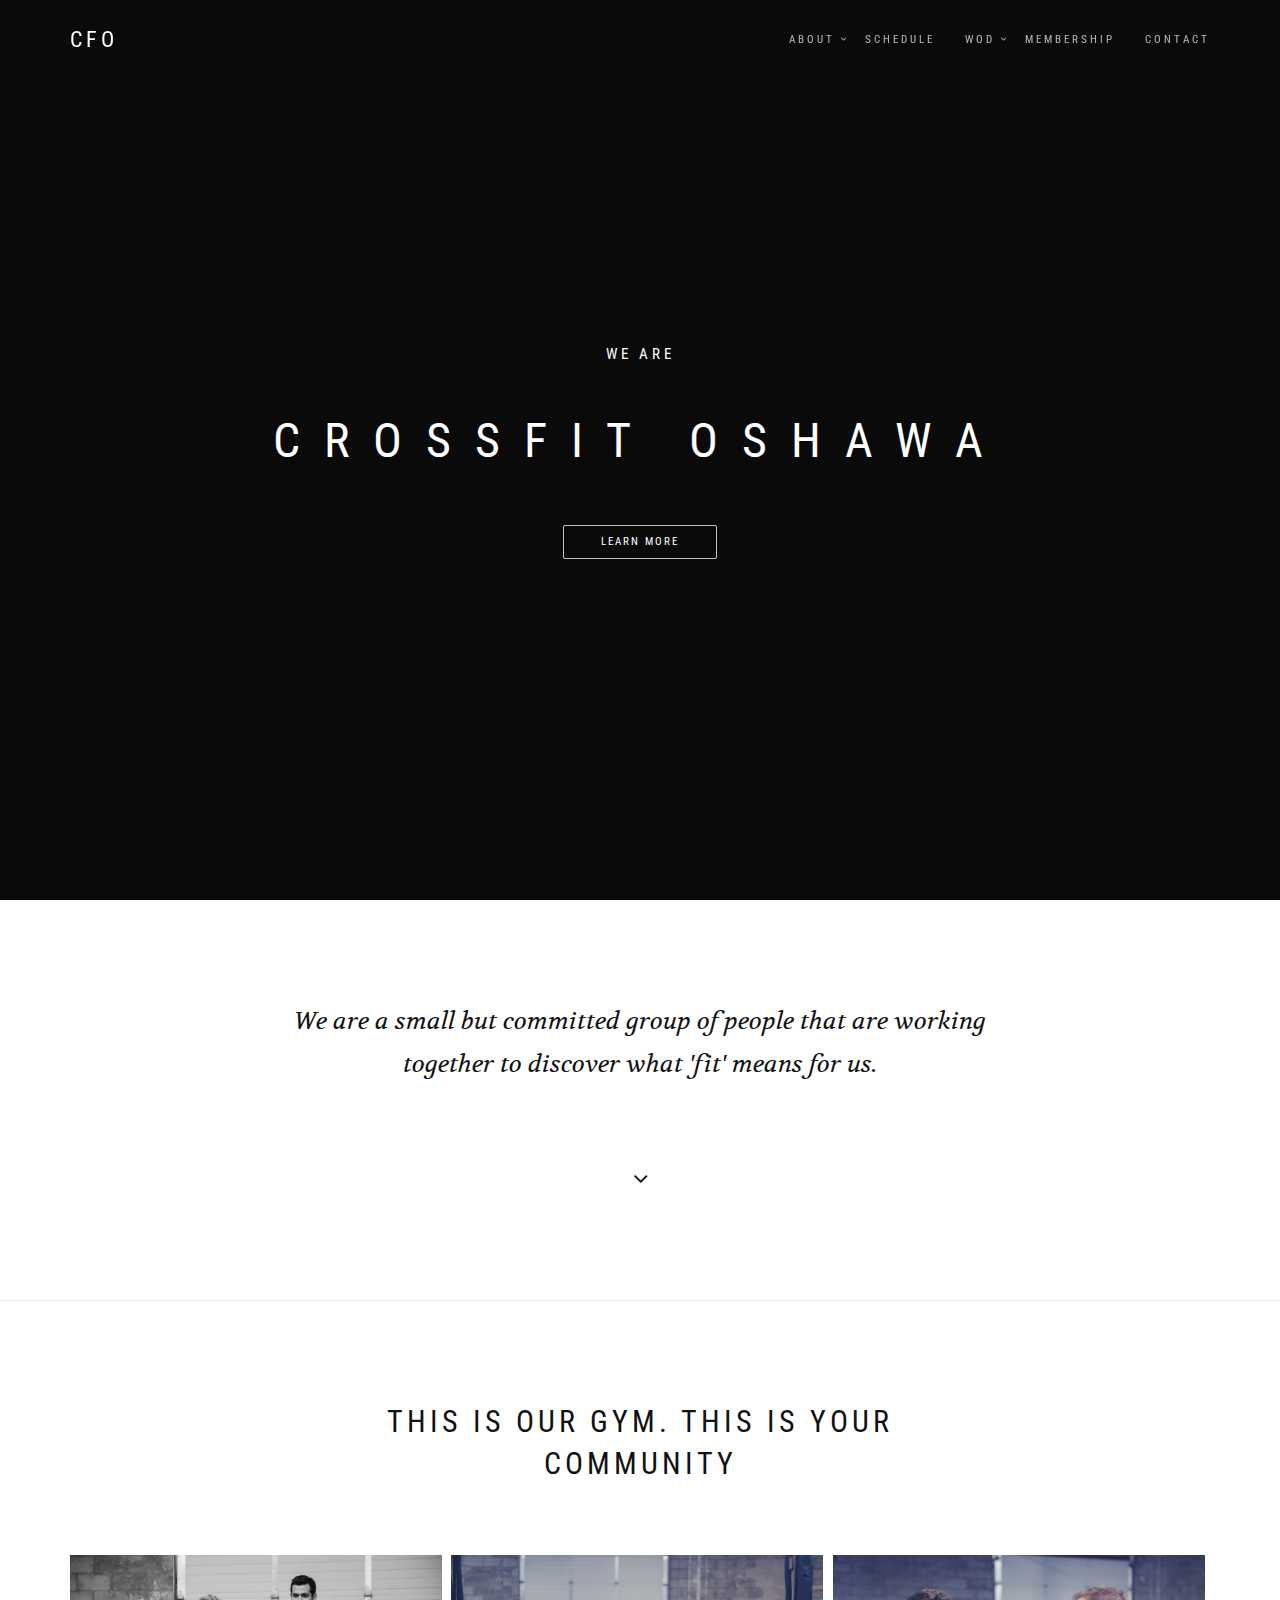
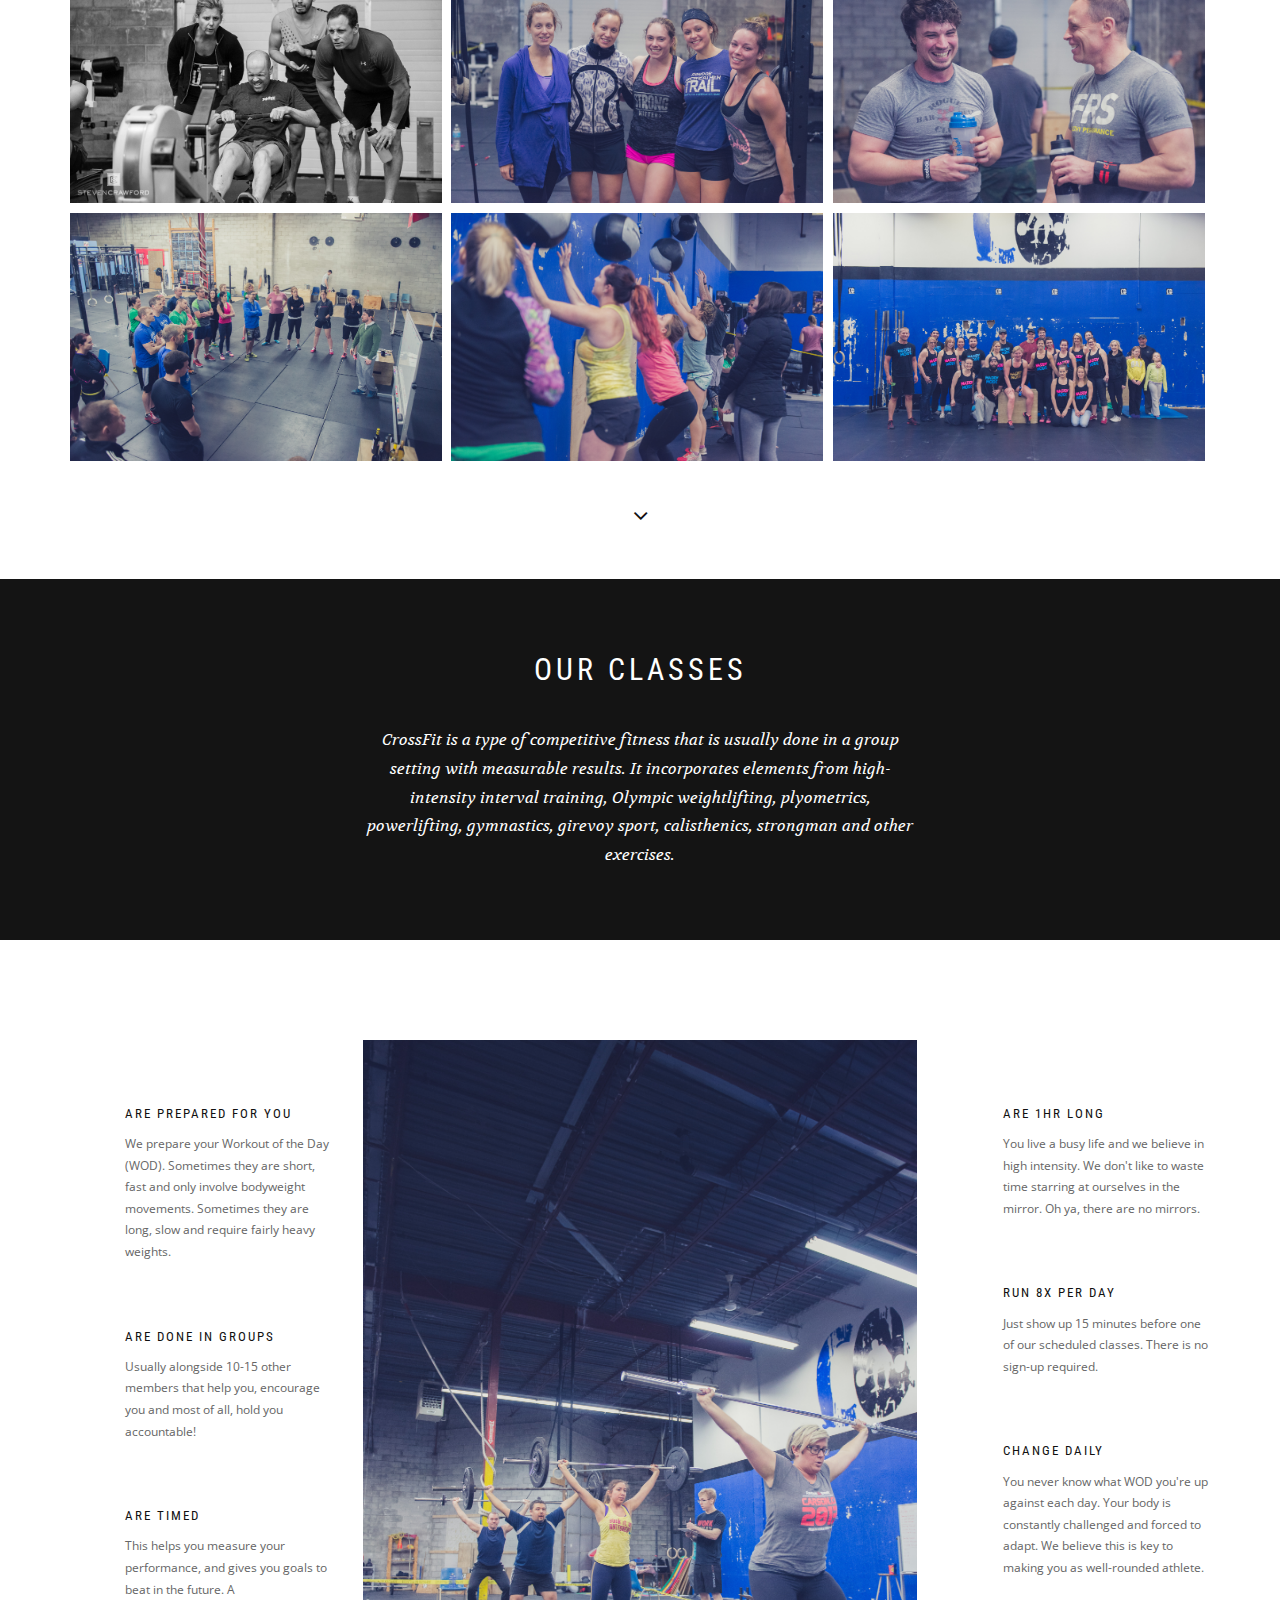
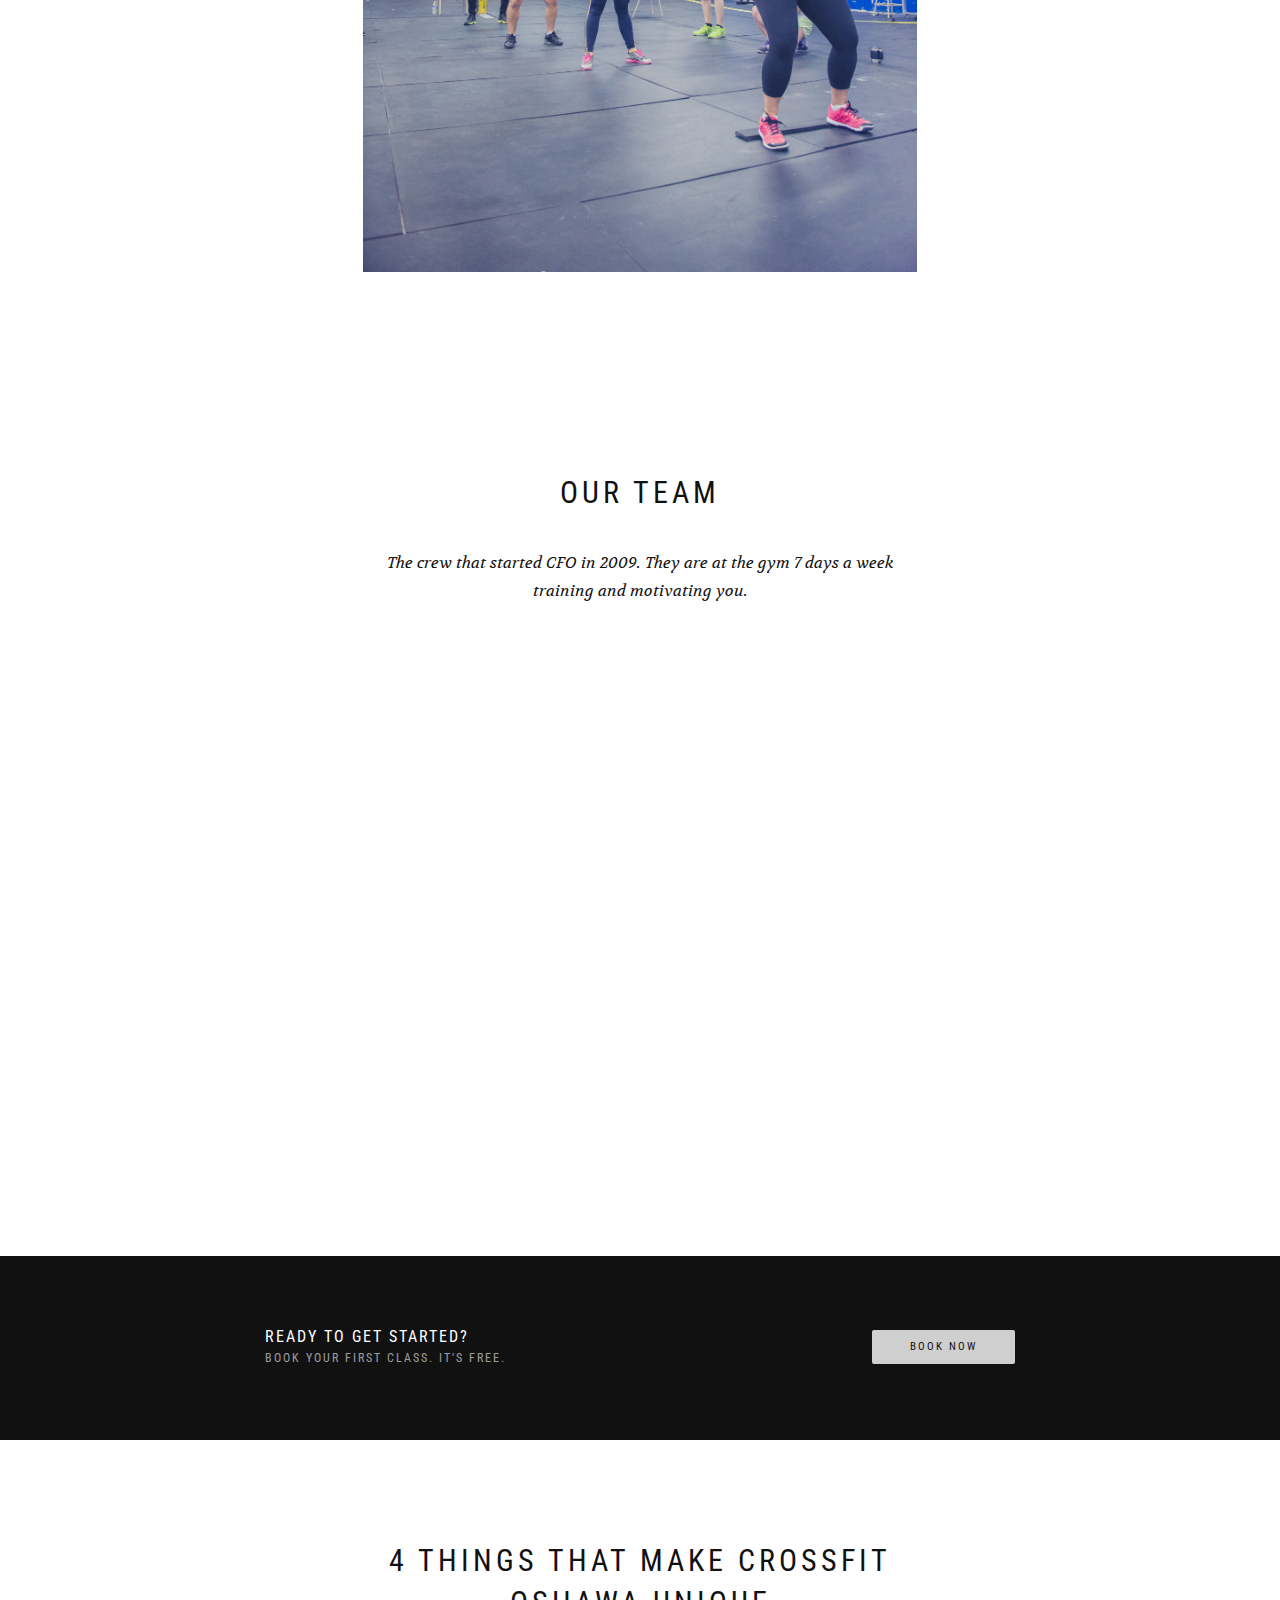
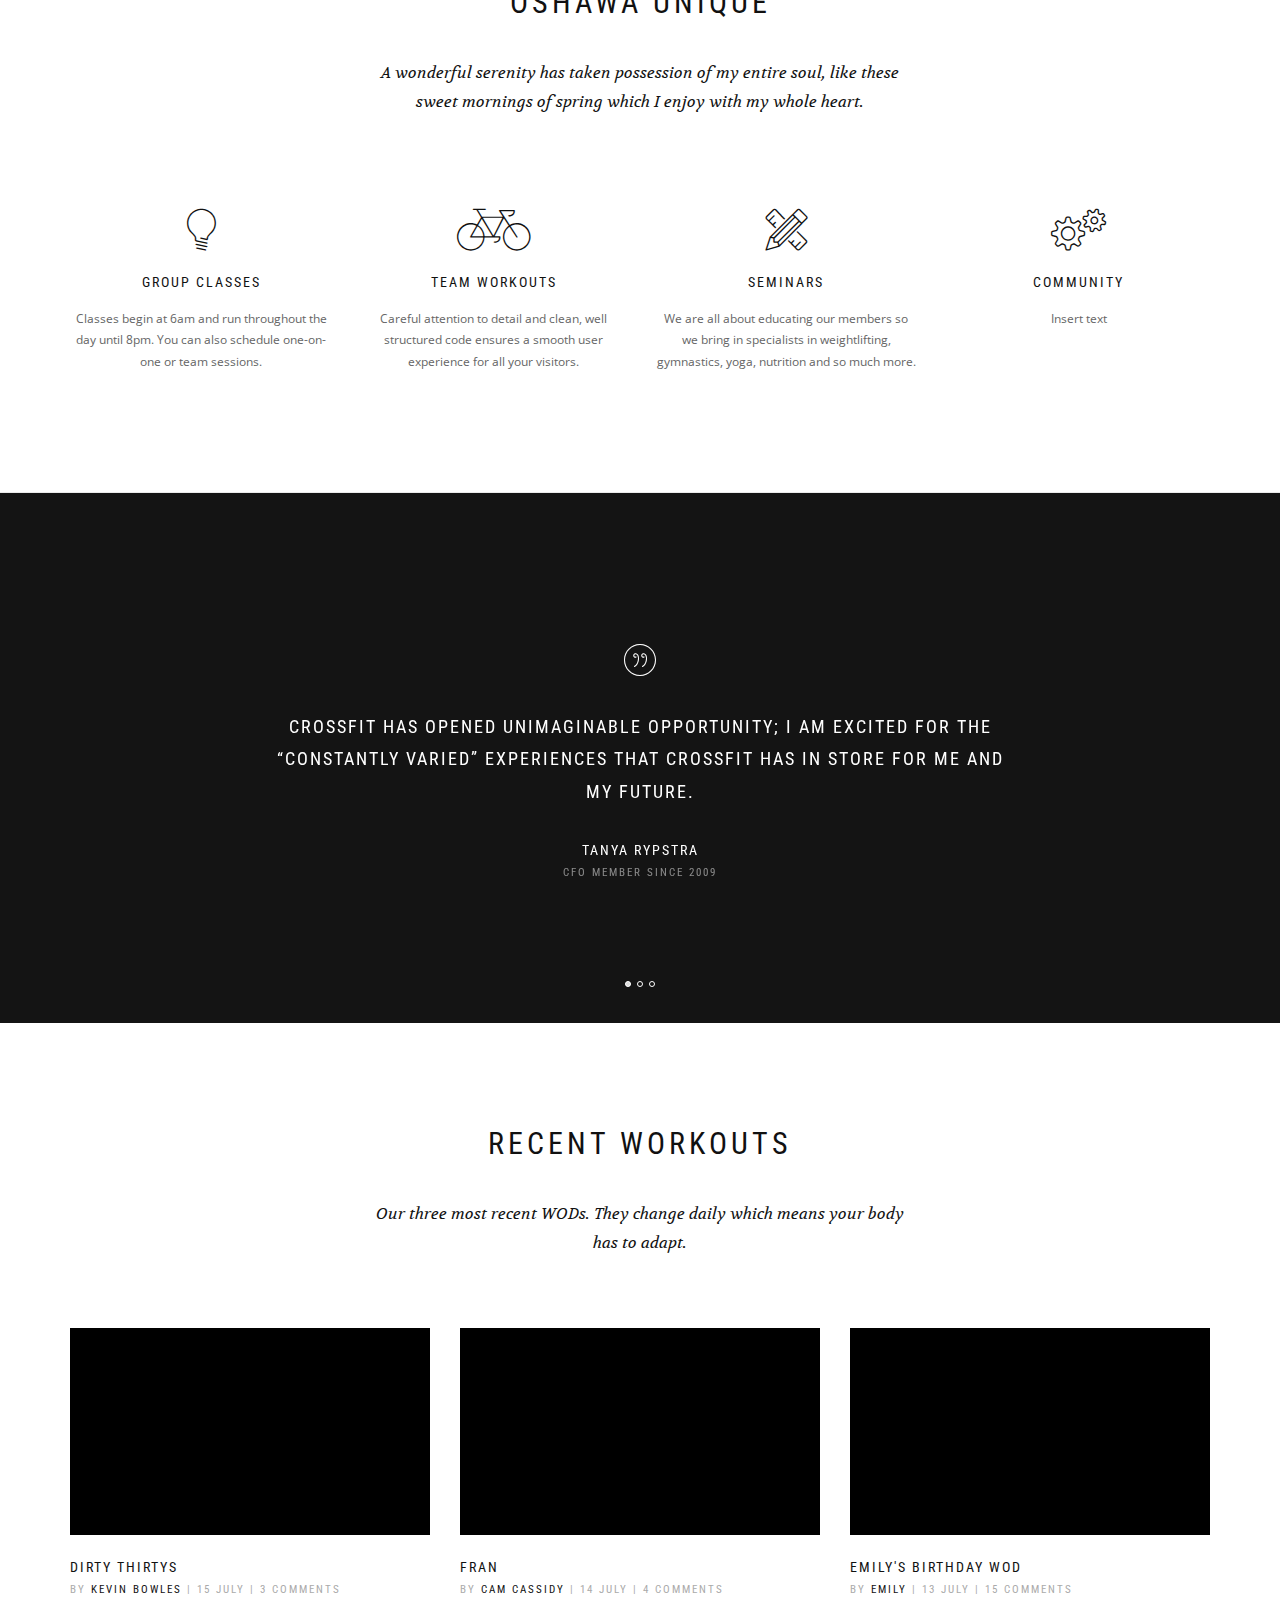
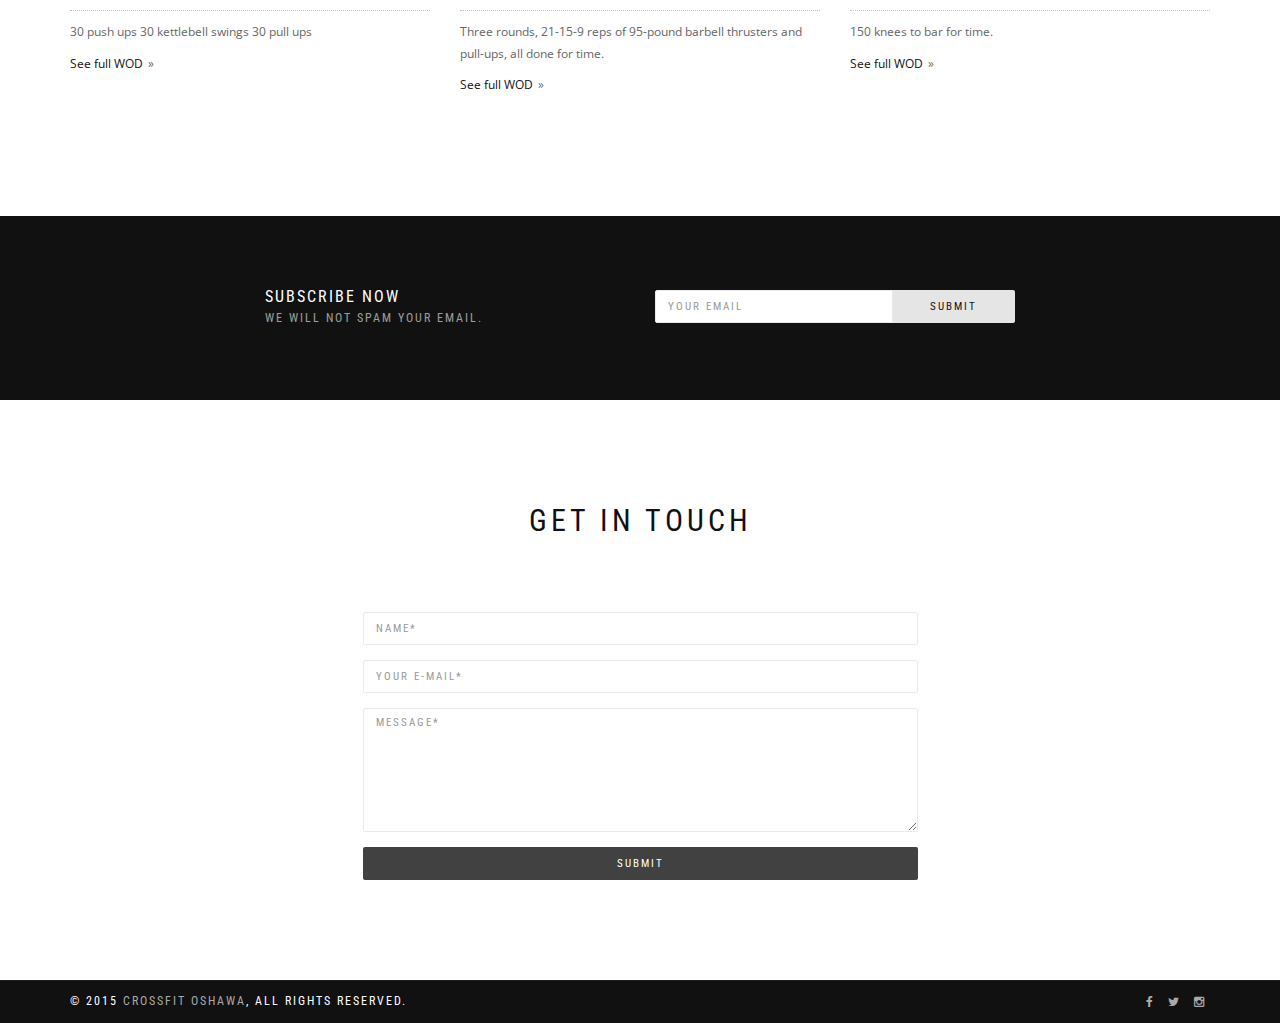
<file: index.html>
<!DOCTYPE html>
<html lang="en">
<head>
	<meta charset="UTF-8">
	<meta name="viewport" content="width=device-width, initial-scale=1.0">
	<meta name="description" content="">
	<meta name="author" content="">
	
	<title>CrossFit Oshawa</title>
	
	<!-- CSS -->
	<link href="assets/bootstrap/css/bootstrap.min.css" rel="stylesheet">
	<link href="assets/css/simpletextrotator.css" rel="stylesheet">
	<link href="assets/css/font-awesome.min.css" rel="stylesheet">
	<link href="assets/css/et-line-font.css" rel="stylesheet">
	<link href="assets/css/magnific-popup.css" rel="stylesheet">
	<link href="assets/css/flexslider.css" rel="stylesheet">
	<link href="assets/css/owl.carousel.css" rel="stylesheet">
	<link href="assets/css/animate.css" rel="stylesheet">
	<link href="assets/css/style.css" rel="stylesheet">
</head>
<body>
	
	<!-- Preloader -->
	<div class="page-loader">
		<div class="loader">Loading...</div>
	</div>

	<!-- Navigation start -->
	<nav class="navbar navbar-custom navbar-transparent navbar-fixed-top" role="navigation">

		<div class="container">
	
			<div class="navbar-header">
				<button type="button" class="navbar-toggle" data-toggle="collapse" data-target="#custom-collapse">
					<span class="sr-only">Toggle navigation</span>
					<span class="icon-bar"></span>
					<span class="icon-bar"></span>
					<span class="icon-bar"></span>
				</button>
				<a class="navbar-brand" href="index.html">CFO</a>
			</div>
	
			<div class="collapse navbar-collapse" id="custom-collapse">
	
				<ul class="nav navbar-nav navbar-right">

					<li class="dropdown">
						<a href="about.html" class="dropdown-toggle" data-toggle="dropdown">About</a>
						<ul class="dropdown-menu">
							<li class="dropdown">
								<a href="#">CrossFit</a>
							</li>
							<li class="dropdown">
								<a href="about.html">Our Team</a>
							</li>
							<li class="dropdown">
								<a href="faq.html">FAQ</a>
							</li>
						</ul>
					</li>

					<li><a href="schedule.html">Schedule</a></li>

					<li class="dropdown">
						<a href="#" class="dropdown-toggle" data-toggle="dropdown">WOD</a>
						<ul class="dropdown-menu">
							<li class="dropdown">
								<a href="WOD-basic.html">Basic</a>
							</li>
							<li class="dropdown">
								<a href="WOD-attollo.html">Attollo</a>
							</li>
						</ul>
					</li>

					<li><a href="pricing.html">Membership</a></li>
					<li><a href="contact.html">Contact</a></li>	
				</ul>
			</div>
	
		</div>

	</nav>
	<!-- Navigation end -->

	<!-- Home start -->
	<section id="home" class="home-section home-parallax home-fade home-full-height bg-dark-30" data-background="assets/images/section-2.jpg">

		<div class="hs-caption">
			<div class="caption-content">
				<div class="hs-title-size-1 font-alt mb-30">
					We Are 
				</div>
				<div class="hs-title-size-4 font-alt mb-40">
					CrossFit Oshawa
				</div>
				<a href="#about" class="section-scroll btn btn-border-w btn-round">Learn More</a>
			</div>
		</div>

	</section >
	<!-- Home end -->

	<!-- Wrapper start -->
	<div class="main">

		<!-- About start -->
		<section id="about" class="module">
			<div class="container">

				<div class="row">

					<div class="col-sm-8 col-sm-offset-2">

						<div class="module-subtitle font-serif large-text">
							We are a small but committed group of people that are working together to discover what 'fit' means for us. 
						</div>

					</div>

				</div><!-- .row -->

				<div class="row">

					<div class="col-sm-2 col-sm-offset-5">

						<div class="large-text align-center">
							<a href="#" class="section-scroll"><i class="fa fa-angle-down"></i></a>
						</div>

					</div>

				</div>

			</div><!-- .container -->
		</section>
		<!-- About end -->

		<!-- Divider -->
		<hr class="divider-w">
		<!-- Divider -->

<!-- Portfolio start -->
		<section id="works" class="module pb-0">
			<div class="container">

				<div class="row">

					<div class="col-sm-6 col-sm-offset-3">

						<h2 class="module-title font-alt">This is Our Gym. This is Your Community</h2>

					</div>

				</div><!-- .row -->


			<!-- Portfolio list start -->
			<ul id="works-grid" class="works-grid works-grid-gut works-grid-3 works-hover-w">

				<!-- Portfolio item start -->
				<li class="work-item illustration webdesign">
					<a href="WOD-basic.html">
						<div class="work-image">
							<img src="assets/images/community.png" alt="CrossFit Oshawa Community">
						</div>
						<div class="work-caption font-alt">
							<h3 class="work-title">Community</h3>
							<div class="work-descr">
								Someone always there to motivate you
							</div>
						</div>
					</a>
				</li>
				<!-- Portfolio item end -->

				<!-- Portfolio item start -->
				<li class="work-item marketing photography">
					<a href="WOD-basic.html">
						<div class="work-image">
							<img src="assets/images/girls.jpg" alt="">
						</div>
						<div class="work-caption font-alt">
							<h3 class="work-title">Friends</h3>
							<div class="work-descr">
								More than just a gym
							</div>
						</div>
					</a>
				</li>
				<!-- Portfolio item end -->

				<!-- Portfolio item start -->
				<li class="work-item illustration photography">
					<a href="WOD-basic.html">
						<div class="work-image">
							<img src="assets/images/laugh.jpg" alt="">
						</div>
						<div class="work-caption font-alt">
							<h3 class="work-title">Laugh</h3>
							<div class="work-descr">
								Insert text 
							</div>
						</div>
					</a>
				</li>
				<!-- Portfolio item end -->

				<!-- Portfolio item start -->
				<li class="work-item marketing photography">
					<a href="WOD-basic.html">
						<div class="work-image">
							<img src="assets/images/instruction.jpg" alt="">
						</div>
						<div class="work-caption font-alt">
							<h3 class="work-title">Coaches</h3>
							<div class="work-descr">
								at every class
							</div>
						</div>
					</a>
				</li>
				<!-- Portfolio item end -->

				<!-- Portfolio item start -->
				<li class="work-item illustration webdesign">
					<a href="WOD-basic.html">
						<div class="work-image">
							<img src="assets/images/Teamwork.jpg" alt="">
						</div>
						<div class="work-caption font-alt">
							<h3 class="work-title">Hustle</h3>
							<div class="work-descr">
								Text
							</div>
						</div>
					</a>
				</li>
				<!-- Portfolio item end -->

				<!-- Portfolio item start -->
				<li class="work-item marketing webdesign">
					<a href="WOD-basic.html">
						<div class="work-image">
							<img src="assets/images/maddymode.jpg" alt="">
						</div>
						<div class="work-caption font-alt">
							<h3 class="work-title">Incredible support</h3>
							<div class="work-descr">
								text
							</div>
						</div>
					</a>
				</li>
				<!-- Portfolio item end -->

			</ul>
			<!-- Portfolio list end -->

			<br>
					<div class="col-sm-2 col-sm-offset-5">

						<div class="large-text align-center">
							<a href="#" class="section-scroll"><i class="fa fa-angle-down"></i></a>
						</div>

					</div>

		</section>
		<!-- Portfolio end -->

		<br>
		<br>

		<!-- Our Gym start -->
		<section class="module-small bg-dark bg-dark-60" data-background="assets/images/section-4.jpg">
			<div class="container">

				<div class="row">

					<div class="col-sm-6 col-sm-offset-3">

						<h1 class="module-title font-alt">Our Classes</h1>
						<div class="module-subtitle font-serif mb-0">
							CrossFit is a type of competitive fitness that is usually done in a group setting with measurable results. It incorporates elements from high-intensity interval training, Olympic weightlifting, plyometrics, powerlifting, gymnastics, girevoy sport, calisthenics, strongman and other exercises.
						</div>

					</div>

				</div><!-- .row -->

			</div>
		</section>
		<!-- Header section end -->

		<!-- Alt features start -->
		<section id="alt-features" class="module">
			<div class="container">

				<div class="row">

					<div class="col-sm-6 col-md-3 col-lg-3">

						<!-- Alt features item start -->
						<div class="alt-features-item">
							<h3 class="alt-features-title font-alt">Are Prepared For You</h3>
							We prepare your Workout of the Day (WOD). Sometimes they are short, fast and only involve bodyweight movements. Sometimes they are long, slow and require fairly heavy weights.
						</div>
						<!-- Alt features item end -->

						<!-- Alt features item start -->
						<div class="alt-features-item">
							<h3 class="alt-features-title font-alt">Are Done in Groups</h3>
							Usually alongside 10-15 other members that help you, encourage you and most of all, hold you accountable! 
						</div>
						<!-- Alt features item end -->

						<!-- Alt features item start -->
						<div class="alt-features-item">
							<h3 class="alt-features-title font-alt">Are Timed</h3>
							This helps you measure your performance, and gives you goals to beat in the future. A
						</div>
						<!-- Alt features item end -->



					</div><!-- .col -->

					<!-- Alt features image start -->
					<div class="col-md-6 col-lg-6 hidden-xs hidden-sm">

						<div class="alt-services-image align-center">
							<img src="assets/images/class.jpg" alt="">
						</div>

					</div>
					<!-- Alt features image end -->

					<div class="col-sm-6 col-md-3 col-lg-3">

						<!-- Alt features item start -->
						<div class="alt-features-item">
							<h3 class="alt-features-title font-alt">Are 1hr Long</h3>
							You live a busy life and we believe in high intensity. We don't like to waste time starring at ourselves in the mirror. Oh ya, there are no mirrors. 
						</div>
						<!-- Alt features item end -->

						<!-- Alt features item start -->
						<div class="alt-features-item">
							<h3 class="alt-features-title font-alt">Run 8x per day</h3>
							Just show up 15 minutes before one of our scheduled classes. There is no sign-up required. 
						</div>
						<!-- Alt features item end -->

						<!-- Alt features item start -->
						<div class="alt-features-item">
							<h3 class="alt-features-title font-alt">Change Daily</h3>
							You never know what WOD you're up against each day. Your body is constantly challenged and forced to adapt. We believe this is key to making you as well-rounded athlete.
						</div>
						<!-- Alt features item end -->

					</div><!-- .col -->

				</div><!-- .row -->

			</div>
		</section>
		<!-- Alt features end -->

		<!-- Team start -->
		<section id="team" class="module">
			<div class="container">

				<div class="row">

					<div class="col-sm-6 col-sm-offset-3">

						<h2 class="module-title font-alt">Our Team</h2>
						<div class="module-subtitle font-serif">
							The crew that started CFO in 2009. They are at the gym 7 days a week training and motivating you. 
						</div>

					</div>

				</div><!-- .row -->

				<div class="row">

					<!-- Team item star -->
					<div class="col-sm-6 col-md-3 mb-sm-20 wow fadeInUp">

						<div class="team-item">
							<div class="team-image">
								<img src="assets/images/Tanya.jpg" alt="Tanya Bowles">
								<div class="team-detail">
									<h5 class="font-alt">Sup, Y'all</h5>
									<p class="font-serif">I'm Tanya. This place would be nothing without me.</p>
									<div class="team-social">
										<a href="#"><i class="fa fa-facebook"></i></a>
										<a href="#"><i class="fa fa-twitter"></i></a>
										<a href="#"><i class="fa fa-dribbble"></i></a>
										<a href="#"><i class="fa fa-skype"></i></a>
									</div>
								</div>
							</div>
							<div class="team-descr font-alt">
								<div class="team-name">Tanya Bowles</div>
								<div class="team-role">The glue that keeps CFO together</div>
							</div>
						</div>

					</div>
					<!-- Team item end -->

					<!-- Team item star -->
					<div class="col-sm-6 col-md-3 mb-sm-20 wow fadeInUp">

						<div class="team-item">
							<div class="team-image">
								<img src="assets/images/kev.jpg" alt="Kevin Bowles">
								<div class="team-detail">
									<h5 class="font-alt">Tanya's right</h5>
									<p class="font-serif">She keeps this place running. Without her, we'd be nothing.</p>
									<div class="team-social">
										<a href="#"><i class="fa fa-facebook"></i></a>
										<a href="#"><i class="fa fa-twitter"></i></a>
										<a href="#"><i class="fa fa-dribbble"></i></a>
										<a href="#"><i class="fa fa-skype"></i></a>
									</div>
								</div>
							</div>
							<div class="team-descr font-alt">
								<div class="team-name">Kevin Bowles</div>
								<div class="team-role">Co-Owner</div>
							</div>
						</div>

					</div>
					<!-- Team item end -->

					<!-- Team item star -->
					<div class="col-sm-6 col-md-3 mb-sm-20 wow fadeInUp">

						<div class="team-item">
							<div class="team-image">
								<img src="assets/images/cam.jpg" alt="Tanya Bowles">
								<div class="team-detail">
									<h5 class="font-alt">Hey Hey</h5>
									<p class="font-serif">Kevin's newly married. He has to say that. Acually, ya, she does hold this place together.</p>
									<div class="team-social">
										<a href="#"><i class="fa fa-facebook"></i></a>
										<a href="#"><i class="fa fa-twitter"></i></a>
										<a href="#"><i class="fa fa-dribbble"></i></a>
										<a href="#"><i class="fa fa-skype"></i></a>
									</div>
								</div>
							</div>
							<div class="team-descr font-alt">
								<div class="team-name">Cameron Cassidy</div>
								<div class="team-role">Co-Owner</div>
							</div>
						</div>

					</div>
					<!-- Team item end -->

					<!-- Team item star -->
					<div class="col-sm-6 col-md-3 mb-sm-20 wow fadeInUp">

						<div class="team-item">
							<div class="team-image">
								<img src="assets/images/gomes.jpg" alt="">
								<div class="team-detail">
									<h5 class="font-alt">Yes, it's me</h5>
									<p class="font-serif">The wise buck of the crew. I keep these kids in line. I also lift real heavy. </p>
									<div class="team-social">
										<a href="#"><i class="fa fa-facebook"></i></a>
										<a href="#"><i class="fa fa-twitter"></i></a>
										<a href="#"><i class="fa fa-dribbble"></i></a>
										<a href="#"><i class="fa fa-skype"></i></a>
									</div>
								</div>
							</div>
							<div class="team-descr font-alt">
								<div class="team-name">Kevin Gomes</div>
								<div class="team-role">Weightlifting Instructor</div>
							</div>
						</div>

					</div>
					<!-- Team item end -->

					<!-- Team item star -->
					<div class="col-sm-6 col-md-3 mb-sm-20 wow fadeInUp">

						<div class="team-item">
							<div class="team-image">
								<img src="assets/images/leah.jpg" alt="">
								<div class="team-detail">
									<h5 class="font-alt">Holla</h5>
									<p class="font-serif">The name's Leah. I'm a cop, so don't mess with me. </p>
									<div class="team-social">
										<a href="#"><i class="fa fa-facebook"></i></a>
										<a href="#"><i class="fa fa-twitter"></i></a>
										<a href="#"><i class="fa fa-dribbble"></i></a>
										<a href="#"><i class="fa fa-skype"></i></a>
									</div>
								</div>
							</div>
							<div class="team-descr font-alt">
								<div class="team-name">Leea Wood</div>
								<div class="team-role">Instructor</div>
							</div>
						</div>

					</div>
					<!-- Team item end -->

				</div><!-- .row -->

			</div>
		</section>
		<!-- Team end -->


		<!-- Callout start -->
		<section class="module-small bg-dark">
			<div class="container">

				<div class="row">

					<div class="col-sm-6 col-md-8 col-lg-6 col-lg-offset-2">

						<div class="callout-text font-alt">
							<h3 class="callout-title">Ready to get started?</h3>
							Book your first class. It's free. 
						</div>

					</div>

					<div class="col-sm-6 col-md-4 col-lg-2">

						<div class="callout-btn-box">
							<a href="contact.html" class="btn btn-w btn-round">Book Now</a>
						</div>

					</div>

				</div><!-- .row -->

			</div>
		</section>
		<!-- Callout end -->

		<!-- Features start -->
		<section id="features" class="module">
			<div class="container">

				<div class="row">

					<div class="col-sm-6 col-sm-offset-3">

						<h2 class="module-title font-alt">4 Things that Make CrossFit Oshawa Unique</h2>
						<div class="module-subtitle font-serif">
							A wonderful serenity has taken possession of my entire soul, like these sweet mornings of spring which I enjoy with my whole heart.
						</div>

					</div>

				</div><!-- .row -->

				<div class="row multi-columns-row">

					<!-- Features start -->
					<div class="col-sm-6 col-md-3 col-lg-3">

						<div class="features-item">
							<div class="features-icon">
								<span class="icon-lightbulb"></span>
							</div>
							<h3 class="features-title font-alt">Group Classes</h3>
							Classes begin at 6am and run throughout the day until 8pm. You can also schedule one-on-one or team sessions.
						</div>

					</div>
					<!-- Features end -->

					<!-- Features start -->
					<div class="col-sm-6 col-md-3 col-lg-3">

						<div class="features-item">
							<div class="features-icon">
								<span class="icon-bike"></span>
							</div>
							<h3 class="features-title font-alt">Team Workouts</h3>
							Careful attention to detail and clean, well structured code ensures a smooth user experience for all your visitors.
						</div>

					</div>
					<!-- Features end -->

					<!-- Features start -->
					<div class="col-sm-6 col-md-3 col-lg-3">

						<div class="features-item">
							<div class="features-icon">
								<span class="icon-tools"></span>
							</div>
							<h3 class="features-title font-alt">Seminars</h3>
							We are all about educating our members so we bring in specialists in weightlifting, gymnastics, yoga, nutrition and so much more. 
						</div>

					</div>
					<!-- Features end -->

					<!-- Features start -->
					<div class="col-sm-6 col-md-3 col-lg-3">

						<div class="features-item">
							<div class="features-icon">
								<span class="icon-gears"></span>
							</div>
							<h3 class="features-title font-alt">Community</h3>
							Insert text
						</div>

					</div>
					<!-- Features end -->

				</div><!-- .row -->

			</div><!-- .container -->
		</section>
		<!-- Features end -->


		<!-- Divider -->
		<hr class="divider-w">
		<!-- Divider -->


		<!-- Testimonials start -->
		<section class="module bg-dark-60 pt-0 pb-0" data-background="assets/images/section-7.jpg">

			<div class="testimonials-slider pt-140 pb-140">
				<ul class="slides">

					<!-- Slide 1 start -->
					<li>
						<div class="container">

							<div class="row">

								<div class="col-sm-12">
									<div class="module-icon">
										<span class="icon-quote"></span>
									</div>
								</div>

							</div><!-- .row -->

							<div class="row">

								<div class="col-sm-8 col-sm-offset-2">
									<blockquote class="testimonial-text font-alt">CrossFit has opened unimaginable opportunity; I am excited for the “constantly varied” experiences that CrossFit has in store for me and my future.</blockquote>
								</div>

							</div><!-- .row -->

							<div class="row">

								<div class="col-sm-4 col-sm-offset-4">
									<div class="testimonial-author">
										<div class="testimonial-caption font-alt">
											<div class="testimonial-title">Tanya Rypstra</div>
											<div class="testimonial-descr">CFO Member since 2009</div>
										</div>
									</div>
								</div>

							</div><!-- .row -->

						</div><!-- .container -->
					</li>
					<!-- Slide 1 end -->

					<!-- Slide 2 start -->
					<li>
						<div class="container">

							<div class="row">

								<div class="col-sm-12">
									<div class="module-icon">
										<span class="icon-quote"></span>
									</div>
								</div>

							</div><!-- .row -->

							<div class="row">

								<div class="col-sm-8 col-sm-offset-2">
									<blockquote class="testimonial-text font-alt">I started going to crossfit as a means of losing weight and getting a fit, and these are still my goals, however I never anticipated the way in which this sport and the people I have met would transform all aspects of my life.</blockquote>
								</div>

							</div><!-- .row -->

							<div class="row">

								<div class="col-sm-4 col-sm-offset-4">
									<div class="testimonial-author">
										<div class="testimonial-caption font-alt">
											<div class="testimonial-title">Steve Crawford</div>
											<div class="testimonial-descr">CFO member since 2011</div>
										</div>
									</div>
								</div>

							</div><!-- .row -->

						</div><!-- .container -->
					</li>
					<!-- Slide 2 end -->

					<!-- Slide 3 start -->
					<li>
						<div class="container">

							<div class="row">

								<div class="col-sm-12">
									<div class="module-icon">
										<span class="icon-quote"></span>
									</div>
								</div>

							</div><!-- .row -->

							<div class="row">

								<div class="col-sm-8 col-sm-offset-2">
									<blockquote class="testimonial-text font-alt">I started with Crossfit Oshawa a year and a half ago and the improvement in my personal fitness is remarkable. Each day I notice that I am stronger and able to achieve goals I could not before. This is remarkable for a woman who is in her early 50’s.</blockquote>
								</div>

							</div><!-- .row -->

							<div class="row">

								<div class="col-sm-4 col-sm-offset-4">
									<div class="testimonial-author">
										<div class="testimonial-caption font-alt">
											<div class="testimonial-title">Paula</div>
											<div class="testimonial-descr">CFO member since 2009</div>
										</div>
									</div>
								</div>

							</div><!-- .row -->

						</div><!-- .container -->
					</li>
					<!-- Slide 3 end -->

				</ul>
			</div><!-- .testimonials-slider -->

		</section>
		<!-- Testimonials end -->

		<!-- Latest blog posts start -->
		<section id="news" class="module">
			<div class="container">

				<div class="row">

					<div class="col-sm-6 col-sm-offset-3">

						<h2 class="module-title font-alt">Recent Workouts</h2>
						<div class="module-subtitle font-serif">
							Our three most recent WODs. They change daily which means your body has to adapt. 
						</div>

					</div>

				</div><!-- .row -->

				<div class="row multi-columns-row post-columns">

					<!-- Post item start -->
					<div class="col-sm-6 col-md-4 col-lg-4">

						<div class="post mb-20">
							<div class="post-thumbnail">
								<a href="blog-single-left.html"><img src="assets/images/post-1.jpg" alt=""></a>
							</div>
							<div class="post-header font-alt">
								<h2 class="post-title"><a href="blog-single-left.html">Dirty Thirtys</a></h2>
								<div class="post-meta">
									By <a href="#">Kevin Bowles</a> | 15 July | 3 Comments
								</div>
							</div>
							<div class="post-entry">
								<p>30 push ups 30 kettlebell swings 30 pull ups</p>
							</div>
							<div class="post-more">
								<a href="blog-single-right.html" class="more-link">See full WOD</a>
							</div>
						</div>

					</div>
					<!-- Post item end -->

					<!-- Post item start -->
					<div class="col-sm-6 col-md-4 col-lg-4">

						<div class="post mb-20">
							<div class="post-thumbnail">
								<a href="blog-single-left.html"><img src="assets/images/post-2.jpg" alt=""></a>
							</div>
							<div class="post-header font-alt">
								<h2 class="post-title"><a href="blog-single-left.html">Fran</a></h2>
								<div class="post-meta">
									By <a href="#">Cam Cassidy</a> | 14 July | 4 Comments
								</div>
							</div>
							<div class="post-entry">
								<p>Three rounds, 21-15-9 reps of 95-pound barbell thrusters and pull-ups, all done for time.</p>
							</div>
							<div class="post-more">
								<a href="blog-single-right.html" class="more-link">See full WOD</a>
							</div>
						</div>

					</div>
					<!-- Post item end -->

					<!-- Post item start -->
					<div class="col-sm-6 col-md-4 col-lg-4">

						<div class="post mb-20">
							<div class="post-thumbnail">
								<a href="blog-single-left.html"><img src="assets/images/post-3.jpg" alt=""></a>
							</div>
							<div class="post-header font-alt">
								<h2 class="post-title"><a href="blog-single-left.html">Emily's Birthday WOD</a></h2>
								<div class="post-meta">
									By <a href="#">Emily</a> | 13 July | 15 Comments
								</div>
							</div>
							<div class="post-entry">
								<p>150 knees to bar for time. </p>
							</div>
							<div class="post-more">
								<a href="blog-single-right.html" class="more-link">See full WOD</a>
							</div>
						</div>

					</div>
					<!-- Post item end -->

				</div><!-- .row -->

			</div>
		</section>
		<!-- Latest blog posts end -->

		<!-- Subscribe start -->
		<section class="module-small bg-dark">
			<div class="container">

				<div class="row">

					<div class="col-sm-6 col-md-6 col-lg-4 col-lg-offset-2">

						<div class="callout-text font-alt">
							<h3 class="callout-title">Subscribe now</h3>
							We will not spam your email.
						</div>

					</div>

					<div class="col-sm-6 col-md-6 col-lg-4">

						<div class="callout-btn-box">

							<form id="subscription-form" role="form">
								<div class="input-group">
									<input type="email" id="semail" name="semail" class="form-control" placeholder="Your Email" required data-validation-required-message="Please enter your email address.">
									<span class="input-group-btn">
										<button type="submit" class="btn btn-g btn-round">Submit</button>
									</span>
								</div>
							</form>

							<!-- Ajax response -->
							<div id="subscription-response" class="ajax-response"></div>

						</div>

					</div>

				</div><!-- .row -->

			</div>
		</section>
		<!-- Subscribe end -->

		<!-- Contact start -->
		<section id="contact" class="module snap-center">
			<div class="container">

				<div class="row">

					<div class="col-sm-6 col-sm-offset-3">

						<h2 class="module-title font-alt">Get in touch</h2>

					</div>

				</div><!-- .row -->

				<div class="row">

					<div class="col-sm-6 col-sm-offset-3">

						<form id="contact-form" role="form" novalidate="">

							<div class="form-group">
								<label class="sr-only" for="cname">Name</label>
								<input type="text" id="cname" class="form-control" name="cname" placeholder="Name*" required="" data-validation-required-message="Please enter your name.">
								<p class="help-block text-danger"></p>
							</div>

							<div class="form-group">
								<label class="sr-only" for="cemail">Your Email</label>
								<input type="email" id="cemail" name="cemail" class="form-control" placeholder="Your E-mail*" required="" data-validation-required-message="Please enter your email address.">
								<p class="help-block text-danger"></p>
							</div>

							<div class="form-group">
								<textarea class="form-control" id="cmessage" name="cmessage" rows="7" placeholder="Message*" required="" data-validation-required-message="Please enter your message."></textarea>
								<p class="help-block text-danger"></p>
							</div>

							<div class="text-center">
								<button type="submit" class="btn btn-block btn-round btn-d">Submit</button>
							</div>

						</form>

						<!-- Ajax response -->
						<div id="contact-response" class="ajax-response font-alt"></div>

					</div>

				</div><!-- .row -->

			</div>
		</section>
		<!-- Contact end -->
	
		<!-- Divider -->
		<hr class="divider-d">
		<!-- Divider -->
	
		<!-- Footer start -->
		<footer class="footer bg-dark">
			<div class="container">
	
				<div class="row">
	
					<div class="col-sm-6">
						<p class="copyright font-alt">© 2015 <a href="index.html">CrossFit Oshawa</a>, All Rights Reserved.</p>
					</div>
	
					<div class="col-sm-6">
						<div class="footer-social-links">
							<a href="www.facebook.com/crossfitoshawa"><i class="fa fa-facebook"></i></a>
							<a href="www.twitter.com/crossfitoshawa"><i class="fa fa-twitter"></i></a>
							<a href="www.instagram.com/crossfit_oshawa"><i class="fa fa-instagram"></i></a>
						</div>
					</div>
	
				</div><!-- .row -->
	
			</div>
		</footer>
		<!-- Footer end -->
	
	</div>
	<!-- Wrapper start -->
	
	<!-- Scroll-up -->
	<div class="scroll-up">
		<a href="#totop"><i class="fa fa-angle-double-up"></i></a>
	</div>
	
	<!-- Javascript files -->
	<script src="assets/js/jquery-2.1.3.min.js"></script>
	<script src="assets/bootstrap/js/bootstrap.min.js"></script>
	<script src="assets/js/jquery.mb.YTPlayer.min.js"></script>
	<script src="assets/js/appear.js"></script>
	<script src="assets/js/jquery.simple-text-rotator.min.js"></script>
	<script src="assets/js/jqBootstrapValidation.js"></script>
	<script src="http://maps.google.com/maps/api/js?sensor=true"></script>
	<script src="assets/js/gmaps.js"></script>
	<script src="assets/js/isotope.pkgd.min.js"></script>
	<script src="assets/js/imagesloaded.pkgd.js"></script>
	<script src="assets/js/jquery.flexslider-min.js"></script>
	<script src="assets/js/jquery.magnific-popup.min.js"></script>
	<script src="assets/js/jquery.fitvids.js"></script>
	<script src="assets/js/smoothscroll.js"></script>
	<script src="assets/js/wow.min.js"></script>
	<script src="assets/js/owl.carousel.min.js"></script>
	<script src="assets/js/contact.js"></script>
	<script src="assets/js/custom.js"></script>

</body>
</html>
</file>
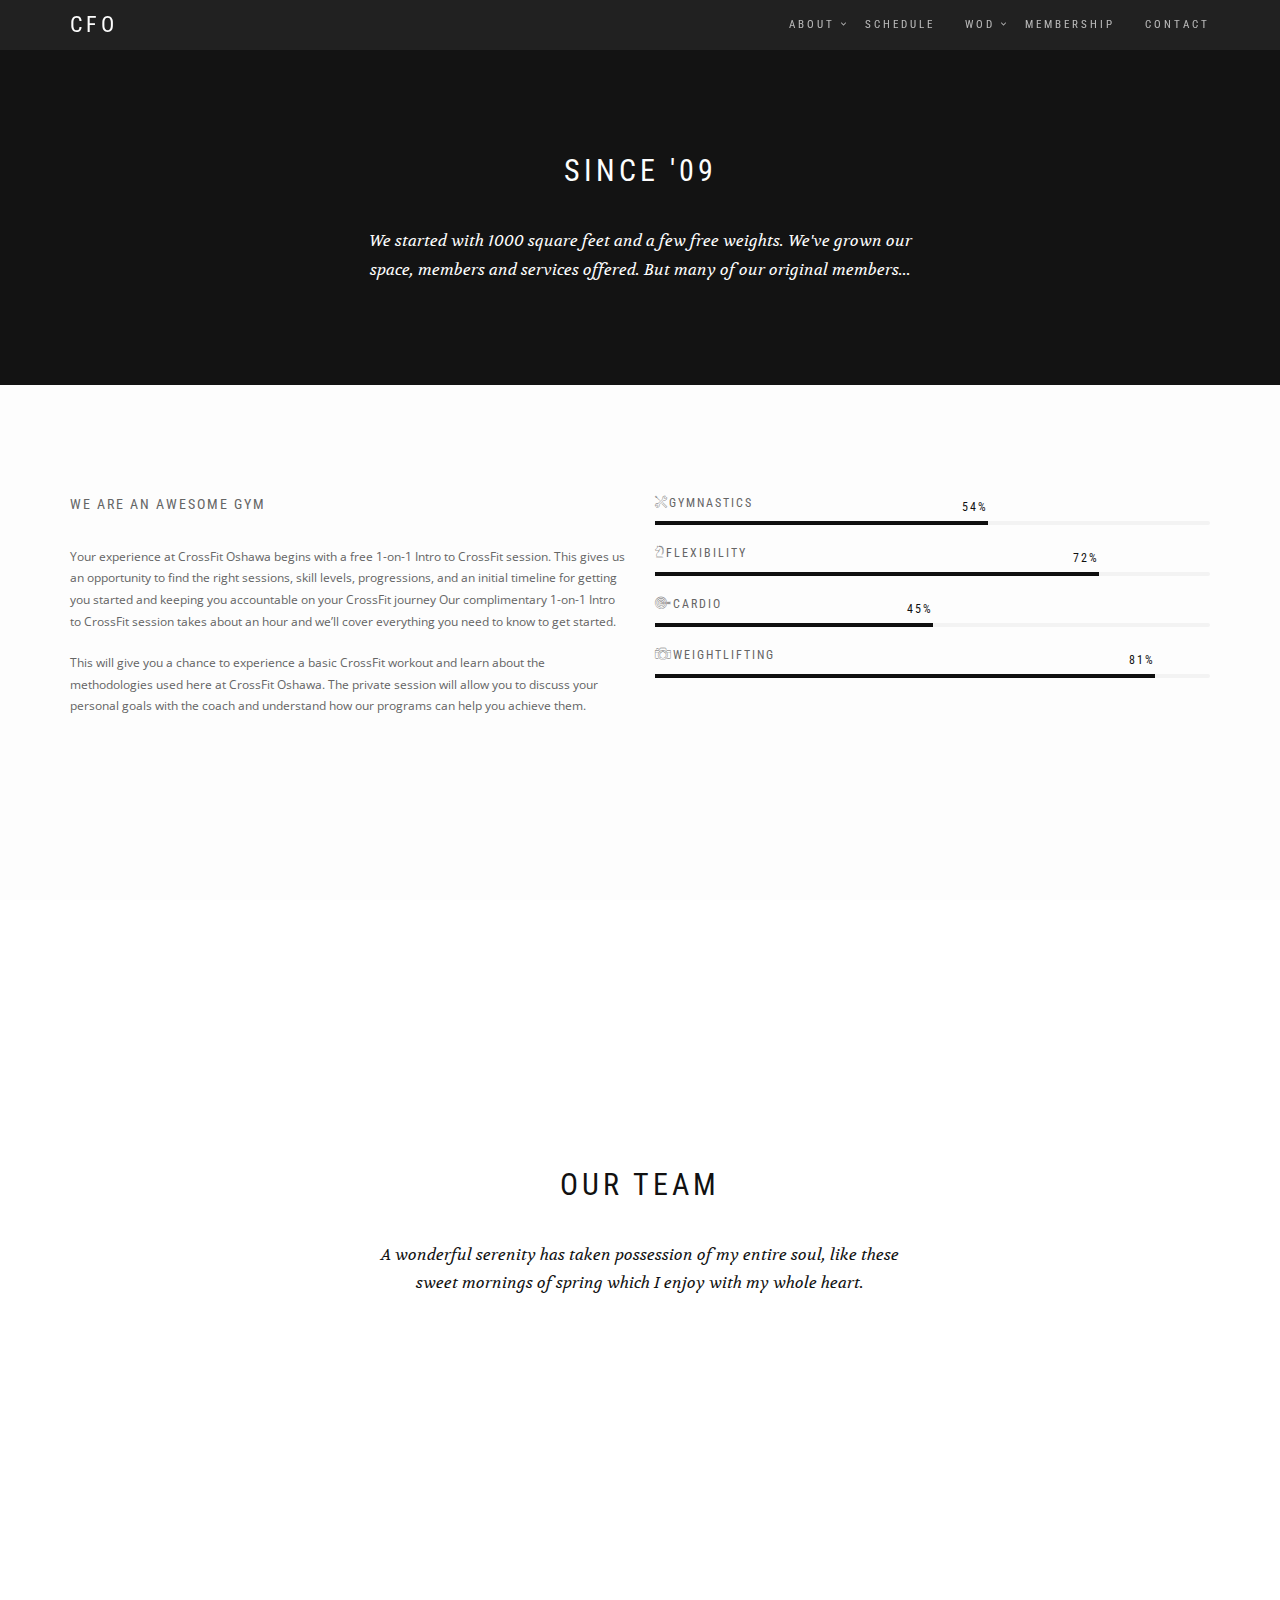
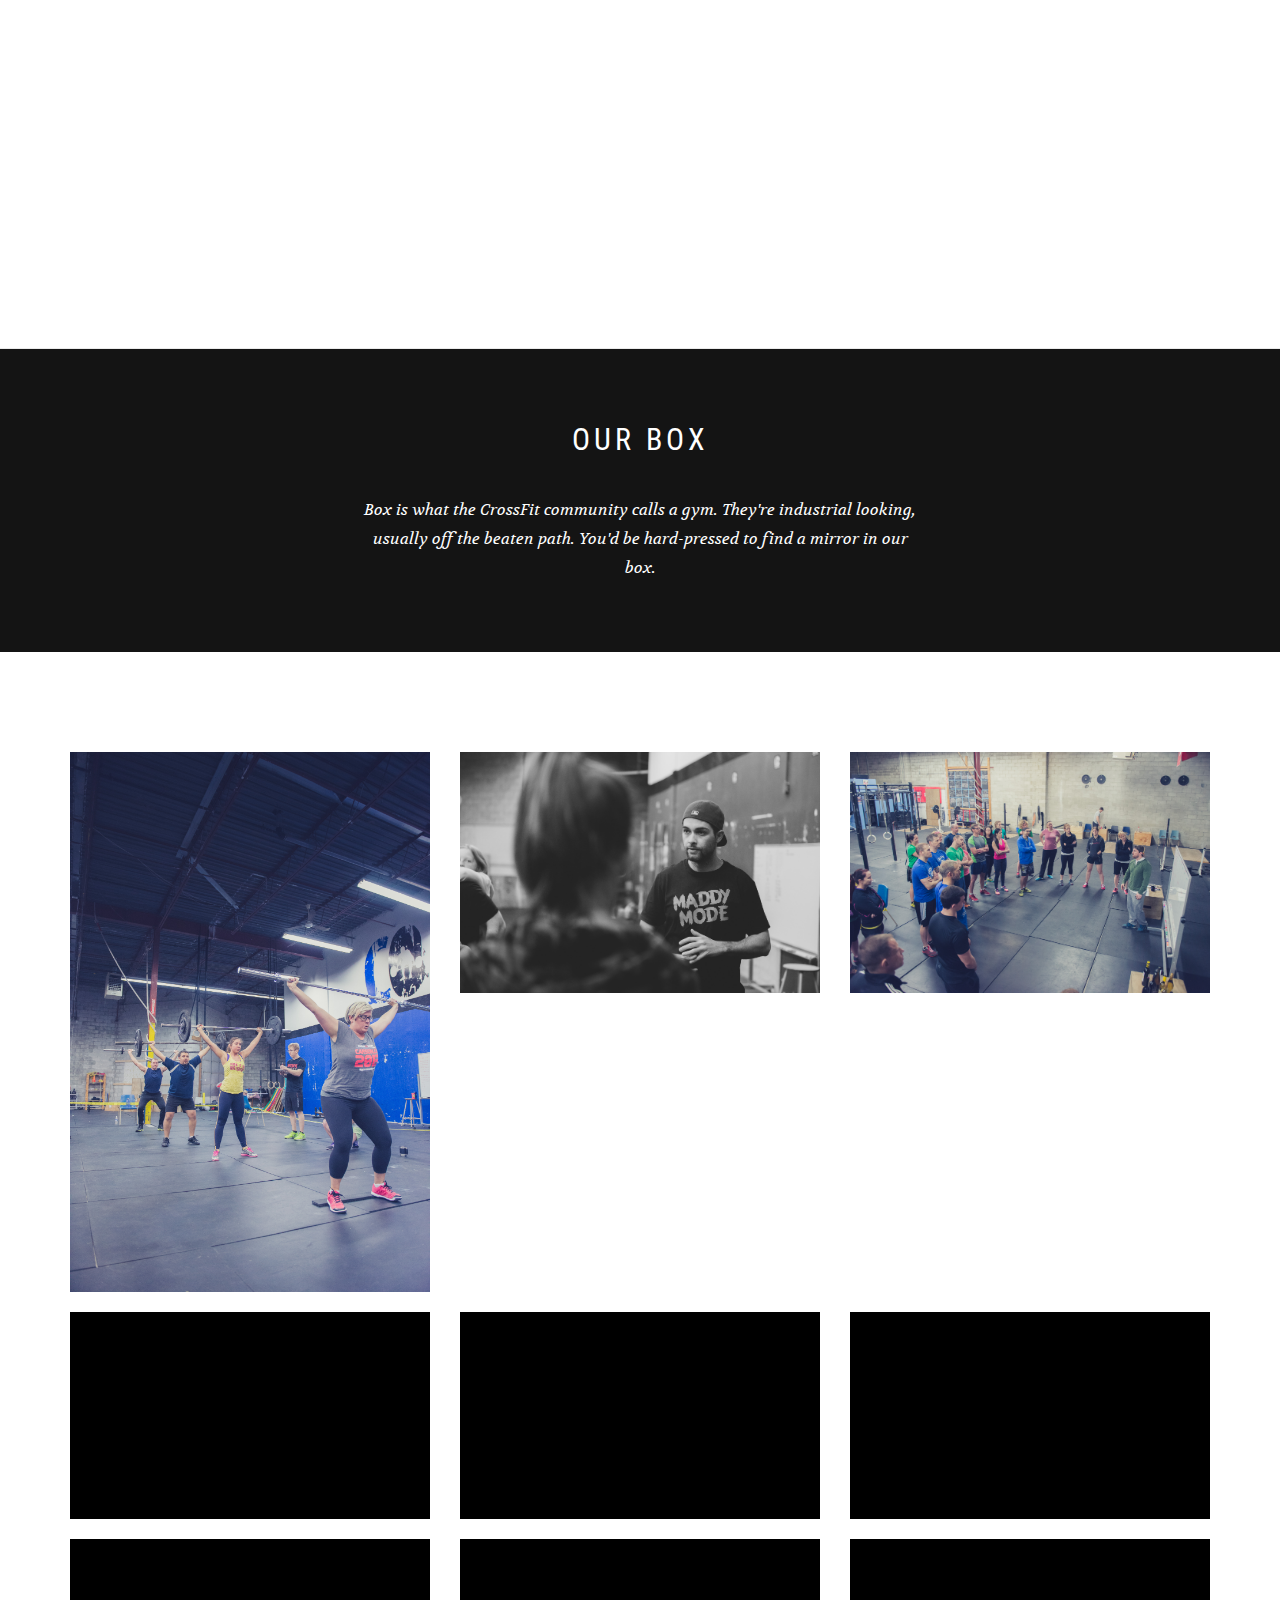
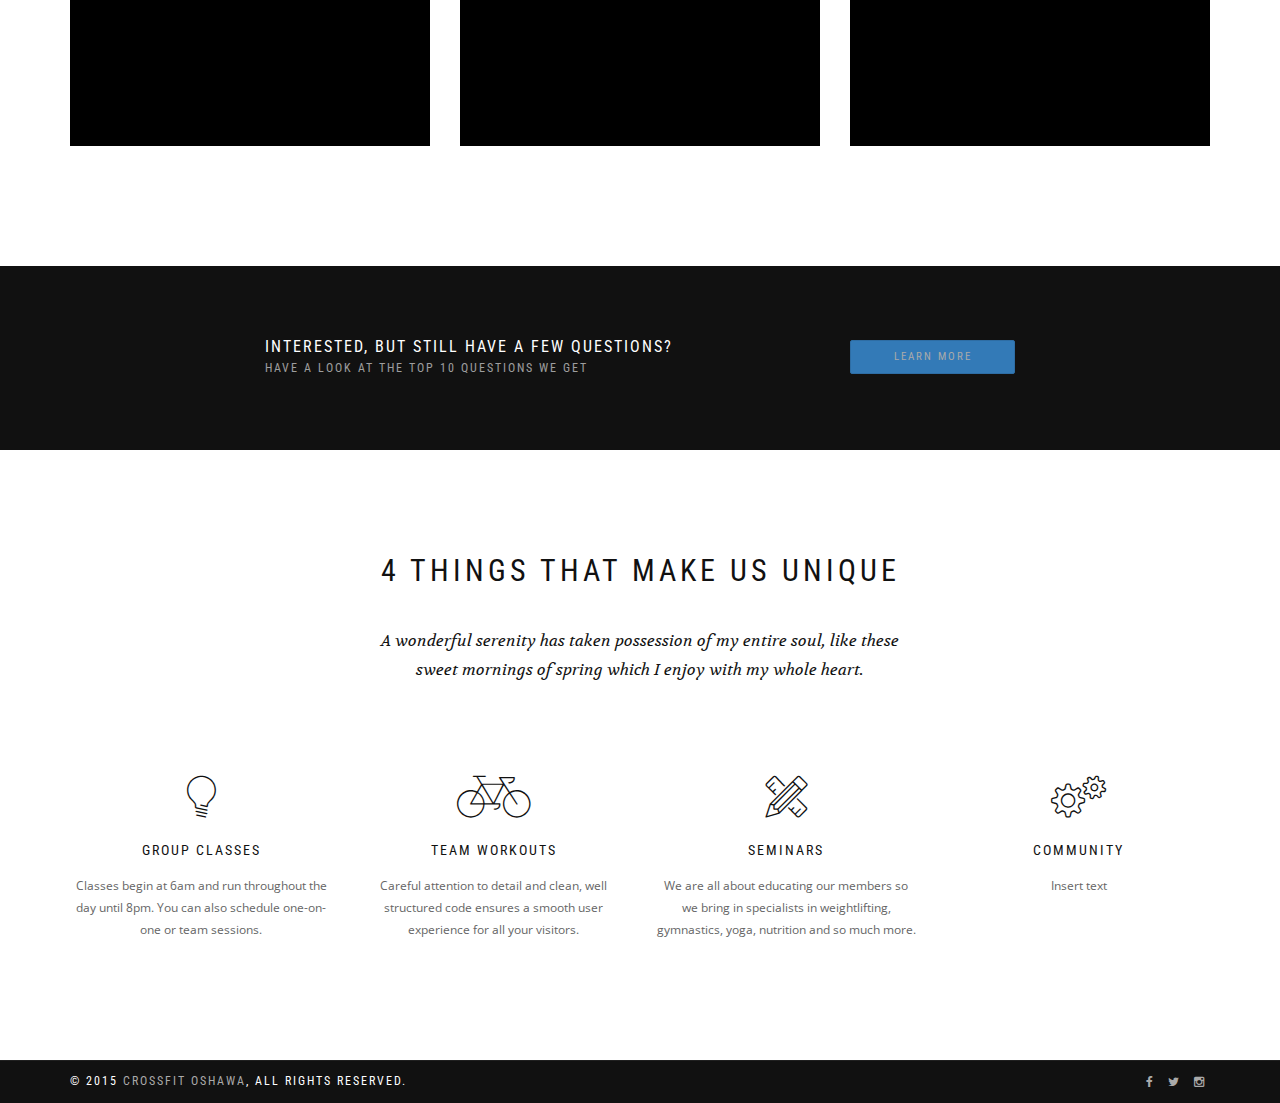
<file: about.html>
<!DOCTYPE html>
<html lang="en">
<head>
	<meta charset="UTF-8">
	<meta name="viewport" content="width=device-width, initial-scale=1.0">
	<meta name="description" content="">
	<meta name="author" content="">
	
	<title>CrossFit Oshawa</title>
	
	<!-- CSS -->
	<link href="assets/bootstrap/css/bootstrap.min.css" rel="stylesheet">
	<link href="assets/css/simpletextrotator.css" rel="stylesheet">
	<link href="assets/css/font-awesome.min.css" rel="stylesheet">
	<link href="assets/css/et-line-font.css" rel="stylesheet">
	<link href="assets/css/magnific-popup.css" rel="stylesheet">
	<link href="assets/css/flexslider.css" rel="stylesheet">
	<link href="assets/css/owl.carousel.css" rel="stylesheet">
	<link href="assets/css/animate.css" rel="stylesheet">
	<link href="assets/css/style.css" rel="stylesheet">
</head>
<body>

	<!-- Preloader -->
	<div class="page-loader">
		<div class="loader">Loading...</div>
	</div>

	<!-- Navigation start -->
	<nav class="navbar navbar-custom navbar-fixed-top" role="navigation">

		<div class="container">
	
			<div class="navbar-header">
				<button type="button" class="navbar-toggle" data-toggle="collapse" data-target="#custom-collapse">
					<span class="sr-only">Toggle navigation</span>
					<span class="icon-bar"></span>
					<span class="icon-bar"></span>
					<span class="icon-bar"></span>
				</button>
				<a class="navbar-brand" href="index.html">CFO</a>
			</div>
	
			<div class="collapse navbar-collapse" id="custom-collapse">
	
				<ul class="nav navbar-nav navbar-right">

					<li class="dropdown">
						<a href="#" class="dropdown-toggle" data-toggle="dropdown">About</a>
						<ul class="dropdown-menu">
							<li class="dropdown">
								<a href="#">CrossFit</a>
							</li>
							<li class="dropdown">
								<a href="about.html">Our Team</a>
							</li>
							<li class="dropdown">
								<a href="faq.html">FAQ</a>
							</li>
						</ul>
					</li>

					<li><a href="schedule.html">Schedule</a></li>

					<li class="dropdown">
						<a href="services2.html" class="dropdown-toggle" data-toggle="dropdown">WOD</a>
						<ul class="dropdown-menu">
							<li class="dropdown">
								<a href="WOD-basic.html">Basic</a>
							</li>
							<li class="dropdown">
								<a href="WOD-attollo.html">Attollo</a>
							</li>
						</ul>
					</li>

					<li><a href="pricing.html">Membership</a></li>
					<li><a href="contact.html">Contact</a></li>	
				</ul>
			</div>
	
		</div>

	</nav>
	<!-- Navigation end -->

	<!-- Wrapper start -->
	<div class="main">

		<!-- Header section start -->
		<section class="module bg-dark bg-dark-60" data-background="assets/images/section-4.jpg">
			<div class="container">

				<div class="row">

					<div class="col-sm-6 col-sm-offset-3">

						<h1 class="module-title font-alt">Since '09</h1>
						<div class="module-subtitle font-serif mb-0">
						We started with 1000 square feet and a few free weights. We've grown our space, members and services offered. But many of our original members...
						</div>

					</div>

				</div><!-- .row -->

			</div>
		</section>
		<!-- Header section end -->

		<!-- About start -->
		<section class="module">
			<div class="container">

				<div class="row">

					<div class="col-sm-6">

						<h5 class="font-alt">We are an awesome gym</h5>
						<br>
						<p>Your experience at CrossFit Oshawa begins with a free 1-on-1 Intro to CrossFit session. This gives us an opportunity to find the right sessions, skill levels, progressions, and an initial timeline for getting you started and keeping you accountable on your CrossFit journey
						Our complimentary 1-on-1 Intro to CrossFit session takes about an hour and we’ll cover everything you need to know to get started.</p>
						<p>This will give you a chance to experience a basic CrossFit workout and learn about the methodologies used here at CrossFit Oshawa. The private session will allow you to discuss your personal goals with the coach and understand how our programs can help you achieve them.</p>

					</div>

					<div class="col-sm-6">

						<h6 class="font-alt"><span class="icon-tools-2"></span>Gymnastics</h6>
						<div class="progress">
							<div class="progress-bar pb-dark" aria-valuenow="60" role="progressbar" aria-valuemin="0" aria-valuemax="100">
								<span class="font-alt"></span>
							</div>
						</div>

						<h6 class="font-alt"><span class="icon-strategy"></span>Flexibility</h6>
						<div class="progress">
							<div class="progress-bar pb-dark" aria-valuenow="80" role="progressbar" aria-valuemin="0" aria-valuemax="100">
								<span class="font-alt"></span>
							</div>
						</div>

						<h6 class="font-alt"><span class="icon-target"></span>Cardio</h6>
						<div class="progress">
							<div class="progress-bar pb-dark" aria-valuenow="50" role="progressbar" aria-valuemin="0" aria-valuemax="100">
								<span class="font-alt"></span>
							</div>
						</div>

						<h6 class="font-alt"><span class="icon-camera"></span>Weightlifting</h6>
						<div class="progress">
							<div class="progress-bar pb-dark" aria-valuenow="90" role="progressbar" aria-valuemin="0" aria-valuemax="100">
								<span class="font-alt"></span>
							</div>
						</div>

					</div>

				</div><!-- .row -->

				<!-- SnapWidget -->
				<iframe src="http://snapwidget.com/sc/?u=Y3Jvc3NmaXRfb3NoYXdhfGlufDIyMHwzfDN8fHllc3wyMHxmYWRlT3V0fG9uU3RhcnR8eWVzfG5v&ve=100515" title="Instagram Widget" class="snapwidget-widget" allowTransparency="true" frameborder="0" scrolling="no" style="border:none; overflow:hidden; width:80%; height:220px"></iframe>

			</div>
		</section>
		<!-- About end -->

		<!-- Team start -->
		<section class="module">
			<div class="container">

				<div class="row">

					<div class="col-sm-6 col-sm-offset-3">

						<h2 class="module-title font-alt">Our Team</h2>
						<div class="module-subtitle font-serif">
							A wonderful serenity has taken possession of my entire soul, like these sweet mornings of spring which I enjoy with my whole heart.
						</div>

					</div>

				</div><!-- .row -->

				<div class="row">

					<!-- Team item star -->
					<div class="col-sm-6 col-md-3 mb-sm-20 wow fadeInUp">

						<div class="team-item">
							<div class="team-image">
								<img src="assets/images/Tanya.jpg" alt="Tanya Bowles">
								<div class="team-detail">
									<h5 class="font-alt">Sup, Y'all</h5>
									<p class="font-serif">I'm Tanya. This place would be nothing without me.</p>
									<div class="team-social">
										<a href="#"><i class="fa fa-facebook"></i></a>
										<a href="#"><i class="fa fa-twitter"></i></a>
										<a href="#"><i class="fa fa-dribbble"></i></a>
										<a href="#"><i class="fa fa-skype"></i></a>
									</div>
								</div>
							</div>
							<div class="team-descr font-alt">
								<div class="team-name">Tanya Bowles</div>
								<div class="team-role">The glue that keeps CFO together</div>
							</div>
						</div>

					</div>
					<!-- Team item end -->

					<!-- Team item star -->
					<div class="col-sm-6 col-md-3 mb-sm-20 wow fadeInUp">

						<div class="team-item">
							<div class="team-image">
								<img src="assets/images/kev.jpg" alt="Kevin Bowles">
								<div class="team-detail">
									<h5 class="font-alt">Tanya's right</h5>
									<p class="font-serif">She keeps this place running. Without her, we'd be nothing.</p>
									<div class="team-social">
										<a href="#"><i class="fa fa-facebook"></i></a>
										<a href="#"><i class="fa fa-twitter"></i></a>
										<a href="#"><i class="fa fa-dribbble"></i></a>
										<a href="#"><i class="fa fa-skype"></i></a>
									</div>
								</div>
							</div>
							<div class="team-descr font-alt">
								<div class="team-name">Kevin Bowles</div>
								<div class="team-role">Co-Owner</div>
							</div>
						</div>

					</div>
					<!-- Team item end -->


					<!-- Team item start -->
					<div class="col-sm-6 col-md-3 mb-sm-20 wow fadeInUp">

						<div class="team-item">
							<div class="team-image">
								<img src="assets/images/cam.jpg" alt="Tanya Bowles">
								<div class="team-detail">
									<h5 class="font-alt">Hey Hey</h5>
									<p class="font-serif">Kevin's newly married. He has to say that. Acually, ya, she does hold this place together.</p>
									<div class="team-social">
										<a href="#"><i class="fa fa-facebook"></i></a>
										<a href="#"><i class="fa fa-twitter"></i></a>
										<a href="#"><i class="fa fa-dribbble"></i></a>
										<a href="#"><i class="fa fa-skype"></i></a>
									</div>
								</div>
							</div>
							<div class="team-descr font-alt">
								<div class="team-name">Cameron Cassidy</div>
								<div class="team-role">Co-Owner</div>
							</div>
						</div>

					</div>
					<!-- Team item end -->

					<!-- Team item star -->
					<div class="col-sm-6 col-md-3 mb-sm-20 wow fadeInUp">

						<div class="team-item">
							<div class="team-image">
								<img src="assets/images/gomes.jpg" alt="">
								<div class="team-detail">
									<h5 class="font-alt">Yes, it's me</h5>
									<p class="font-serif">The wise buck of the crew. I keep these kids in line. I also lift real heavy. </p>
									<div class="team-social">
										<a href="#"><i class="fa fa-facebook"></i></a>
										<a href="#"><i class="fa fa-twitter"></i></a>
										<a href="#"><i class="fa fa-dribbble"></i></a>
										<a href="#"><i class="fa fa-skype"></i></a>
									</div>
								</div>
							</div>
							<div class="team-descr font-alt">
								<div class="team-name">Kevin Gomes</div>
								<div class="team-role">Weightlifting Instructor</div>
							</div>
						</div>

					</div>
					<!-- Team item end -->

					<!-- Team item star -->
					<div class="col-sm-6 col-md-3 mb-sm-20 wow fadeInUp">

						<div class="team-item">
							<div class="team-image">
								<img src="assets/images/leah.jpg" alt="">
								<div class="team-detail">
									<h5 class="font-alt">Holla</h5>
									<p class="font-serif">The name's Leah. I'm a cop, so don't mess with me. </p>
									<div class="team-social">
										<a href="#"><i class="fa fa-facebook"></i></a>
										<a href="#"><i class="fa fa-twitter"></i></a>
										<a href="#"><i class="fa fa-dribbble"></i></a>
										<a href="#"><i class="fa fa-skype"></i></a>
									</div>
								</div>
							</div>
							<div class="team-descr font-alt">
								<div class="team-name">Leea Wood</div>
								<div class="team-role">Instructor</div>
							</div>
						</div>

					</div>
					<!-- Team item end -->

				</div><!-- .row -->

			</div>
		</section>
		<!-- Team end -->

		<!-- Divider -->
		<hr class="divider-w">
		<!-- Divider -->

		<!-- Our Gym start -->
		<section class="module-small bg-dark bg-dark-60" data-background="assets/images/section-4.jpg">
			<div class="container">

				<div class="row">

					<div class="col-sm-6 col-sm-offset-3">

						<h1 class="module-title font-alt">Our Box</h1>
						<div class="module-subtitle font-serif mb-0">
							Box is what the CrossFit community calls a gym. They're industrial looking, usually off the beaten path. You'd be hard-pressed to find a mirror in our box. 
						</div>

					</div>

				</div><!-- .row -->

			</div>
		</section>
		<!-- Header section end -->

				<!-- Gallery start -->
		<section class="module">
			<div class="container">

				<div class="row multi-columns-row">

					<!-- Gallery item start -->
					<div class="col-sm-6 col-md-4 col-lg-4">

						<div class="gallery-item">
							<div class="gallery-image">
								<a href="assets/images/section-1.jpg" class="gallery" title="Title 1">
									<img src="assets/images/class.jpg" alt="CrossFit Oshawa Class">
									<div class="gallery-caption">
										<div class="gallery-icon">
											<span class="icon-magnifying-glass"></span>
										</div>
									</div>
								</a>
							</div>
						</div>

					</div>
					<!-- Gallery item end -->

					<!-- Gallery item start -->
					<div class="col-sm-6 col-md-4 col-lg-4">

						<div class="gallery-item">
							<div class="gallery-image">
								<a href="assets/images/section-2.jpg" class="gallery" title="Title 2">
									<img src="assets/images/coaching.jpg" alt="">
									<div class="gallery-caption">
										<div class="gallery-icon">
											<span class="icon-magnifying-glass"></span>
										</div>
									</div>
								</a>
							</div>
						</div>

					</div>
					<!-- Gallery item end -->

					<!-- Gallery item start -->
					<div class="col-sm-6 col-md-4 col-lg-4">

						<div class="gallery-item">
							<div class="gallery-image">
								<a href="assets/images/section-3.jpg" class="gallery" title="Title 3">
									<img src="assets/images/instruction.jpg" alt="">
									<div class="gallery-caption">
										<div class="gallery-icon">
											<span class="icon-magnifying-glass"></span>
										</div>
									</div>
								</a>
							</div>
						</div>

					</div>
					<!-- Gallery item end -->

					<!-- Gallery item start -->
					<div class="col-sm-6 col-md-4 col-lg-4">

						<div class="gallery-item">
							<div class="gallery-image">
								<a href="assets/images/section-4.jpg" class="gallery" title="Title 4">
									<img src="assets/images/post-4.jpg" alt="">
									<div class="gallery-caption">
										<div class="gallery-icon">
											<span class="icon-magnifying-glass"></span>
										</div>
									</div>
								</a>
							</div>
						</div>

					</div>
					<!-- Gallery item end -->

					<!-- Gallery item start -->
					<div class="col-sm-6 col-md-4 col-lg-4">

						<div class="gallery-item">
							<div class="gallery-image">
								<a href="assets/images/section-5.jpg" class="gallery" title="Title 5">
									<img src="assets/images/post-5.jpg" alt="">
									<div class="gallery-caption">
										<div class="gallery-icon">
											<span class="icon-magnifying-glass"></span>
										</div>
									</div>
								</a>
							</div>
						</div>

					</div>
					<!-- Gallery item end -->

					<!-- Gallery item start -->
					<div class="col-sm-6 col-md-4 col-lg-4">

						<div class="gallery-item">
							<div class="gallery-image">
								<a href="assets/images/section-6.jpg" class="gallery" title="Title 6">
									<img src="assets/images/post-6.jpg" alt="">
									<div class="gallery-caption">
										<div class="gallery-icon">
											<span class="icon-magnifying-glass"></span>
										</div>
									</div>
								</a>
							</div>
						</div>

					</div>
					<!-- Gallery item end -->

					<!-- Gallery item start -->
					<div class="col-sm-6 col-md-4 col-lg-4">

						<div class="gallery-item">
							<div class="gallery-image">
								<a href="assets/images/section-1.jpg" class="gallery" title="Title 1">
									<img src="assets/images/post-1.jpg" alt="">
									<div class="gallery-caption">
										<div class="gallery-icon">
											<span class="icon-magnifying-glass"></span>
										</div>
									</div>
								</a>
							</div>
						</div>

					</div>
					<!-- Gallery item end -->

					<!-- Gallery item start -->
					<div class="col-sm-6 col-md-4 col-lg-4">

						<div class="gallery-item">
							<div class="gallery-image">
								<a href="assets/images/section-2.jpg" class="gallery" title="Title 2">
									<img src="assets/images/post-2.jpg" alt="">
									<div class="gallery-caption">
										<div class="gallery-icon">
											<span class="icon-magnifying-glass"></span>
										</div>
									</div>
								</a>
							</div>
						</div>

					</div>
					<!-- Gallery item end -->

					<!-- Gallery item start -->
					<div class="col-sm-6 col-md-4 col-lg-4">

						<div class="gallery-item">
							<div class="gallery-image">
								<a href="assets/images/section-3.jpg" class="gallery" title="Title 3">
									<img src="assets/images/post-3.jpg" alt="">
									<div class="gallery-caption">
										<div class="gallery-icon">
											<span class="icon-magnifying-glass"></span>
										</div>
									</div>
								</a>
							</div>
						</div>

					</div>
					<!-- Gallery item end -->

				</div><!-- .row -->

			</div>
		</section>
		<!-- Our Gym End -->

		


<!-- Callout start -->
		<section class="module-small bg-dark">
			<div class="container">

				<div class="row">

					<div class="col-sm-6 col-md-8 col-lg-6 col-lg-offset-2">

						<div class="callout-text font-alt">
							<h3 class="callout-title">Interested, but still have a few questions?</h3>
							Have a look at the Top 10 Questions we get 
						</div>


					</div>
					<div class="col-sm-6 col-md-4 col-lg-2">

						<div class="callout-btn-box">
							<a href="faq.html" class="btn btn-primary btn-round btn-block">Learn More</a>
						</div>

					</div>

				</div><!-- .row -->

			</div>
		</section>
		<!-- Callout end -->

		<!-- Features start -->
		<section id="features" class="module">
			<div class="container">

				<div class="row">

					<div class="col-sm-6 col-sm-offset-3">

						<h2 class="module-title font-alt">4 Things that Make us Unique</h2>
						<div class="module-subtitle font-serif">
							A wonderful serenity has taken possession of my entire soul, like these sweet mornings of spring which I enjoy with my whole heart.
						</div>

					</div>

				</div><!-- .row -->

				<div class="row multi-columns-row">

					<!-- Features start -->
					<div class="col-sm-6 col-md-3 col-lg-3">

						<div class="features-item">
							<div class="features-icon">
								<span class="icon-lightbulb"></span>
							</div>
							<h3 class="features-title font-alt">Group Classes</h3>
							Classes begin at 6am and run throughout the day until 8pm. You can also schedule one-on-one or team sessions.
						</div>

					</div>
					<!-- Features end -->

					<!-- Features start -->
					<div class="col-sm-6 col-md-3 col-lg-3">

						<div class="features-item">
							<div class="features-icon">
								<span class="icon-bike"></span>
							</div>
							<h3 class="features-title font-alt">Team Workouts</h3>
							Careful attention to detail and clean, well structured code ensures a smooth user experience for all your visitors.
						</div>

					</div>
					<!-- Features end -->

					<!-- Features start -->
					<div class="col-sm-6 col-md-3 col-lg-3">

						<div class="features-item">
							<div class="features-icon">
								<span class="icon-tools"></span>
							</div>
							<h3 class="features-title font-alt">Seminars</h3>
							We are all about educating our members so we bring in specialists in weightlifting, gymnastics, yoga, nutrition and so much more. 
						</div>

					</div>
					<!-- Features end -->

					<!-- Features start -->
					<div class="col-sm-6 col-md-3 col-lg-3">

						<div class="features-item">
							<div class="features-icon">
								<span class="icon-gears"></span>
							</div>
							<h3 class="features-title font-alt">Community</h3>
							Insert text
						</div>

					</div>
					<!-- Features end -->

				</div><!-- .row -->

			</div><!-- .container -->
		</section>
		<!-- Features end -->


	
		<!-- Divider -->
		<hr class="divider-d">
		<!-- Divider -->
	
		<!-- Footer start -->
		<footer class="footer bg-dark">
			<div class="container">
	
				<div class="row">
	
					<div class="col-sm-6">
						<p class="copyright font-alt">© 2015 <a href="index.html">CrossFit Oshawa</a>, All Rights Reserved.</p>
					</div>
	
					<div class="col-sm-6">
						<div class="footer-social-links">
							<a href="www.facebook.com/crossfitoshawa"><i class="fa fa-facebook"></i></a>
							<a href="www.twitter.com/crossfitoshawa"><i class="fa fa-twitter"></i></a>
							<a href="www.instagram.com/crossfit_oshawa"><i class="fa fa-instagram"></i></a>
						</div>
					</div>
	
				</div><!-- .row -->
	
			</div>
		</footer>
		<!-- Footer end -->
	
	</div>
	<!-- Wrapper start -->
	
	<!-- Scroll-up -->
	<div class="scroll-up">
		<a href="#totop"><i class="fa fa-angle-double-up"></i></a>
	</div>
	
	<!-- Javascript files -->
	<script src="assets/js/jquery-2.1.3.min.js"></script>
	<script src="assets/bootstrap/js/bootstrap.min.js"></script>
	<script src="assets/js/jquery.mb.YTPlayer.min.js"></script>
	<script src="assets/js/appear.js"></script>
	<script src="assets/js/jquery.simple-text-rotator.min.js"></script>
	<script src="assets/js/jqBootstrapValidation.js"></script>
	<script src="http://maps.google.com/maps/api/js?sensor=true"></script>
	<script src="assets/js/gmaps.js"></script>
	<script src="assets/js/isotope.pkgd.min.js"></script>
	<script src="assets/js/imagesloaded.pkgd.js"></script>
	<script src="assets/js/jquery.flexslider-min.js"></script>
	<script src="assets/js/jquery.magnific-popup.min.js"></script>
	<script src="assets/js/jquery.fitvids.js"></script>
	<script src="assets/js/smoothscroll.js"></script>
	<script src="assets/js/wow.min.js"></script>
	<script src="assets/js/owl.carousel.min.js"></script>
	<script src="assets/js/contact.js"></script>
	<script src="assets/js/custom.js"></script>

</body>
</html>
</file>
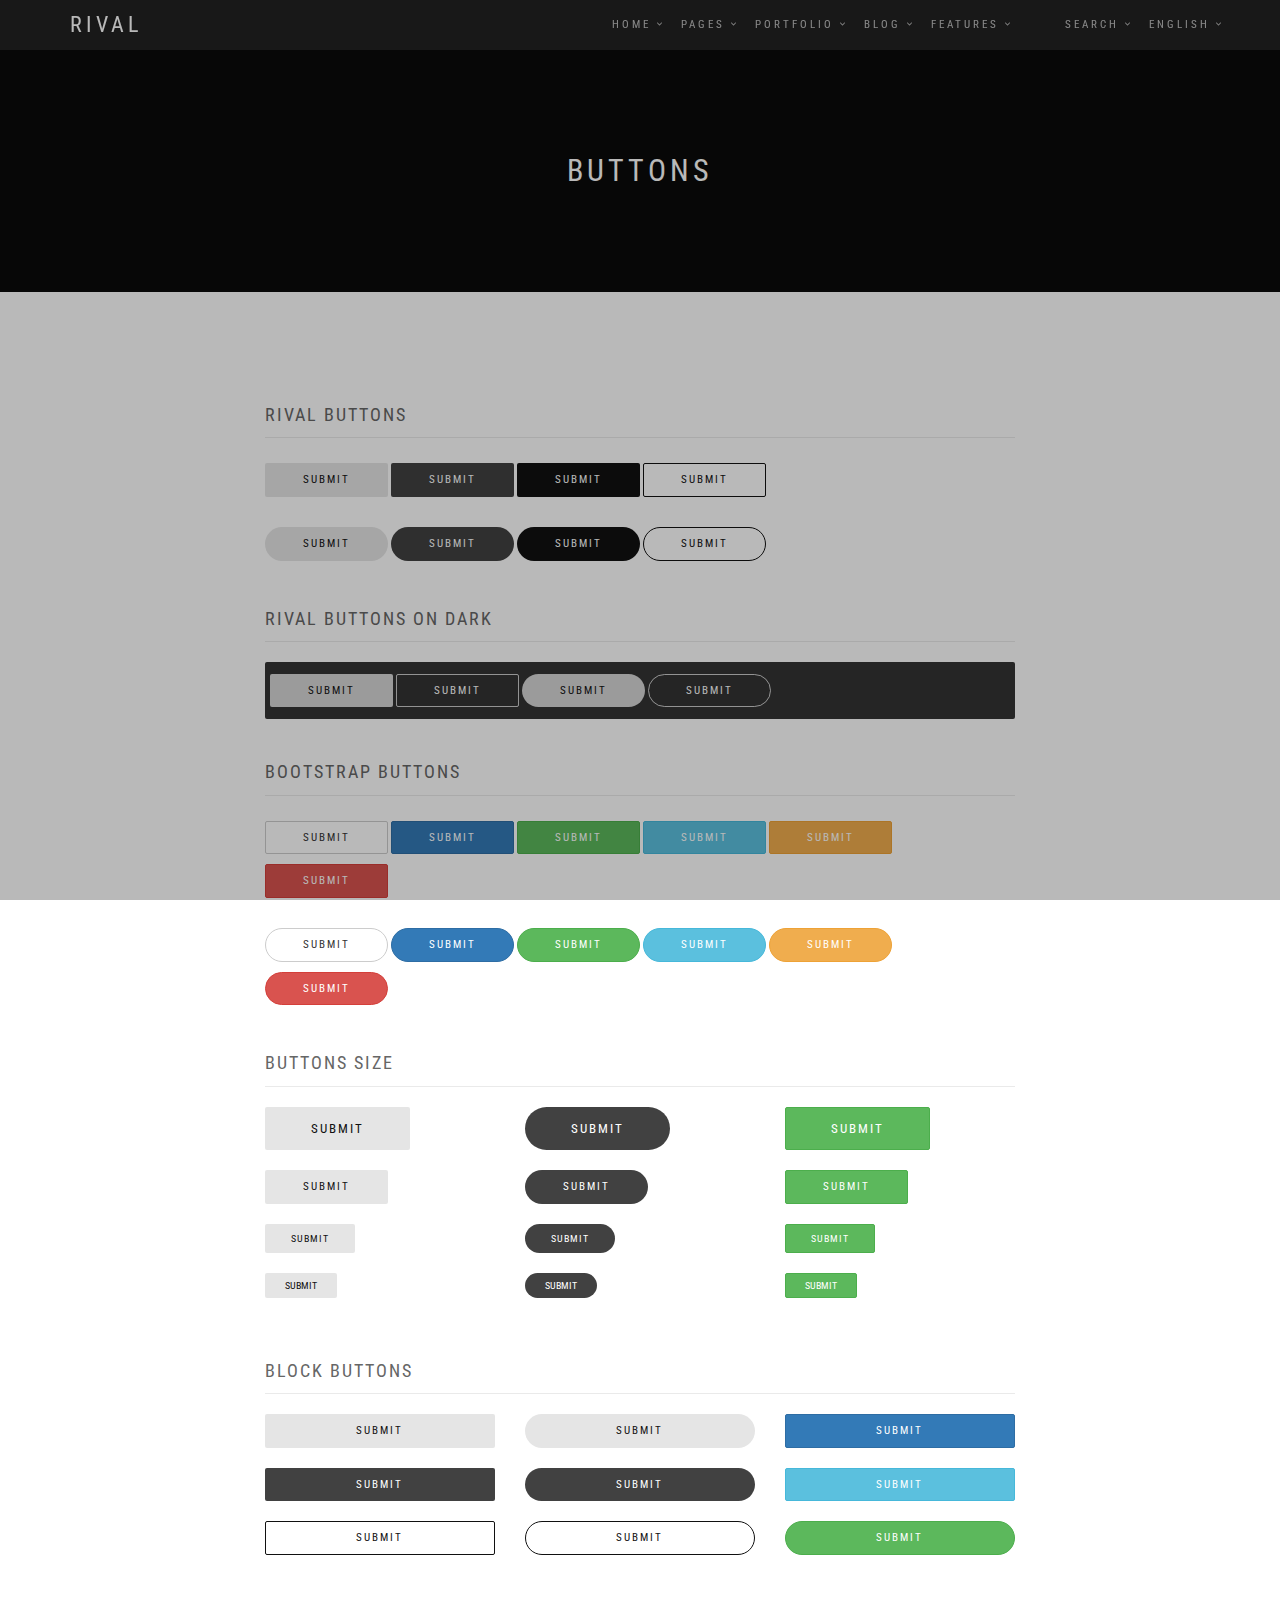
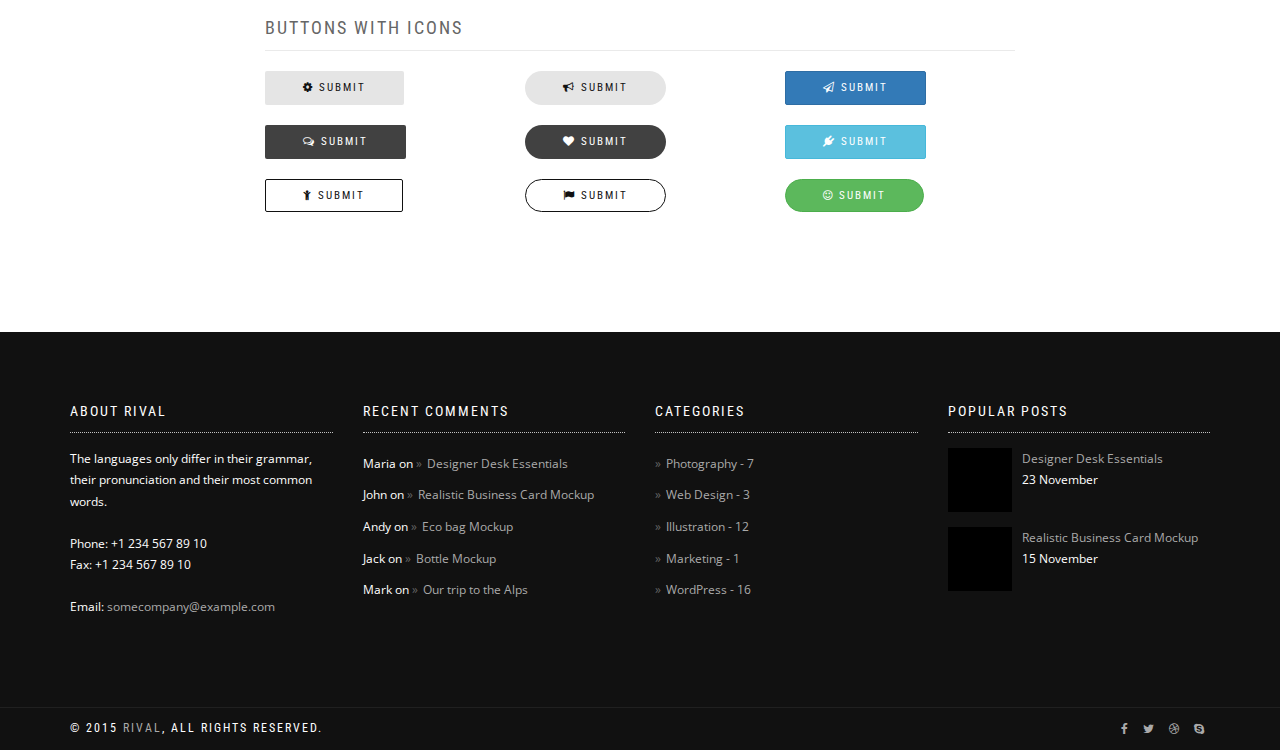
<file: comp-buttons.html>
<!DOCTYPE html>
<html lang="en">
<head>
	<meta charset="UTF-8">
	<meta name="viewport" content="width=device-width, initial-scale=1.0">
	<meta name="description" content="">
	<meta name="author" content="">
	
	<title>Rival - Multipurpose Template</title>
	
	<!-- CSS -->
	<link href="assets/bootstrap/css/bootstrap.min.css" rel="stylesheet">
	<link href="assets/css/simpletextrotator.css" rel="stylesheet">
	<link href="assets/css/font-awesome.min.css" rel="stylesheet">
	<link href="assets/css/et-line-font.css" rel="stylesheet">
	<link href="assets/css/magnific-popup.css" rel="stylesheet">
	<link href="assets/css/flexslider.css" rel="stylesheet">
	<link href="assets/css/owl.carousel.css" rel="stylesheet">
	<link href="assets/css/animate.css" rel="stylesheet">
	<link href="assets/css/style.css" rel="stylesheet">
</head>
<body>

	<!-- Preloader -->
	<div class="page-loader">
		<div class="loader">Loading...</div>
	</div>

	<!-- Navigation start -->
	<nav class="navbar navbar-custom navbar-fixed-top" role="navigation">

		<div class="container">
	
			<div class="navbar-header">
				<button type="button" class="navbar-toggle" data-toggle="collapse" data-target="#custom-collapse">
					<span class="sr-only">Toggle navigation</span>
					<span class="icon-bar"></span>
					<span class="icon-bar"></span>
					<span class="icon-bar"></span>
				</button>
				<a class="navbar-brand" href="index.html">Rival</a>
			</div>
	
			<div class="collapse navbar-collapse" id="custom-collapse">
	
				<ul class="nav navbar-nav navbar-right">
	
					<li class="dropdown">
						<a href="#" class="dropdown-toggle" data-toggle="dropdown">Home</a>
						<ul class="dropdown-menu">
	
							<li class="dropdown">
								<a href="#" class="dropdown-toggle" data-toggle="dropdown">One Page</a>
								<ul class="dropdown-menu">
									<li><a href="index.html">Image Parallax 1</a></li>
									<li><a href="index-2.html">Image Parallax 2</a></li>
									<li><a href="index-3.html">Slider Parallax 1</a></li>
									<li><a href="index-4.html">Slider Parallax 2</a></li>
									<li><a href="index-5.html">Text rotator 1</a></li>
									<li><a href="index-6.html">Text rotator 2</a></li>
									<li><a href="index-7.html">Gradient Overlay 1</a></li>
									<li><a href="index-8.html">Gradient Overlay 2</a></li>
									<li><a href="index-9.html">Video background 1</a></li>
									<li><a href="index-10.html">Video background 2</a></li>
								</ul>
							</li>
	
							<li class="dropdown">
								<a href="#" class="dropdown-toggle" data-toggle="dropdown">Multi Page</a>
								<ul class="dropdown-menu">
									<li><a href="mp-index.html">Image Parallax 1</a></li>
									<li><a href="mp-index-2.html">Image Parallax 2</a></li>
									<li><a href="mp-index-3.html">Slider Parallax 1</a></li>
									<li><a href="mp-index-4.html">Slider Parallax 2</a></li>
									<li><a href="mp-index-5.html">Text rotator 1</a></li>
									<li><a href="mp-index-6.html">Text rotator 2</a></li>
									<li><a href="mp-index-7.html">Gradient Overlay 1</a></li>
									<li><a href="mp-index-8.html">Gradient Overlay 2</a></li>
									<li><a href="mp-index-9.html">Video background 1</a></li>
									<li><a href="mp-index-10.html">Video background 2</a></li>
								</ul>
							</li>
	
							<li class="dropdown">
								<a href="#" class="dropdown-toggle" data-toggle="dropdown">Restaurant</a>
								<ul class="dropdown-menu">
									<li><a href="restaurant-index-1.html">Image Parallax</a></li>
									<li><a href="restaurant-index-2.html">Slider Parallax</a></li>
									<li><a href="restaurant-index-3.html">Video background</a></li>
									<li><a href="restaurant-index-4.html">Text rotator</a></li>
								</ul>
							</li>
	
						</ul>
					</li>
	
					<li class="dropdown">
						<a href="#" class="dropdown-toggle" data-toggle="dropdown">Pages</a>
						<ul class="dropdown-menu">
	
							<li class="dropdown">
								<a href="#" class="dropdown-toggle" data-toggle="dropdown">About</a>
								<ul class="dropdown-menu">
									<li><a href="about.html">About 1</a></li>
									<li><a href="about2.html">About 2</a></li>
									<li><a href="about3.html">About 3</a></li>
									<li><a href="about4.html">About 4</a></li>
									<li><a href="about5.html">About 5</a></li>
								</ul>
							</li>
	
							<li class="dropdown">
								<a href="#" class="dropdown-toggle" data-toggle="dropdown">Services</a>
								<ul class="dropdown-menu">
									<li><a href="services.html">Services 1</a></li>
									<li><a href="services2.html">Services 2</a></li>
									<li><a href="services3.html">Services 3</a></li>
								</ul>
							</li>
	
							<li class="dropdown">
								<a href="#" class="dropdown-toggle" data-toggle="dropdown">Pricing</a>
								<ul class="dropdown-menu">
									<li><a href="pricing.html">Pricing 1</a></li>
									<li><a href="pricing2.html">Pricing 2</a></li>
								</ul>
							</li>
	
							<li class="dropdown">
								<a href="#" class="dropdown-toggle" data-toggle="dropdown">Gallery</a>
								<ul class="dropdown-menu">
									<li><a href="gallery-2col.html">2 Columns</a></li>
									<li><a href="gallery-3col.html">3 Columns</a></li>
									<li><a href="gallery-4col.html">4 Columns</a></li>
									<li><a href="gallery-6col.html">6 Columns</a></li>
								</ul>
							</li>
	
							<li class="dropdown">
								<a href="#" class="dropdown-toggle" data-toggle="dropdown">Contact</a>
								<ul class="dropdown-menu">
									<li><a href="contact.html">Contact 1</a></li>
									<li><a href="contact2.html">Contact 2</a></li>
									<li><a href="contact3.html">Contact 3</a></li>
								</ul>
							</li>
	
							<li class="dropdown">
								<a href="#" class="dropdown-toggle" data-toggle="dropdown">Restaurant menu</a>
								<ul class="dropdown-menu">
									<li><a href="restaurant-menu-1.html">Menu 2 Columns</a></li>
									<li><a href="restaurant-menu-2.html">Menu 3 Columns</a></li>
								</ul>
							</li>
	
							<li><a href="page-faq.html">FAQ</a></li>
	
							<li><a href="404.html">Page 404</a></li>
	
						</ul>
					</li>
	
					<li class="dropdown">
						<a href="#" class="dropdown-toggle" data-toggle="dropdown">Portfolio</a>
						<ul class="dropdown-menu" role="menu">
	
							<li class="dropdown">
								<a href="#" class="dropdown-toggle" data-toggle="dropdown">Boxed</a>
								<ul class="dropdown-menu">
									<li><a href="portfolio-boxed-col2.html">2 Columns</a></li>
									<li><a href="portfolio-boxed-col3.html">3 Columns</a></li>
									<li><a href="portfolio-boxed-col4.html">4 Columns</a></li>
									<li><a href="portfolio-boxed-col5.html">5 Columns</a></li>
									<li><a href="portfolio-boxed-hover-black.html">Hover Black</a></li>
									<li><a href="portfolio-boxed-hover-gradient.html">Hover Gradient</a></li>
								</ul>
							</li>
	
							<li class="dropdown">
								<a href="#" class="dropdown-toggle" data-toggle="dropdown">Boxed - Gutter</a>
								<ul class="dropdown-menu">
									<li><a href="portfolio-boxed-gutter-col2.html">2 Columns</a></li>
									<li><a href="portfolio-boxed-gutter-col3.html">3 Columns</a></li>
									<li><a href="portfolio-boxed-gutter-col4.html">4 Columns</a></li>
									<li><a href="portfolio-boxed-gutter-col5.html">5 Columns</a></li>
									<li><a href="portfolio-boxed-gutter-hover-black.html">Hover Black</a></li>
									<li><a href="portfolio-boxed-gutter-hover-gradient.html">Hover Gradient</a></li>
								</ul>
							</li>
	
							<li class="dropdown">
								<a href="#" class="dropdown-toggle" data-toggle="dropdown">Boxed - Masonry</a>
								<ul class="dropdown-menu">
									<li><a href="portfolio-boxed-masonry-col2.html">2 Columns</a></li>
									<li><a href="portfolio-boxed-masonry-col3.html">3 Columns</a></li>
									<li><a href="portfolio-boxed-masonry-col4.html">4 Columns</a></li>
									<li><a href="portfolio-boxed-masonry-col5.html">5 Columns</a></li>
									<li><a href="portfolio-boxed-masonry-hover-black.html">Hover Black</a></li>
									<li><a href="portfolio-boxed-masonry-hover-gradient.html">Hover Gradient</a></li>
								</ul>
							</li>
	
							<li class="dropdown">
								<a href="#" class="dropdown-toggle" data-toggle="dropdown">Wide</a>
								<ul class="dropdown-menu">
									<li><a href="portfolio-wide-col2.html">2 Columns</a></li>
									<li><a href="portfolio-wide-col3.html">3 Columns</a></li>
									<li><a href="portfolio-wide-col4.html">4 Columns</a></li>
									<li><a href="portfolio-wide-col5.html">5 Columns</a></li>
									<li><a href="portfolio-wide-hover-black.html">Hover Black</a></li>
									<li><a href="portfolio-wide-hover-gradient.html">Hover Gradient</a></li>
								</ul>
							</li>
	
							<li class="dropdown">
								<a href="#" class="dropdown-toggle" data-toggle="dropdown">Wide - Gutter</a>
								<ul class="dropdown-menu">
									<li><a href="portfolio-wide-gutter-col2.html">2 Columns</a></li>
									<li><a href="portfolio-wide-gutter-col3.html">3 Columns</a></li>
									<li><a href="portfolio-wide-gutter-col4.html">4 Columns</a></li>
									<li><a href="portfolio-wide-gutter-col5.html">5 Columns</a></li>
									<li><a href="portfolio-wide-gutter-hover-black.html">Hover Black</a></li>
									<li><a href="portfolio-wide-gutter-hover-gradient.html">Hover Gradient</a></li>
								</ul>
							</li>
	
							<li class="dropdown">
								<a href="#" class="dropdown-toggle" data-toggle="dropdown">Wide - Masonry</a>
								<ul class="dropdown-menu">
									<li><a href="portfolio-wide-masonry-col2.html">2 Columns</a></li>
									<li><a href="portfolio-wide-masonry-col3.html">3 Columns</a></li>
									<li><a href="portfolio-wide-masonry-col4.html">4 Columns</a></li>
									<li><a href="portfolio-wide-masonry-col5.html">5 Columns</a></li>
									<li><a href="portfolio-wide-masonry-hover-black.html">Hover Black</a></li>
									<li><a href="portfolio-wide-masonry-hover-gradient.html">Hover Gradient</a></li>
								</ul>
							</li>
	
							<li class="dropdown">
								<a href="#" class="dropdown-toggle" data-toggle="dropdown">Single</a>
								<ul class="dropdown-menu">
									<li><a href="portfolio-single-1.html">Single 1</a></li>
									<li><a href="portfolio-single-2.html">Single 2</a></li>
									<li><a href="portfolio-single-3.html">Single 3</a></li>
									<li><a href="portfolio-single-4.html">Single 4</a></li>
									<li><a href="portfolio-single-5.html">Single 5</a></li>
									<li><a href="portfolio-single-6.html">Single 6</a></li>
									<li><a href="portfolio-single-7.html">Single 7</a></li>
									<li><a href="portfolio-single-8.html">Single 8</a></li>
									<li><a href="portfolio-single-9.html">Single 9</a></li>
								</ul>
							</li>
	
						</ul>
					</li>
	
					<li class="dropdown">
						<a href="#" class="dropdown-toggle" data-toggle="dropdown">Blog</a>
						<ul class="dropdown-menu" role="menu">
	
							<li class="dropdown">
								<a href="#" class="dropdown-toggle" data-toggle="dropdown">Standart</a>
								<ul class="dropdown-menu">
									<li><a href="blog-standart-left.html">Sidebar Left</a></li>
									<li><a href="blog-standart-right.html">Sidebar Right</a></li>
								</ul>
							</li>
	
							<li class="dropdown">
								<a href="#" class="dropdown-toggle" data-toggle="dropdown">Grid</a>
								<ul class="dropdown-menu">
									<li><a href="blog-grid-2col.html">2 Columns</a></li>
									<li><a href="blog-grid-3col.html">3 Columns</a></li>
									<li><a href="blog-grid-4col.html">4 Columns</a></li>
								</ul>
							</li>
	
							<li class="dropdown">
								<a href="#" class="dropdown-toggle" data-toggle="dropdown">Masonry</a>
								<ul class="dropdown-menu">
									<li><a href="blog-grid-masonry-2col.html">2 Columns</a></li>
									<li><a href="blog-grid-masonry-3col.html">3 Columns</a></li>
									<li><a href="blog-grid-masonry-4col.html">4 Columns</a></li>
								</ul>
							</li>
	
							<li class="dropdown">
								<a href="#" class="dropdown-toggle" data-toggle="dropdown">Single</a>
								<ul class="dropdown-menu">
									<li><a href="blog-single-left.html">Sidebar Left</a></li>
									<li><a href="blog-single-right.html">Sidebar Right</a></li>
								</ul>
							</li>
	
						</ul>
					</li>
	
					<li class="dropdown">
						<a href="#" class="dropdown-toggle" data-toggle="dropdown">Features</a>
						<ul class="dropdown-menu" role="menu">
							<li><a href="comp-alerts-wells.html"><i class="fa fa-bolt"></i> Alerts and Wells</a></li>
							<li><a href="comp-buttons.html"><i class="fa fa-link fa-sm"></i> Buttons</a></li>
							<li><a href="comp-collapses-tabs.html"><i class="fa fa-tasks"></i> Collapses &amp; Tabs</a></li>
							<li><a href="comp-content-box.html"><i class="fa fa-list-alt"></i> Contents Box</a></li>
							<li><a href="comp-forms.html"><i class="fa fa-check-square-o"></i> Forms</a></li>
							<li><a href="comp-icons.html"><i class="fa fa-star"></i> Icons</a></li>
							<li><a href="comp-progress-bars.html"><i class="fa fa-server"></i> Progress Bars</a></li>
							<li><a href="comp-typography.html"><i class="fa fa-font"></i> Typography</a></li>
						</ul>
					</li>
	
					<li><a>&nbsp;</a></li>
	
					<li class="dropdown">
						<a href="#" class="dropdown-toggle" data-toggle="dropdown">Search</a>
						<ul class="dropdown-menu" role="menu">
							<li>
								<div class="dropdown-search">
									<form role="form">
										<input type="text" class="form-control" placeholder="Search...">
										<button class="search-btn" type="submit"><i class="fa fa-search"></i></button>
									</form>
								</div>
							</li>
						</ul>
					</li>
	
					<li class="dropdown">
						<a href="#" class="dropdown-toggle" data-toggle="dropdown">English</a>
						<ul class="dropdown-menu" role="menu">
							<li><a href="#">English</a></li>
							<li><a href="#">France</a></li>
							<li><a href="#">Germany</a></li>
						</ul>
					</li>
	
				</ul>
			</div>
	
		</div>

	</nav>
	<!-- Navigation end -->

	<!-- Wrapper start -->
	<div class="main">

		<!-- Header section start -->
		<section class="module bg-dark bg-dark-30" data-background="assets/images/section-8.jpg">
			<div class="container">

				<div class="row">

					<div class="col-sm-6 col-sm-offset-3">

						<h1 class="module-title font-alt mb-0">Buttons</h1>

					</div>

				</div><!-- .row -->

			</div>
		</section>
		<!-- Header section end -->

		<!-- Components start -->
		<section class="module">
			<div class="container">

				<div class="row">

					<div class="col-sm-8 col-sm-offset-2">

						<h4 class="font-alt mb-0">Rival buttons</h4>
						<hr class="divider-w mt-10 mb-20">

						<p class="btn-list">
							<button type="submit" class="btn btn-g btn-round">Submit</button>
							<button type="submit" class="btn btn-d btn-round">Submit</button>
							<button type="submit" class="btn btn-b btn-round">Submit</button>
							<button type="submit" class="btn btn-border-d btn-round">Submit</button>
						</p>
						<p class="btn-list">
							<button type="submit" class="btn btn-g btn-circle">Submit</button>
							<button type="submit" class="btn btn-d btn-circle">Submit</button>
							<button type="submit" class="btn btn-b btn-circle">Submit</button>
							<button type="submit" class="btn btn-border-d btn-circle">Submit</button>
						</p>

						<h4 class="font-alt mt-40 mb-0">Rival buttons on dark</h4>
						<hr class="divider-w mt-10 mb-20">

						<div class="examples bg-dark">
							<p class="btn-list mb-0">
								<button type="submit" class="btn btn-w btn-round">Submit</button>
								<button type="submit" class="btn btn-border-w btn-round">Submit</button>
								<button type="submit" class="btn btn-w btn-circle">Submit</button>
								<button type="submit" class="btn btn-border-w btn-circle">Submit</button>
							</p>
						</div>


						<h4 class="font-alt mt-40 mb-0">Bootstrap buttons</h4>
						<hr class="divider-w mt-10 mb-20">

						<p class="btn-list">
							<button type="button" class="btn btn-default btn-round">Submit</button>
							<button type="button" class="btn btn-primary btn-round">Submit</button>
							<button type="button" class="btn btn-success btn-round">Submit</button>
							<button type="button" class="btn btn-info btn-round">Submit</button>
							<button type="button" class="btn btn-warning btn-round">Submit</button>
							<button type="button" class="btn btn-danger btn-round">Submit</button>
						</p>
						<p class="btn-list">
							<button type="button" class="btn btn-default btn-circle">Submit</button>
							<button type="button" class="btn btn-primary btn-circle">Submit</button>
							<button type="button" class="btn btn-success btn-circle">Submit</button>
							<button type="button" class="btn btn-info btn-circle">Submit</button>
							<button type="button" class="btn btn-warning btn-circle">Submit</button>
							<button type="button" class="btn btn-danger btn-circle">Submit</button>
						</p>


						<h4 class="font-alt mt-40 mb-0">Buttons size</h4>
						<hr class="divider-w mt-10 mb-20">

						<div class="row">

							<div class="col-sm-4">
								<p><button type="submit" class="btn btn-g btn-round btn-lg">Submit</button></p>
								<p><button type="submit" class="btn btn-g btn-round">Submit</button></p>
								<p><button type="submit" class="btn btn-g btn-round btn-sm">Submit</button></p>
								<p><button type="submit" class="btn btn-g btn-round btn-xs">Submit</button></p>
							</div>

							<div class="col-sm-4">
								<p><button type="submit" class="btn btn-d btn-circle btn-lg">Submit</button></p>
								<p><button type="submit" class="btn btn-d btn-circle">Submit</button></p>
								<p><button type="submit" class="btn btn-d btn-circle btn-sm">Submit</button></p>
								<p><button type="submit" class="btn btn-d btn-circle btn-xs">Submit</button></p>
							</div>

							<div class="col-sm-4">
								<p><button type="submit" class="btn btn-success btn-round btn-lg">Submit</button></p>
								<p><button type="submit" class="btn btn-success btn-round">Submit</button></p>
								<p><button type="submit" class="btn btn-success btn-round btn-sm">Submit</button></p>
								<p><button type="submit" class="btn btn-success btn-round btn-xs">Submit</button></p>
							</div>

						</div><!-- .row -->


						<h4 class="font-alt mt-40 mb-0">Block buttons</h4>
						<hr class="divider-w mt-10 mb-20">

						<div class="row">

							<div class="col-sm-4">
								<p><button type="submit" class="btn btn-g btn-round btn-block">Submit</button></p>
								<p><button type="submit" class="btn btn-d btn-round btn-block">Submit</button></p>
								<p><button type="submit" class="btn btn-border-d btn-round btn-block">Submit</button></p>
							</div>

							<div class="col-sm-4">
								<p><button type="submit" class="btn btn-g btn-circle btn-block">Submit</button></p>
								<p><button type="submit" class="btn btn-d btn-circle btn-block">Submit</button></p>
								<p><button type="submit" class="btn btn-border-d btn-circle btn-block">Submit</button></p>
							</div>

							<div class="col-sm-4">
								<p><button type="button" class="btn btn-primary btn-round btn-block">Submit</button></p>
								<p><button type="button" class="btn btn-info btn-round btn-block">Submit</button></p>
								<p><button type="button" class="btn btn-success btn-circle btn-block">Submit</button></p>
							</div>

						</div><!-- .row -->


						<h4 class="font-alt mt-40 mb-0">Buttons with icons</h4>
						<hr class="divider-w mt-10 mb-20">

						<div class="row">

							<div class="col-sm-4">
								<p><button type="submit" class="btn btn-g btn-round"><i class="fa fa-cog fa-spin"></i> Submit</button></p>
								<p><button type="submit" class="btn btn-d btn-round"><i class="fa fa-comments-o"></i> Submit</button></p>
								<p><button type="submit" class="btn btn-border-d btn-round"><i class="fa fa-child"></i> Submit</button></p>
							</div>

							<div class="col-sm-4">
								<p><button type="submit" class="btn btn-g btn-circle"><i class="fa fa-bullhorn"></i> Submit</button></p>
								<p><button type="submit" class="btn btn-d btn-circle"><i class="fa fa-heart"></i> Submit</button></p>
								<p><button type="submit" class="btn btn-border-d btn-circle"><i class="fa fa-flag"></i> Submit</button></p>
							</div>

							<div class="col-sm-4">
								<p><button type="button" class="btn btn-primary btn-round"><i class="fa fa-paper-plane-o"></i> Submit</button></p>
								<p><button type="button" class="btn btn-info btn-round"><i class="fa fa-plug"></i> Submit</button></p>
								<p><button type="button" class="btn btn-success btn-circle"><i class="fa fa-smile-o"></i> Submit</button></p>
							</div>

						</div><!-- .row -->


					</div>

				</div><!-- .row -->

			</div>
		</section>
		<!-- Components start -->

		<!-- Widgets start -->
		<div class="module-small bg-dark">
			<div class="container">
	
				<div class="row">
	
					<div class="col-sm-3">
	
						<!-- Widget start -->
						<div class="widget">
							<h5 class="widget-title font-alt">About Rival</h5>
							<p>The languages only differ in their grammar, their pronunciation and their most common words.</p>
							<p>Phone: +1 234 567 89 10<br>Fax: +1 234 567 89 10</p>
							<p>Email: <a href="#">somecompany@example.com</a></p>
						</div>
						<!-- Widget end -->
	
					</div>
	
					<div class="col-sm-3">
	
						<!-- Widget start -->
						<div class="widget">
							<h5 class="widget-title font-alt">Recent Comments</h5>
							<ul class="icon-list">
								<li>Maria on <a href="#">Designer Desk Essentials</a></li>
								<li>John on <a href="#">Realistic Business Card Mockup</a></li>
								<li>Andy on <a href="#">Eco bag Mockup</a></li>
								<li>Jack on <a href="#">Bottle Mockup</a></li>
								<li>Mark on <a href="#">Our trip to the Alps</a></li>
							</ul>
						</div>
						<!-- Widget end -->
	
					</div>
	
					<div class="col-sm-3">
	
						<!-- Widget start -->
						<div class="widget">
							<h5 class="widget-title font-alt">Categories</h5>
							<ul class="icon-list">
								<li><a href="#">Photography - 7</a></li>
								<li><a href="#">Web Design - 3</a></li>
								<li><a href="#">Illustration - 12</a></li>
								<li><a href="#">Marketing - 1</a></li>
								<li><a href="#">WordPress - 16</a></li>
							</ul>
						</div>
						<!-- Widget end -->
	
					</div>
	
					<div class="col-sm-3">
	
						<!-- Widget start -->
						<div class="widget">
							<h5 class="widget-title font-alt">Popular posts</h5>
							<ul class="widget-posts">
	
								<li class="clearfix">
									<div class="widget-posts-image">
										<a href="#"><img src="assets/images/rp-1.jpg" alt=""></a>
									</div>
									<div class="widget-posts-body">
										<div class="widget-posts-title">
											<a href="#">Designer Desk Essentials</a>
										</div>
										<div class="widget-posts-meta">
											23 November
										</div>
									</div>
								</li>
	
								<li class="clearfix">
									<div class="widget-posts-image">
										<a href="#"><img src="assets/images/rp-2.jpg" alt=""></a>
									</div>
									<div class="widget-posts-body">
										<div class="widget-posts-title">
											<a href="#">Realistic Business Card Mockup</a>
										</div>
										<div class="widget-posts-meta">
											15 November
										</div>
									</div>
								</li>
	
							</ul>
						</div>
						<!-- Widget end -->
	
					</div>
	
				</div><!-- .row -->
	
			</div>
		</div>
		<!-- Widgets end -->
	
		<!-- Divider -->
		<hr class="divider-d">
		<!-- Divider -->
	
		<!-- Footer start -->
		<footer class="footer bg-dark">
			<div class="container">
	
				<div class="row">
	
					<div class="col-sm-6">
						<p class="copyright font-alt">© 2015 <a href="index.html">Rival</a>, All Rights Reserved.</p>
					</div>
	
					<div class="col-sm-6">
						<div class="footer-social-links">
							<a href="#"><i class="fa fa-facebook"></i></a>
							<a href="#"><i class="fa fa-twitter"></i></a>
							<a href="#"><i class="fa fa-dribbble"></i></a>
							<a href="#"><i class="fa fa-skype"></i></a>
						</div>
					</div>
	
				</div><!-- .row -->
	
			</div>
		</footer>
		<!-- Footer end -->
	
	</div>
	<!-- Wrapper start -->
	
	<!-- Scroll-up -->
	<div class="scroll-up">
		<a href="#totop"><i class="fa fa-angle-double-up"></i></a>
	</div>
	
	<!-- Javascript files -->
	<script src="assets/js/jquery-2.1.3.min.js"></script>
	<script src="assets/bootstrap/js/bootstrap.min.js"></script>
	<script src="assets/js/jquery.mb.YTPlayer.min.js"></script>
	<script src="assets/js/appear.js"></script>
	<script src="assets/js/jquery.simple-text-rotator.min.js"></script>
	<script src="assets/js/jqBootstrapValidation.js"></script>
	<script src="http://maps.google.com/maps/api/js?sensor=true"></script>
	<script src="assets/js/gmaps.js"></script>
	<script src="assets/js/isotope.pkgd.min.js"></script>
	<script src="assets/js/imagesloaded.pkgd.js"></script>
	<script src="assets/js/jquery.flexslider-min.js"></script>
	<script src="assets/js/jquery.magnific-popup.min.js"></script>
	<script src="assets/js/jquery.fitvids.js"></script>
	<script src="assets/js/smoothscroll.js"></script>
	<script src="assets/js/wow.min.js"></script>
	<script src="assets/js/owl.carousel.min.js"></script>
	<script src="assets/js/contact.js"></script>
	<script src="assets/js/custom.js"></script>

</body>
</html>
</file>
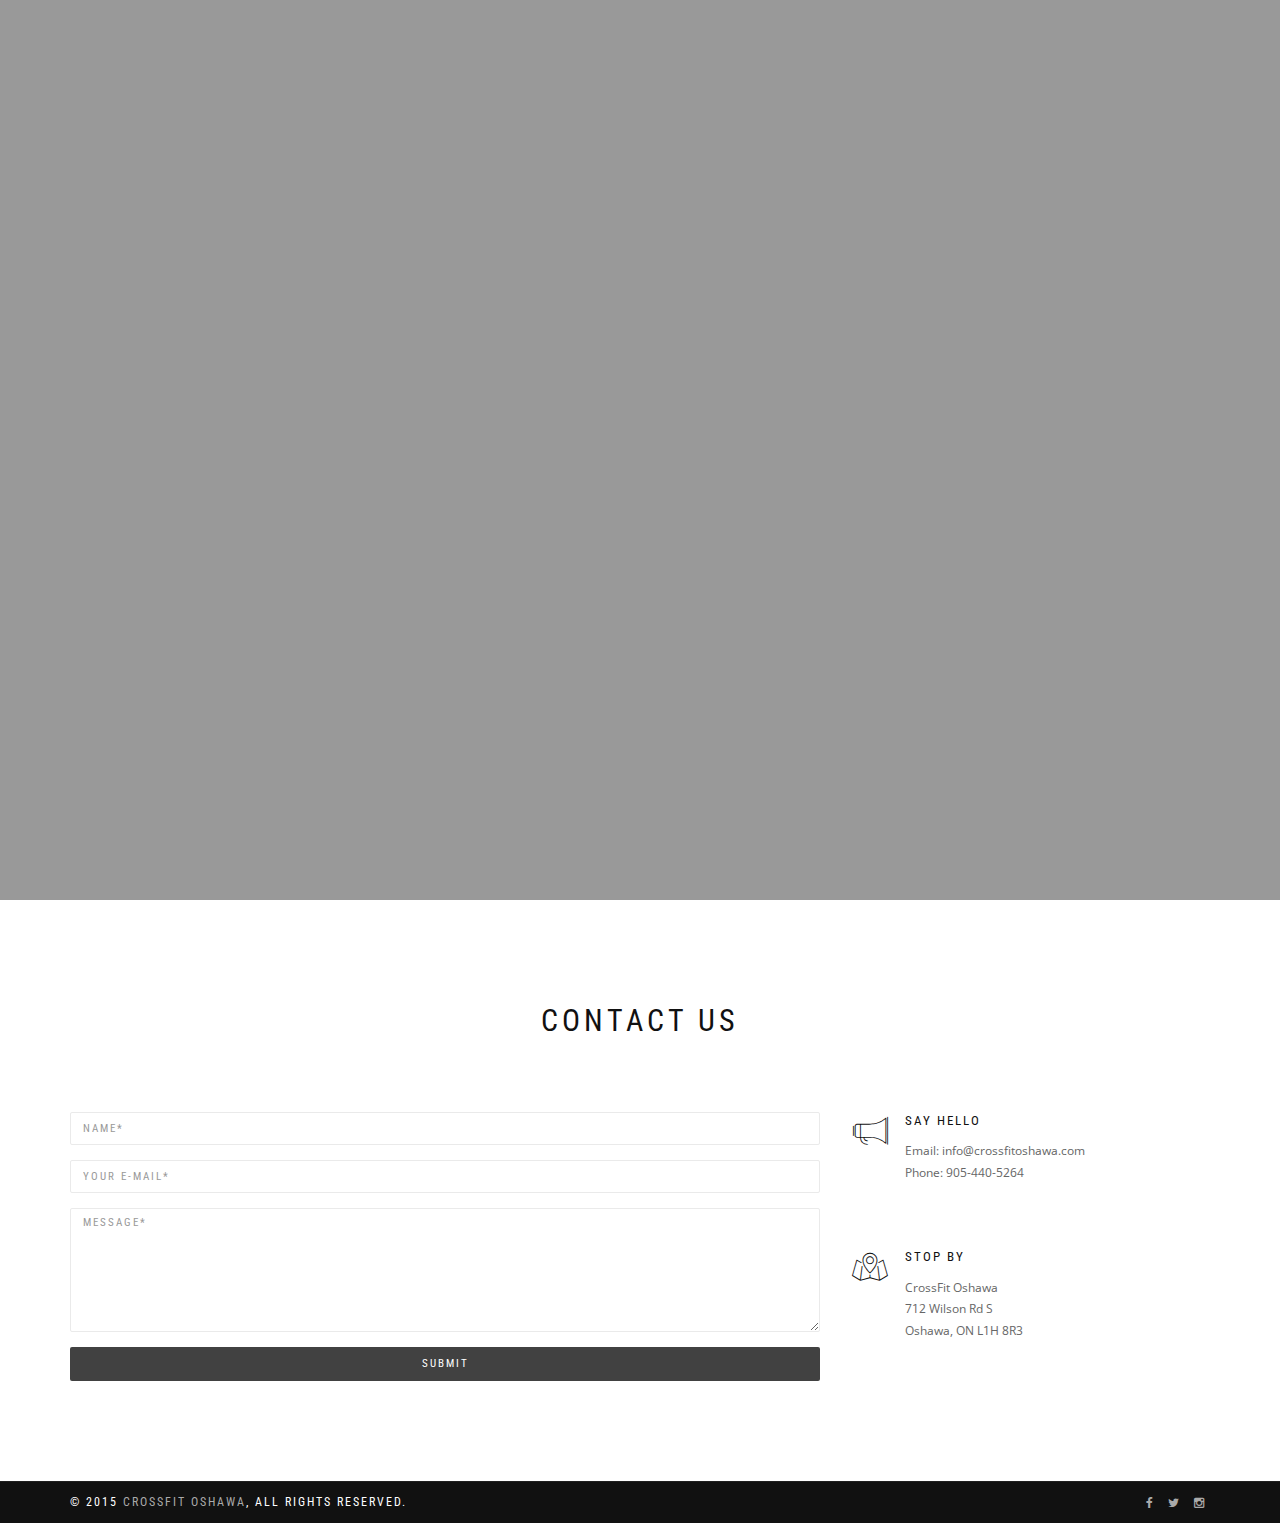
<file: contact.html>
<!DOCTYPE html>
<html lang="en">
<head>
	<meta charset="UTF-8">
	<meta name="viewport" content="width=device-width, initial-scale=1.0">
	<meta name="description" content="">
	<meta name="author" content="">
	
	<title>CrossFit Oshawa | Contact </title>
	
	<!-- CSS -->
	<link href="assets/bootstrap/css/bootstrap.min.css" rel="stylesheet">
	<link href="assets/css/simpletextrotator.css" rel="stylesheet">
	<link href="assets/css/font-awesome.min.css" rel="stylesheet">
	<link href="assets/css/et-line-font.css" rel="stylesheet">
	<link href="assets/css/magnific-popup.css" rel="stylesheet">
	<link href="assets/css/flexslider.css" rel="stylesheet">
	<link href="assets/css/owl.carousel.css" rel="stylesheet">
	<link href="assets/css/animate.css" rel="stylesheet">
	<link href="assets/css/style.css" rel="stylesheet"> 
</head>
<body>

	<!-- Preloader -->
	<div class="page-loader">
		<div class="loader">Loading...</div>
	</div>

	<!-- Navigation start -->
	<nav class="navbar navbar-custom navbar-fixed-top" role="navigation">

		<div class="container">
	
			<div class="navbar-header">
				<button type="button" class="navbar-toggle" data-toggle="collapse" data-target="#custom-collapse">
					<span class="sr-only">Toggle navigation</span>
					<span class="icon-bar"></span>
					<span class="icon-bar"></span>
					<span class="icon-bar"></span>
				</button>
				<a class="navbar-brand" href="index.html">CFO</a>
			</div>
	
			<div class="collapse navbar-collapse" id="custom-collapse">
	
				<ul class="nav navbar-nav navbar-right">

					<li class="dropdown">
						<a href="about.html" class="dropdown-toggle" data-toggle="dropdown">About</a>
						<ul class="dropdown-menu">
							<li class="dropdown">
								<a href="#">CrossFit</a>
							</li>
							<li class="dropdown">
								<a href="about.html">Our Team</a>
							</li>
							<li class="dropdown">
								<a href="faq.html">FAQ</a>
							</li>
						</ul>
					</li>

					<li><a href="schedule.html">Schedule</a></li>

					<li class="dropdown">
						<a href="services2.html" class="dropdown-toggle" data-toggle="dropdown">WOD</a>
						<ul class="dropdown-menu">
							<li class="dropdown">
								<a href="WOD-basic.html">Basic</a>
							</li>
							<li class="dropdown">
								<a href="WOD-attollo.html">Attollo</a>
							</li>
						</ul>
					</li>

					<li><a href="pricing.html">Membership</a></li>
					<li><a href="contact.html">Contact</a></li>	
				</ul>
			</div>
	
		</div>

	</nav>
	<!-- Navigation end -->

	<!-- Map start -->
	<section id="map-section" class="home-section home-full-height">
		<div id="map"></div>
	</section>
	<!-- Map end -->

	<!-- Wrapper start -->
	<div class="main">

		<!-- Contact start -->
		<section class="module">
			<div class="container">

				<div class="row">

					<div class="col-sm-6 col-sm-offset-3">

						<h2 class="module-title font-alt">Contact us</h2>

					</div>

				</div><!-- .row -->

				<div class="row">

					<div class="col-sm-8">

						<form id="contact-form" role="form" novalidate="">

							<div class="form-group">
								<label class="sr-only" for="cname">Name</label>
								<input type="text" id="cname" class="form-control" name="cname" placeholder="Name*" required="" data-validation-required-message="Please enter your name.">
								<p class="help-block text-danger"></p>
							</div>

							<div class="form-group">
								<label class="sr-only" for="cemail">Your Email</label>
								<input type="email" id="cemail" name="cemail" class="form-control" placeholder="Your E-mail*" required="" data-validation-required-message="Please enter your email address.">
								<p class="help-block text-danger"></p>
							</div>

							<div class="form-group">
								<textarea class="form-control" id="cmessage" name="cmessage" rows="7" placeholder="Message*" required="" data-validation-required-message="Please enter your message."></textarea>
								<p class="help-block text-danger"></p>
							</div>

							<div class="text-center">
								<button type="submit" class="btn btn-block btn-round btn-d">Submit</button>
							</div>

						</form>

						<!-- Ajax response -->
						<div id="contact-response" class="ajax-response font-alt"></div>

					</div>

					<div class="col-sm-4">

						<!-- Alt features item start -->
						<div class="alt-features-item mt-0 mt-xs-60">
							<div class="alt-features-icon">
								<span class="icon-megaphone"></span>
							</div>
							<h3 class="alt-features-title font-alt">Say Hello</h3>
							Email: info@crossfitoshawa.com<br>
							Phone: 905-440-5264
						</div>
						<!-- Alt features item end -->

						<!-- Alt features item start -->
						<div class="alt-features-item">
							<div class="alt-features-icon">
								<span class="icon-map"></span>
							</div>
							<h3 class="alt-features-title font-alt">Stop by</h3>
							CrossFit Oshawa<br>
							712 Wilson Rd S<br>
							Oshawa, ON L1H 8R3
						</div>
						<!-- Alt features item end -->

					</div>

				</div><!-- .row -->

			</div>
		</section>
		<!-- Contact end -->

		<!-- Divider -->
		<hr class="divider-d">
		<!-- Divider -->
	
		<!-- Footer start -->
		<footer class="footer bg-dark">
			<div class="container">
	
				<div class="row">
	
					<div class="col-sm-6">
						<p class="copyright font-alt">© 2015 <a href="index.html">CrossFit Oshawa</a>, All Rights Reserved.</p>
					</div>
	
					<div class="col-sm-6">
						<div class="footer-social-links">
							<a href="www.facebook.com/crossfitoshawa"><i class="fa fa-facebook"></i></a>
							<a href="www.twitter.com/crossfitoshawa"><i class="fa fa-twitter"></i></a>
							<a href="www.instagram.com/crossfit_oshawa"><i class="fa fa-instagram"></i></a>
						</div>
					</div>
	
				</div><!-- .row -->
	
			</div>
		</footer>
		<!-- Footer end -->
	
	</div>
	<!-- Wrapper start -->
	
	<!-- Scroll-up -->
	<div class="scroll-up">
		<a href="#totop"><i class="fa fa-angle-double-up"></i></a>
	</div>
	
	<!-- Javascript files -->
	<script src="assets/js/jquery-2.1.3.min.js"></script>
	<script src="assets/bootstrap/js/bootstrap.min.js"></script>
	<script src="assets/js/jquery.mb.YTPlayer.min.js"></script>
	<script src="assets/js/appear.js"></script>
	<script src="assets/js/jquery.simple-text-rotator.min.js"></script>
	<script src="assets/js/jqBootstrapValidation.js"></script>
	<script src="http://maps.google.com/maps/api/js?sensor=true"></script>
	<script src="assets/js/gmaps.js"></script>
	<script src="assets/js/isotope.pkgd.min.js"></script>
	<script src="assets/js/imagesloaded.pkgd.js"></script>
	<script src="assets/js/jquery.flexslider-min.js"></script>
	<script src="assets/js/jquery.magnific-popup.min.js"></script>
	<script src="assets/js/jquery.fitvids.js"></script>
	<script src="assets/js/smoothscroll.js"></script>
	<script src="assets/js/wow.min.js"></script>
	<script src="assets/js/owl.carousel.min.js"></script>
	<script src="assets/js/contact.js"></script>
	<script src="assets/js/custom.js"></script>

</body>
</html>
</file>
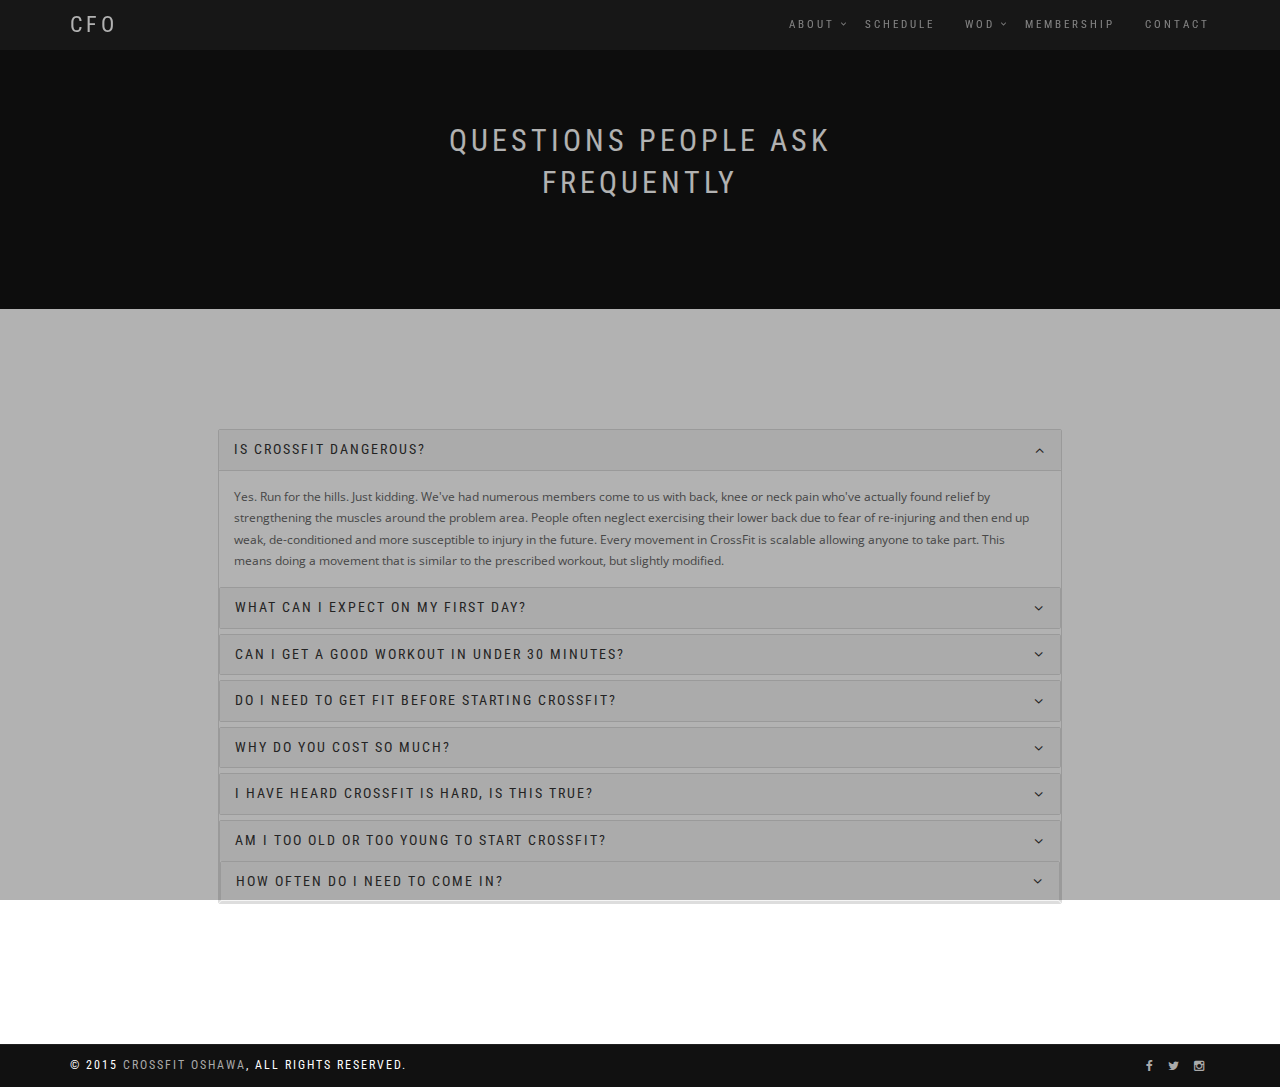
<file: faq.html>
<!DOCTYPE html>
<html lang="en">
<head>
	<meta charset="UTF-8">
	<meta name="viewport" content="width=device-width, initial-scale=1.0">
	<meta name="description" content="">
	<meta name="author" content="">
	
	<title>CrossFit Oshawa</title>
	
	<!-- CSS -->
	<link href="assets/bootstrap/css/bootstrap.min.css" rel="stylesheet">
	<link href="assets/css/simpletextrotator.css" rel="stylesheet">
	<link href="assets/css/font-awesome.min.css" rel="stylesheet">
	<link href="assets/css/et-line-font.css" rel="stylesheet">
	<link href="assets/css/magnific-popup.css" rel="stylesheet">
	<link href="assets/css/flexslider.css" rel="stylesheet">
	<link href="assets/css/owl.carousel.css" rel="stylesheet">
	<link href="assets/css/animate.css" rel="stylesheet">
	<link href="assets/css/style.css" rel="stylesheet">
</head>
<body>

	<!-- Preloader -->
	<div class="page-loader">
		<div class="loader">Loading...</div>
	</div>

	<!-- Navigation start -->
	<nav class="navbar navbar-custom navbar-fixed-top" role="navigation">

		<div class="container">
	
			<div class="navbar-header">
				<button type="button" class="navbar-toggle" data-toggle="collapse" data-target="#custom-collapse">
					<span class="sr-only">Toggle navigation</span>
					<span class="icon-bar"></span>
					<span class="icon-bar"></span>
					<span class="icon-bar"></span>
				</button>
				<a class="navbar-brand" href="index.html">CFO</a>
			</div>
	
			<div class="collapse navbar-collapse" id="custom-collapse">
	
				<ul class="nav navbar-nav navbar-right">

					<li class="dropdown">
						<a href="about.html" class="dropdown-toggle" data-toggle="dropdown">About</a>
						<ul class="dropdown-menu">
							<li class="dropdown">
								<a href="#">CrossFit</a>
							</li>
							<li class="dropdown">
								<a href="about.html">Our Team</a>
							</li>
							<li class="dropdown">
								<a href="faq.html">FAQ</a>
							</li>
						</ul>
					</li>

					<li><a href="schedule.html">Schedule</a></li>

					<li class="dropdown">
						<a href="services2.html" class="dropdown-toggle" data-toggle="dropdown">WOD</a>
						<ul class="dropdown-menu">
							<li class="dropdown">
								<a href="WOD-basic.html">Basic</a>
							</li>
							<li class="dropdown">
								<a href="WOD-attollo.html">Attollo</a>
							</li>
						</ul>
					</li>

					<li><a href="pricing.html">Membership</a></li>
					<li><a href="contact.html">Contact</a></li>	
				</ul>
			</div>
	
		</div>

	</nav>
	<!-- Navigation end -->

	<!-- Wrapper start -->
	<div class="main">

		<!-- Header section start -->
		<section class="module-small bg-dark bg-dark-60" data-background="assets/images/section-4.jpg">
			<div class="container">

				<div class="row">

					<div class="col-sm-6 col-sm-offset-3">

						<h1 class="module-title font-alt">Questions People Ask Frequently</h1>
						<div class="module-subtitle font-serif mb-0">
						</div>

					</div>

				</div><!-- .row -->

			</div>
		</section>
		<!-- Header section end -->

		<!-- Pricing start -->
		<section class="module">


				<div class="row">

					<div class="col-sm-8 col-sm-offset-2">

						<div role="tabpanel">

							<!-- Tab panes start-->
							<div class="tab-content">

								<!-- Tab start -->
								<div class="tab-pane active" id="support">

									<!-- Accordions start -->
									<div class="panel-group" id="accordion">

										<!-- Accordion item start -->
										<div class="panel panel-default">
											<div class="panel-heading">
												<h4 class="panel-title font-alt">
													<a data-toggle="collapse" data-parent="#accordion" href="#support1">
														Is CrossFit dangerous?
													</a>
												</h4>
											</div>
											<div id="support1" class="panel-collapse collapse in">
												<div class="panel-body">
													Yes. Run for the hills. Just kidding. We've had numerous members come to us with back, knee or neck pain who've actually found relief by strengthening the muscles around the problem area. People often neglect exercising their lower back due to fear of re-injuring and then end up weak, de-conditioned and more susceptible to injury in the future. Every movement in CrossFit is scalable allowing anyone to take part. This means doing a movement that is similar to the prescribed workout, but slightly modified. 
												</div>
											</div>
										<!-- Accordion item end -->

										<!-- Accordion item start -->
										<div class="panel panel-default">
											<div class="panel-heading">
												<h4 class="panel-title font-alt">
													<a data-toggle="collapse" data-parent="#accordion" href="#support2" class="collapsed">
														What can I expect on my first day?
													</a>
												</h4>
											</div>
											<div id="support2" class="panel-collapse collapse">
												<div class="panel-body">
													CrossFit can be intimidating so we try to make your first day pretty easy. We will put you through a warm up of basic CrossFit movements, taught 2-3 new skills and then given a workout in which the intensity will be entirely up to you. 
												</div>
											</div>
										</div>
										<!-- Accordion item end -->

										<!-- Accordion item start -->
										<div class="panel panel-default">
											<div class="panel-heading">
												<h4 class="panel-title font-alt">
													<a data-toggle="collapse" data-parent="#accordion" href="#support3" class="collapsed">
														Can I get a good workout in under 30 minutes?
													</a>
												</h4>
											</div>
											<div id="support3" class="panel-collapse collapse">
												<div class="panel-body">
													Yes , more and more research shows that short, high intensity effort will produce better results than long and slow duration. If you run a 10k your intensity (power output) will be lower than if you run 400 meter sprints which will produce a high power output. Meaning you’re doing more work in less time. This is why we will push you to your physiological and psychological tolerances during any given workout. No matter who you are or what workout you do, without hard work you will not receive results. We do run 10k and have workouts that go over 30 minutes on occasion but the majority of our workouts are shorter in duration.
												</div>
											</div>
										</div>
										<!-- Accordion item end -->

										<!-- Accordion item start -->
										<div class="panel panel-default">
											<div class="panel-heading">
												<h4 class="panel-title font-alt">
													<a data-toggle="collapse" data-parent="#accordion" href="#support4" class="collapsed">
														Do I need to get fit before starting CrossFit?
													</a>
												</h4>
											</div>
											<div id="support4" class="panel-collapse collapse">
												<div class="panel-body">
													The workout you see posted on the site is for the most elite athlete. If you see it and think you can’t do a lot of it, no problem, very few can. We can scale every movement and every workout until you are strong/fit enough to complete the workout as it is written (Rx’d). Fitness is an ongoing pursuit. The most elite athlete can come into our gym and find a workout challenging. Nobody is “fit” enough. Whatever level you are at now, you go at the workout as hard to you can getting fitter and fitter each day.
												</div>
											</div>
										</div>
										<!-- Accordion item end -->

										<!-- Accordion item start -->
										<div class="panel panel-default">
											<div class="panel-heading">
												<h4 class="panel-title font-alt">
													<a data-toggle="collapse" data-parent="#accordion" href="#support5" class="collapsed">
														Why do you cost so much?
													</a>
												</h4>
											</div>
											<div id="support5" class="panel-collapse collapse">
												<div class="panel-body">
													We actually cost a lot less than most fitness studios or personal training. It will cost 60-75 dollars per hour for a personal trainer. At CrossFit Oshawa you will always have a coach with you. They will be teaching you the movements, demonstrating movements, giving nutrition advice, and pushing you to your limits. You are getting personal training, plus joining a great community that makes workouts fun and exciting.
												</div>
											</div>
										</div>
										<!-- Accordion item end -->

										<!-- Accordion item start -->
										<div class="panel panel-default">
											<div class="panel-heading">
												<h4 class="panel-title font-alt">
													<a data-toggle="collapse" data-parent="#accordion" href="#support6" class="collapsed">
														I have heard CrossFit is hard, is this true?
													</a>
												</h4>
											</div>
											<div id="support6" class="panel-collapse collapse">
												<div class="panel-body">
													CrossFit is as hard as you make it. When you first start you are encouraged to take it slow, and learn the movements. We encourage you to push yourself as hard as you can which makes CrossFit hard. If you are asked to sprint a 400 meter for time you can do one of two things: sprint it as hard as you can, which will not be a comfortable feeling, or jog it. The person who goes as fast as they can will get better results and yes it will be hard.
											</div>
										</div>
										<!-- Accordion item end -->
									</div>
									<!-- Accordions end -->

									<!-- Accordion item start -->
										<div class="panel panel-default">
											<div class="panel-heading">
												<h4 class="panel-title font-alt">
													<a data-toggle="collapse" data-parent="#accordion" href="#support7" class="collapsed">
														Am I too old or too young to start CrossFit?
													</a>
												</h4>
											</div>
											<div id="support7" class="panel-collapse collapse">
												<div class="panel-body">
													Because CrossFit uses natural, functional movements anybody can do it. Kids today play on jungle gyms, run, jump, and throw and that’s exactly what we do in CrossFit. You are never too old to start working out! Remember every workout is as hard as YOU make it.
											</div>
										</div>
										<!-- Accordion item end -->

										<!-- Accordion item start -->
										<div class="panel panel-default">
											<div class="panel-heading">
												<h4 class="panel-title font-alt">
													<a data-toggle="collapse" data-parent="#accordion" href="#support8" class="collapsed">
														How often do I need to come in?
													</a>
												</h4>
											</div>
											<div id="support8" class="panel-collapse collapse">
												<div class="panel-body">
													At CrossFit Oshawa we promote three days working, followed by 1 day of rest, or five days on two days off which is very demanding. You will notice that we program a workout every day for the simple reason that most people have hectic lives and cannot follow a strict three days on, one day off. When you first start out your body will take time to adjust and yes you will get sore so we recommend coming every other day.
											</div>
										</div>
										<!-- Accordion item end -->

								</div>
								<!-- Tab end -->

							</div>
							<!-- Tab panes end-->

						</div>

					</div>

				</div><!-- .row -->

			</div>
		</section>
		<!-- Pricing end -->
	
		<!-- Divider -->
		<hr class="divider-d">
		<!-- Divider -->
	
		<!-- Footer start -->
		<footer class="footer bg-dark">
			<div class="container">
	
				<div class="row">
	
					<div class="col-sm-6">
						<p class="copyright font-alt">© 2015 <a href="index.html">CrossFit Oshawa</a>, All Rights Reserved.</p>
					</div>
	
					<div class="col-sm-6">
						<div class="footer-social-links">
							<a href="www.facebook.com/crossfitoshawa"><i class="fa fa-facebook"></i></a>
							<a href="www.twitter.com/crossfitoshawa"><i class="fa fa-twitter"></i></a>
							<a href="www.instagram.com/crossfit_oshawa"><i class="fa fa-instagram"></i></a>
						</div>
					</div>
	
				</div><!-- .row -->
	
			</div>
		</footer>
		<!-- Footer end -->
	
	</div>
	<!-- Wrapper start -->
	
	<!-- Scroll-up -->
	<div class="scroll-up">
		<a href="#totop"><i class="fa fa-angle-double-up"></i></a>
	</div>
	
	<!-- Javascript files -->
	<script src="assets/js/jquery-2.1.3.min.js"></script>
	<script src="assets/bootstrap/js/bootstrap.min.js"></script>
	<script src="assets/js/jquery.mb.YTPlayer.min.js"></script>
	<script src="assets/js/appear.js"></script>
	<script src="assets/js/jquery.simple-text-rotator.min.js"></script>
	<script src="assets/js/jqBootstrapValidation.js"></script>
	<script src="http://maps.google.com/maps/api/js?sensor=true"></script>
	<script src="assets/js/gmaps.js"></script>
	<script src="assets/js/isotope.pkgd.min.js"></script>
	<script src="assets/js/imagesloaded.pkgd.js"></script>
	<script src="assets/js/jquery.flexslider-min.js"></script>
	<script src="assets/js/jquery.magnific-popup.min.js"></script>
	<script src="assets/js/jquery.fitvids.js"></script>
	<script src="assets/js/smoothscroll.js"></script>
	<script src="assets/js/wow.min.js"></script>
	<script src="assets/js/owl.carousel.min.js"></script>
	<script src="assets/js/contact.js"></script>
	<script src="assets/js/custom.js"></script>

</body>
</html>
</file>
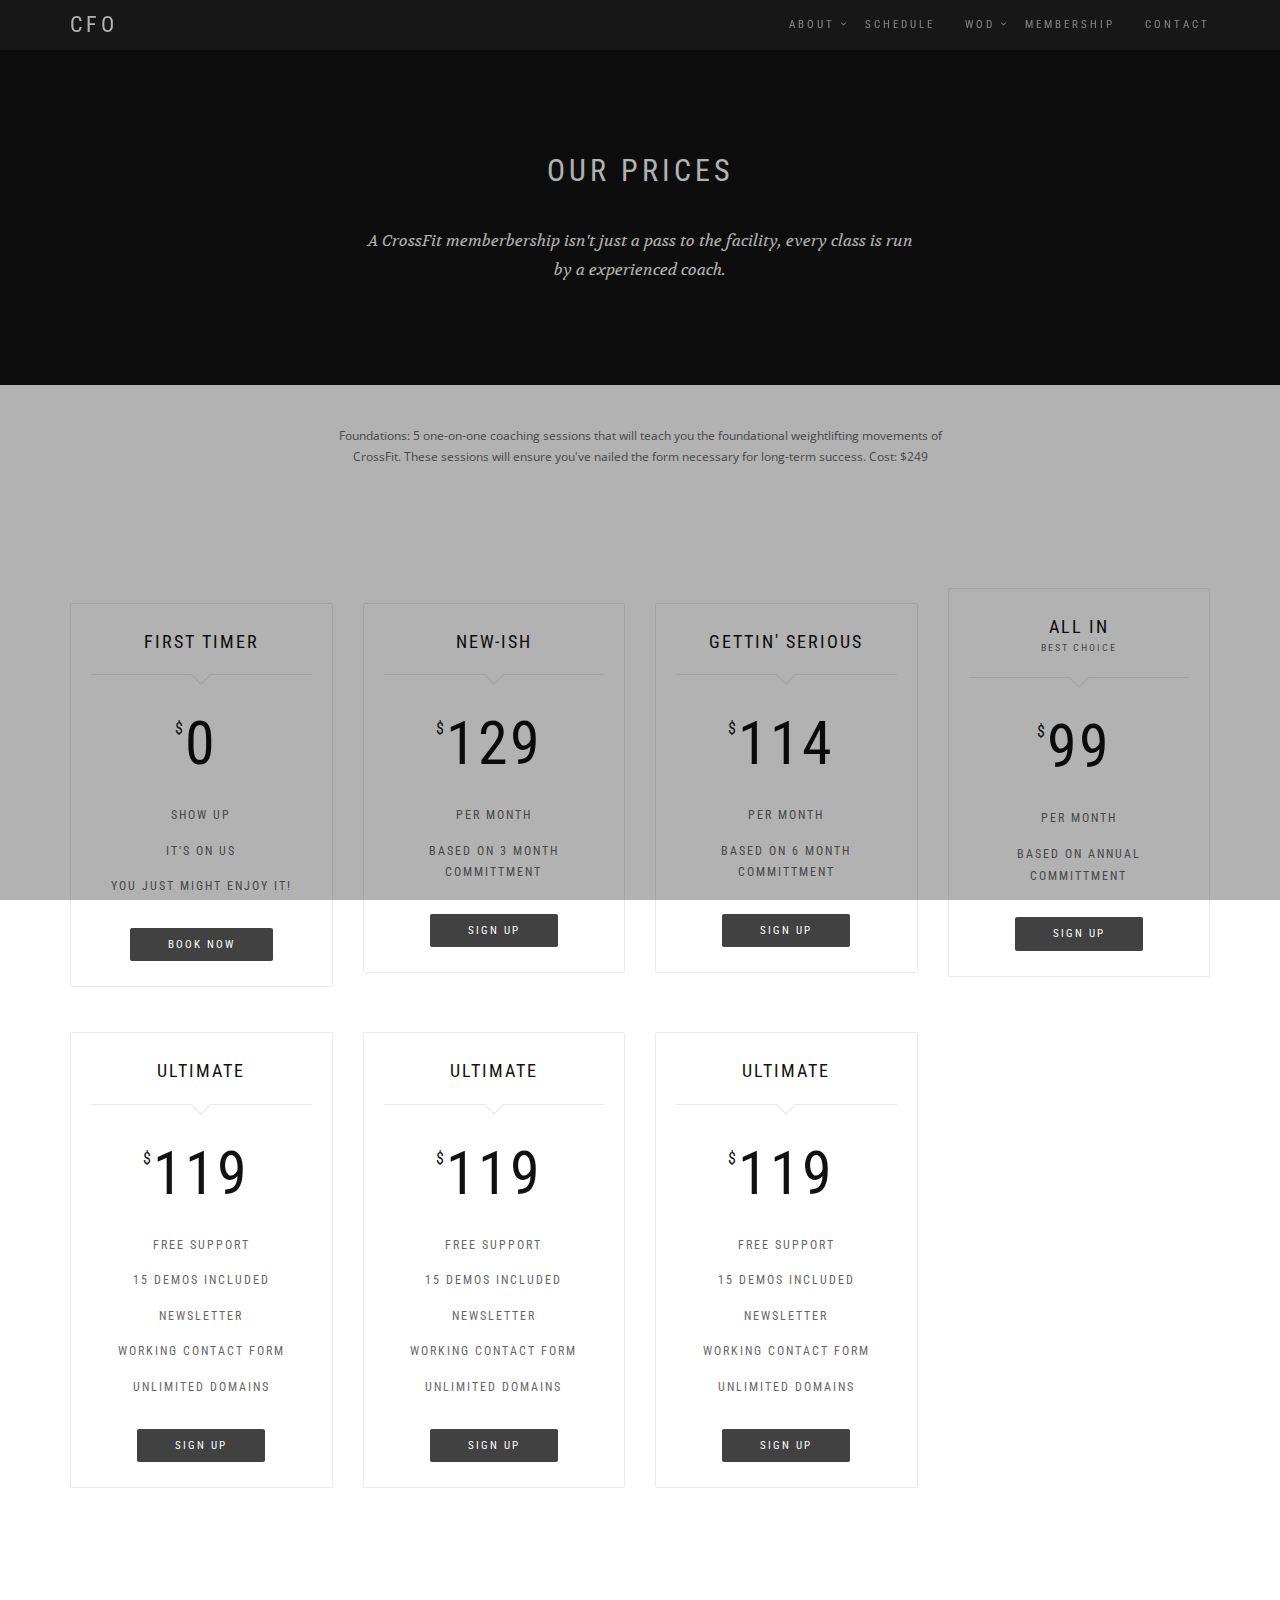
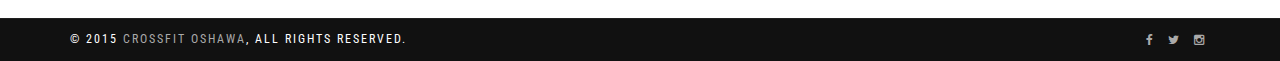
<file: pricing.html>
<!DOCTYPE html>
<html lang="en">
<head>
	<meta charset="UTF-8">
	<meta name="viewport" content="width=device-width, initial-scale=1.0">
	<meta name="description" content="">
	<meta name="author" content="">
	
	<title>CrossFit Oshawa | Pricing </title>
	
	<!-- CSS -->
	<link href="assets/bootstrap/css/bootstrap.min.css" rel="stylesheet">
	<link href="assets/css/simpletextrotator.css" rel="stylesheet">
	<link href="assets/css/font-awesome.min.css" rel="stylesheet">
	<link href="assets/css/et-line-font.css" rel="stylesheet">
	<link href="assets/css/magnific-popup.css" rel="stylesheet">
	<link href="assets/css/flexslider.css" rel="stylesheet">
	<link href="assets/css/owl.carousel.css" rel="stylesheet">
	<link href="assets/css/animate.css" rel="stylesheet">
	<link href="assets/css/style.css" rel="stylesheet">
</head>
<body>

	<!-- Preloader -->
	<div class="page-loader">
		<div class="loader">Loading...</div>
	</div>

	<!-- Navigation start -->
	<nav class="navbar navbar-custom navbar-fixed-top" role="navigation">

		<div class="container">
	
			<div class="navbar-header">
				<button type="button" class="navbar-toggle" data-toggle="collapse" data-target="#custom-collapse">
					<span class="sr-only">Toggle navigation</span>
					<span class="icon-bar"></span>
					<span class="icon-bar"></span>
					<span class="icon-bar"></span>
				</button>
				<a class="navbar-brand" href="index.html">CFO</a>
			</div>
	
			<div class="collapse navbar-collapse" id="custom-collapse">
	
				<ul class="nav navbar-nav navbar-right">

					<li class="dropdown">
						<a href="about.html" class="dropdown-toggle" data-toggle="dropdown">About</a>
						<ul class="dropdown-menu">
							<li class="dropdown">
								<a href="#">CrossFit</a>
							</li>
							<li class="dropdown">
								<a href="about.html">Our Team</a>
							</li>
							<li class="dropdown">
								<a href="faq.html">FAQ</a>
							</li>
						</ul>
					</li>

					<li><a href="schedule.html">Schedule</a></li>

					<li class="dropdown">
						<a href="services2.html" class="dropdown-toggle" data-toggle="dropdown">WOD</a>
						<ul class="dropdown-menu">
							<li class="dropdown">
								<a href="WOD-basic.html">Basic</a>
							</li>
							<li class="dropdown">
								<a href="WOD-attollo.html">Attollo</a>
							</li>
						</ul>
					</li>

					<li><a href="pricing.html">Membership</a></li>
					<li><a href="contact.html">Contact</a></li>	
				</ul>
			</div>
	
		</div>

	</nav>
	<!-- Navigation end -->

	<!-- Wrapper start -->
	<div class="main">

		<!-- Header section start -->
		<section class="module bg-dark bg-dark-60" data-background="assets/images/section-4.jpg">
			<div class="container">

				<div class="row">

					<div class="col-sm-6 col-sm-offset-3">

						<h1 class="module-title font-alt">Our Prices</h1>
						<div class="module-subtitle font-serif mb-0">
							A CrossFit memberbership isn't just a pass to the facility, every class is run by a experienced coach. 
						</div>

					</div>

				</div><!-- .row -->

			</div>
		</section>
		<!-- Header section end -->

		<div class="row mt-40">

					<div class="col-sm-6 col-sm-offset-3 align-center">
						<p>Foundations: 5 one-on-one coaching sessions that will teach you the foundational weightlifting movements of CrossFit. These sessions will ensure you've nailed the form necessary for long-term success. Cost: $249</p>
					</div>

				</div><!-- .row -->

		<!-- Pricing start -->
		<section class="module">
			<div class="container">

				<div class="row multi-columns-row">

					<div class="col-sm-6 col-md-3 col-lg-3">

						<div class="price-table font-alt">
							<h4>First Timer</h4>
							<div class="borderline"></div>
							<p class="price"><span>$</span>0</p>
							<ul class="price-details">
								<li>Show Up</li>
								<li>It's on us</li>
								<li>You just might enjoy it! </li>
							</ul>
							<a href="#" class="btn btn-d btn-round">Book Now</a>
						</div>

					</div>

					<div class="col-sm-6 col-md-3 col-lg-3">

						<div class="price-table font-alt">
							<h4>New-ish</h4>
							<div class="borderline"></div>
							<p class="price"><span>$</span>129</p>
							<ul class="price-details">
								<li>Per Month</li>
								<li>Based on 3 month committment</li>
							</ul>
							<a href="#" class="btn btn-d btn-round">Sign Up</a>
						</div>

					</div>

					<div class="col-sm-6 col-md-3 col-lg-3">

						<div class="price-table font-alt">
							<h4>Gettin' Serious</h4>
							<div class="borderline"></div>
							<p class="price"><span>$</span>114</p>
							<ul class="price-details">
								<li>Per Month</li>
								<li>Based on 6 month committment</li>
							</ul>
							<a href="#" class="btn btn-d btn-round">Sign Up</a>
						</div>

					</div>

					<div class="col-sm-6 col-md-3 col-lg-3">

						
						<div class="price-table best font-alt">
							<h4>All In</h4>
							<p class="small">Best Choice</p>
							<div class="borderline"></div>
							<p class="price"><span>$</span>99</p>
							<ul class="price-details">
								<li>Per Month</li>
								<li>Based on annual committment</li>
							</ul>
							<a href="#" class="btn btn-d btn-round">Sign Up</a>
						</div>

					</div>

					<div class="col-sm-6 col-md-3 col-lg-3">

						<div class="price-table font-alt">
							<h4>Ultimate</h4>
							<div class="borderline"></div>
							<p class="price"><span>$</span>119</p>
							<ul class="price-details">
								<li>Free Support</li>
								<li>15 Demos Included</li>
								<li>Newsletter</li>
								<li>Working Contact Form</li>
								<li>Unlimited Domains</li>
							</ul>
							<a href="#" class="btn btn-d btn-round">Sign Up</a>
						</div>

					</div>

					<div class="col-sm-6 col-md-3 col-lg-3">

						<div class="price-table font-alt">
							<h4>Ultimate</h4>
							<div class="borderline"></div>
							<p class="price"><span>$</span>119</p>
							<ul class="price-details">
								<li>Free Support</li>
								<li>15 Demos Included</li>
								<li>Newsletter</li>
								<li>Working Contact Form</li>
								<li>Unlimited Domains</li>
							</ul>
							<a href="#" class="btn btn-d btn-round">Sign Up</a>
						</div>

					</div>

					<div class="col-sm-6 col-md-3 col-lg-3">

						<div class="price-table font-alt">
							<h4>Ultimate</h4>
							<div class="borderline"></div>
							<p class="price"><span>$</span>119</p>
							<ul class="price-details">
								<li>Free Support</li>
								<li>15 Demos Included</li>
								<li>Newsletter</li>
								<li>Working Contact Form</li>
								<li>Unlimited Domains</li>
							</ul>
							<a href="#" class="btn btn-d btn-round">Sign Up</a>
						</div>

					</div>

				</div><!-- .row -->

			</div>
		</section>
		<!-- Pricing end -->

	
		<!-- Divider -->
		<hr class="divider-d">
		<!-- Divider -->
	
		<!-- Footer start -->
		<footer class="footer bg-dark">
			<div class="container">
	
				<div class="row">
	
					<div class="col-sm-6">
						<p class="copyright font-alt">© 2015 <a href="index.html">CrossFit Oshawa</a>, All Rights Reserved.</p>
					</div>
	
					<div class="col-sm-6">
						<div class="footer-social-links">
							<a href="www.facebook.com/crossfitoshawa"><i class="fa fa-facebook"></i></a>
							<a href="www.twitter.com/crossfitoshawa"><i class="fa fa-twitter"></i></a>
							<a href="www.instagram.com/crossfit_oshawa"><i class="fa fa-instagram"></i></a>
						</div>
					</div>
	
				</div><!-- .row -->
	
			</div>
		</footer>
		<!-- Footer end -->
	
	</div>
	<!-- Wrapper start -->
	
	<!-- Scroll-up -->
	<div class="scroll-up">
		<a href="#totop"><i class="fa fa-angle-double-up"></i></a>
	</div>
	
	<!-- Javascript files -->
	<script src="assets/js/jquery-2.1.3.min.js"></script>
	<script src="assets/bootstrap/js/bootstrap.min.js"></script>
	<script src="assets/js/jquery.mb.YTPlayer.min.js"></script>
	<script src="assets/js/appear.js"></script>
	<script src="assets/js/jquery.simple-text-rotator.min.js"></script>
	<script src="assets/js/jqBootstrapValidation.js"></script>
	<script src="http://maps.google.com/maps/api/js?sensor=true"></script>
	<script src="assets/js/gmaps.js"></script>
	<script src="assets/js/isotope.pkgd.min.js"></script>
	<script src="assets/js/imagesloaded.pkgd.js"></script>
	<script src="assets/js/jquery.flexslider-min.js"></script>
	<script src="assets/js/jquery.magnific-popup.min.js"></script>
	<script src="assets/js/jquery.fitvids.js"></script>
	<script src="assets/js/smoothscroll.js"></script>
	<script src="assets/js/wow.min.js"></script>
	<script src="assets/js/owl.carousel.min.js"></script>
	<script src="assets/js/contact.js"></script>
	<script src="assets/js/custom.js"></script>

</body>
</html>
</file>
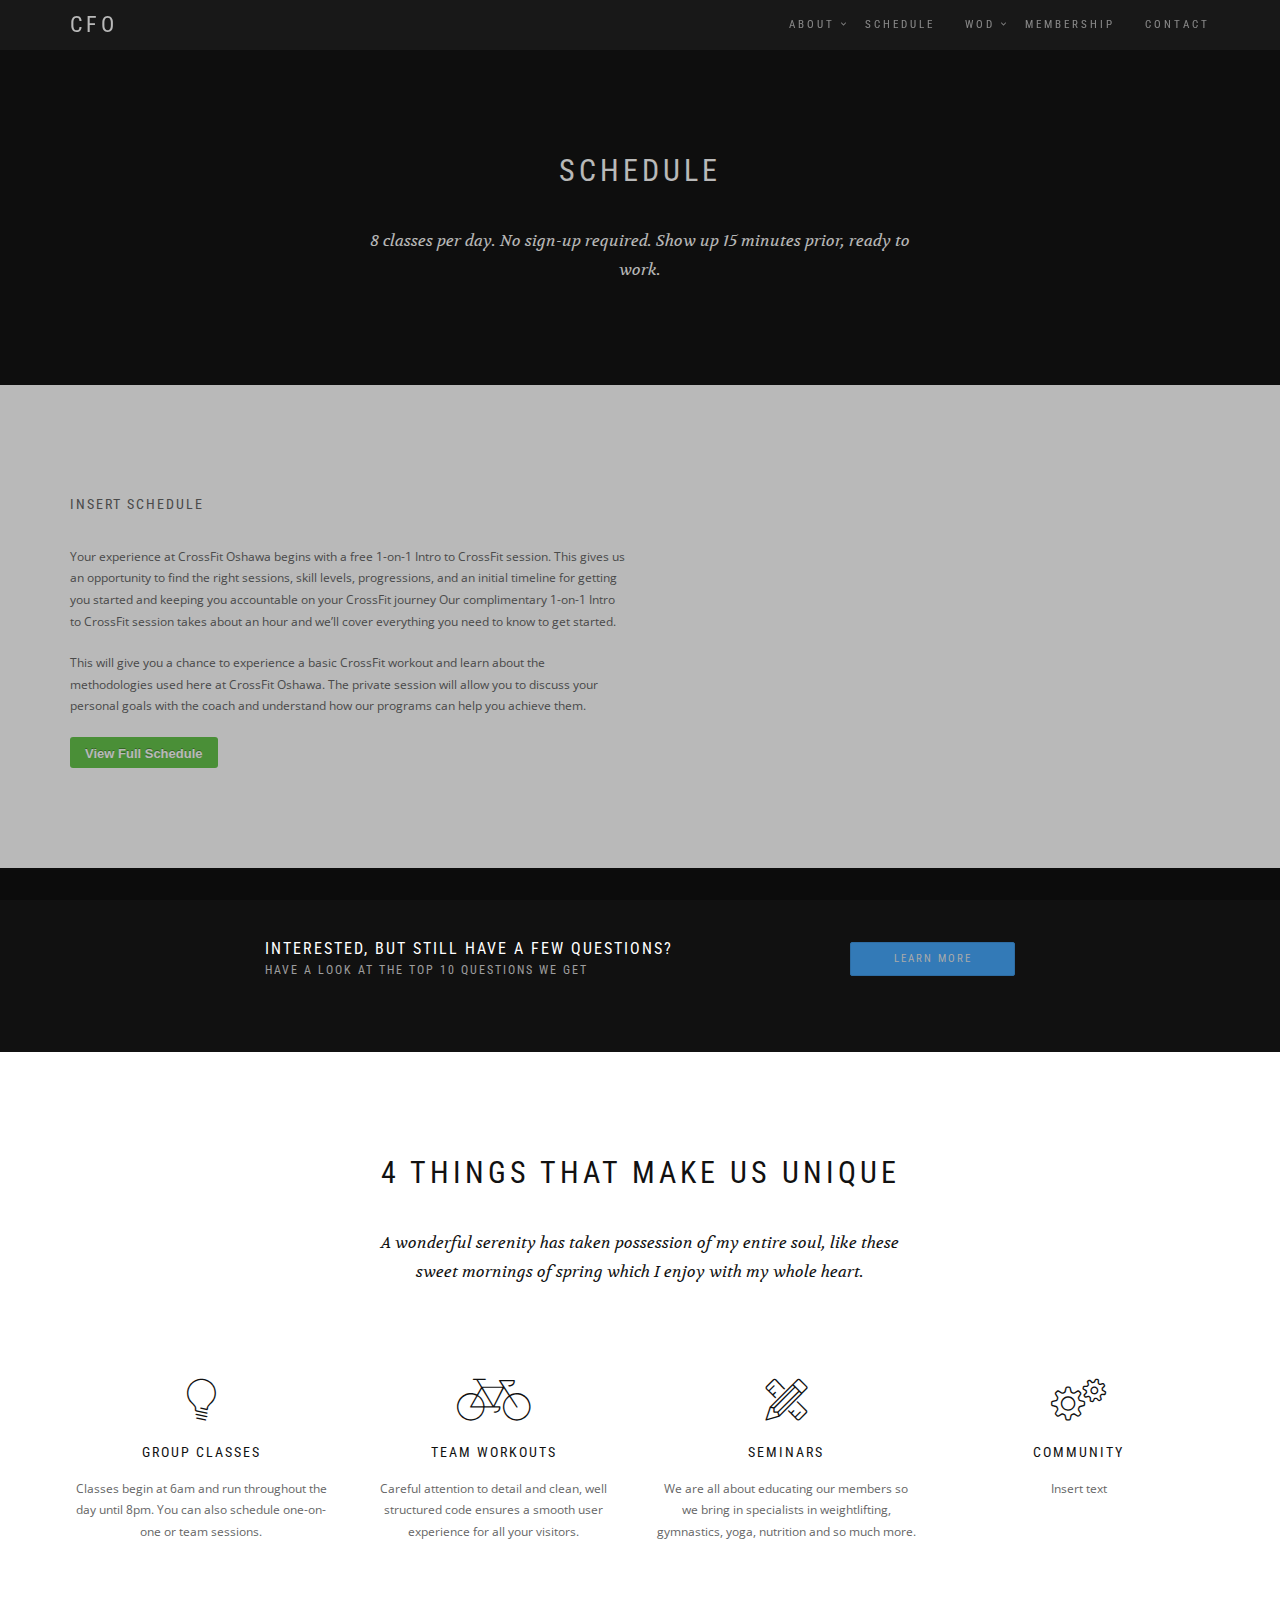
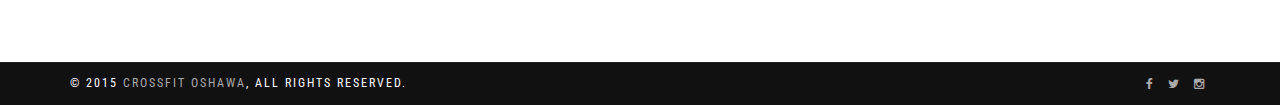
<file: schedule.html>
<!DOCTYPE html>
<html lang="en">
<head>
	<meta charset="UTF-8">
	<meta name="viewport" content="width=device-width, initial-scale=1.0">
	<meta name="description" content="">
	<meta name="author" content="">
	
	<title>CrossFit Oshawa | Schedule</title>
	
	<!-- CSS -->
	<link href="assets/bootstrap/css/bootstrap.min.css" rel="stylesheet">
	<link href="assets/css/simpletextrotator.css" rel="stylesheet">
	<link href="assets/css/font-awesome.min.css" rel="stylesheet">
	<link href="assets/css/et-line-font.css" rel="stylesheet">
	<link href="assets/css/magnific-popup.css" rel="stylesheet">
	<link href="assets/css/flexslider.css" rel="stylesheet">
	<link href="assets/css/owl.carousel.css" rel="stylesheet">
	<link href="assets/css/animate.css" rel="stylesheet">
	<link href="assets/css/style.css" rel="stylesheet">
</head>
<body>

	<!-- Preloader -->
	<div class="page-loader">
		<div class="loader">Loading...</div>
	</div>

	<!-- Navigation start -->
	<nav class="navbar navbar-custom navbar-fixed-top" role="navigation">

		<div class="container">
	
			<div class="navbar-header">
				<button type="button" class="navbar-toggle" data-toggle="collapse" data-target="#custom-collapse">
					<span class="sr-only">Toggle navigation</span>
					<span class="icon-bar"></span>
					<span class="icon-bar"></span>
					<span class="icon-bar"></span>
				</button>
				<a class="navbar-brand" href="index.html">CFO</a>
			</div>
	
			<div class="collapse navbar-collapse" id="custom-collapse">
	
				<ul class="nav navbar-nav navbar-right">

					<li class="dropdown">
						<a href="#" class="dropdown-toggle" data-toggle="dropdown">About</a>
						<ul class="dropdown-menu">
							<li class="dropdown">
								<a href="#">CrossFit</a>
							</li>
							<li class="dropdown">
								<a href="about.html">Our Team</a>
							</li>
							<li class="dropdown">
								<a href="faq.html">FAQ</a>
							</li>
						</ul>
					</li>

					<li><a href="schedule.html">Schedule</a></li>

					<li class="dropdown">
						<a href="services2.html" class="dropdown-toggle" data-toggle="dropdown">WOD</a>
						<ul class="dropdown-menu">
							<li class="dropdown">
								<a href="WOD-basic.html">Basic</a>
							</li>
							<li class="dropdown">
								<a href="WOD-attollo.html">Attollo</a>
							</li>
						</ul>
					</li>

					<li><a href="pricing.html">Membership</a></li>
					<li><a href="contact.html">Contact</a></li>	
				</ul>
			</div>
	
		</div>

	</nav>
	<!-- Navigation end -->

	<!-- Wrapper start -->
	<div class="main">

		<!-- Header section start -->
		<section class="module bg-dark bg-dark-60" data-background="assets/images/section-4.jpg">
			<div class="container">

				<div class="row">

					<div class="col-sm-6 col-sm-offset-3">

						<h1 class="module-title font-alt">schedule</h1>
						<div class="module-subtitle font-serif mb-0">
						8 classes per day. No sign-up required. Show up 15 minutes prior, ready to work. 
						</div>

					</div>

				</div><!-- .row -->

			</div>
		</section>
		<!-- Header section end -->

		<!-- About start -->
		<section class="module">
			<div class="container">

				<div class="row">

					<div class="col-sm-6">

						<h5 class="font-alt">INSERT SCHEDULE</h5>
						<br>
						<p>Your experience at CrossFit Oshawa begins with a free 1-on-1 Intro to CrossFit session. This gives us an opportunity to find the right sessions, skill levels, progressions, and an initial timeline for getting you started and keeping you accountable on your CrossFit journey
						Our complimentary 1-on-1 Intro to CrossFit session takes about an hour and we’ll cover everything you need to know to get started.</p>
						<p>This will give you a chance to experience a basic CrossFit workout and learn about the methodologies used here at CrossFit Oshawa. The private session will allow you to discuss your personal goals with the coach and understand how our programs can help you achieve them.</p>

						<a href="https://crossfitoshawa.frontdeskhq.com/schedule?utm_campaign=ClientReferral&utm_medium=website&utm_content=button&utm_term=FD%20Share&utm_source=crossfitoshawa" style="background-color: #67c54d; color: #fff; font-weight: bold; display: inline-block; padding: 10px 15px 8px 15px; line-height: 1em; border-radius: 3px; border-radius: 3px; font-size: 13px; font-family: Helvetica, Arial, Droid-Sans, sans-serif; text-shadow: 0 -1px rgba(0,0,0,.3); " target="_blank">View Full Schedule</a>

						</div>

					</div>

				</div>

			</div><!-- .row -->

			</div>
		</section>
		<!-- About end -->

		


<!-- Callout start -->
		<section class="module-small bg-dark">
			<div class="container">

				<div class="row">

					<div class="col-sm-6 col-md-8 col-lg-6 col-lg-offset-2">

						<div class="callout-text font-alt">
							<h3 class="callout-title">Interested, but still have a few questions?</h3>
							Have a look at the Top 10 Questions we get 
						</div>


					</div>
					<div class="col-sm-6 col-md-4 col-lg-2">

						<div class="callout-btn-box">
							<a href="faq.html" class="btn btn-primary btn-round btn-block">Learn More</a>
						</div>

					</div>

				</div><!-- .row -->

			</div>
		</section>
		<!-- Callout end -->

		<!-- Features start -->
		<section id="features" class="module">
			<div class="container">

				<div class="row">

					<div class="col-sm-6 col-sm-offset-3">

						<h2 class="module-title font-alt">4 Things that Make us Unique</h2>
						<div class="module-subtitle font-serif">
							A wonderful serenity has taken possession of my entire soul, like these sweet mornings of spring which I enjoy with my whole heart.
						</div>

					</div>

				</div><!-- .row -->

				<div class="row multi-columns-row">

					<!-- Features start -->
					<div class="col-sm-6 col-md-3 col-lg-3">

						<div class="features-item">
							<div class="features-icon">
								<span class="icon-lightbulb"></span>
							</div>
							<h3 class="features-title font-alt">Group Classes</h3>
							Classes begin at 6am and run throughout the day until 8pm. You can also schedule one-on-one or team sessions.
						</div>

					</div>
					<!-- Features end -->

					<!-- Features start -->
					<div class="col-sm-6 col-md-3 col-lg-3">

						<div class="features-item">
							<div class="features-icon">
								<span class="icon-bike"></span>
							</div>
							<h3 class="features-title font-alt">Team Workouts</h3>
							Careful attention to detail and clean, well structured code ensures a smooth user experience for all your visitors.
						</div>

					</div>
					<!-- Features end -->

					<!-- Features start -->
					<div class="col-sm-6 col-md-3 col-lg-3">

						<div class="features-item">
							<div class="features-icon">
								<span class="icon-tools"></span>
							</div>
							<h3 class="features-title font-alt">Seminars</h3>
							We are all about educating our members so we bring in specialists in weightlifting, gymnastics, yoga, nutrition and so much more. 
						</div>

					</div>
					<!-- Features end -->

					<!-- Features start -->
					<div class="col-sm-6 col-md-3 col-lg-3">

						<div class="features-item">
							<div class="features-icon">
								<span class="icon-gears"></span>
							</div>
							<h3 class="features-title font-alt">Community</h3>
							Insert text
						</div>

					</div>
					<!-- Features end -->

				</div><!-- .row -->

			</div><!-- .container -->
		</section>
		<!-- Features end -->


	
		<!-- Divider -->
		<hr class="divider-d">
		<!-- Divider -->
	
		<!-- Footer start -->
		<footer class="footer bg-dark">
			<div class="container">
	
				<div class="row">
	
					<div class="col-sm-6">
						<p class="copyright font-alt">© 2015 <a href="index.html">CrossFit Oshawa</a>, All Rights Reserved.</p>
					</div>
	
					<div class="col-sm-6">
						<div class="footer-social-links">
							<a href="www.facebook.com/crossfitoshawa"><i class="fa fa-facebook"></i></a>
							<a href="www.twitter.com/crossfitoshawa"><i class="fa fa-twitter"></i></a>
							<a href="www.instagram.com/crossfit_oshawa"><i class="fa fa-instagram"></i></a>
						</div>
					</div>
	
				</div><!-- .row -->
	
			</div>
		</footer>
		<!-- Footer end -->
	
	</div>
	<!-- Wrapper start -->
	
	<!-- Scroll-up -->
	<div class="scroll-up">
		<a href="#totop"><i class="fa fa-angle-double-up"></i></a>
	</div>
	
	<!-- Javascript files -->
	<script src="assets/js/jquery-2.1.3.min.js"></script>
	<script src="assets/bootstrap/js/bootstrap.min.js"></script>
	<script src="assets/js/jquery.mb.YTPlayer.min.js"></script>
	<script src="assets/js/appear.js"></script>
	<script src="assets/js/jquery.simple-text-rotator.min.js"></script>
	<script src="assets/js/jqBootstrapValidation.js"></script>
	<script src="http://maps.google.com/maps/api/js?sensor=true"></script>
	<script src="assets/js/gmaps.js"></script>
	<script src="assets/js/isotope.pkgd.min.js"></script>
	<script src="assets/js/imagesloaded.pkgd.js"></script>
	<script src="assets/js/jquery.flexslider-min.js"></script>
	<script src="assets/js/jquery.magnific-popup.min.js"></script>
	<script src="assets/js/jquery.fitvids.js"></script>
	<script src="assets/js/smoothscroll.js"></script>
	<script src="assets/js/wow.min.js"></script>
	<script src="assets/js/owl.carousel.min.js"></script>
	<script src="assets/js/contact.js"></script>
	<script src="assets/js/custom.js"></script>

</body>
</html>
</file>
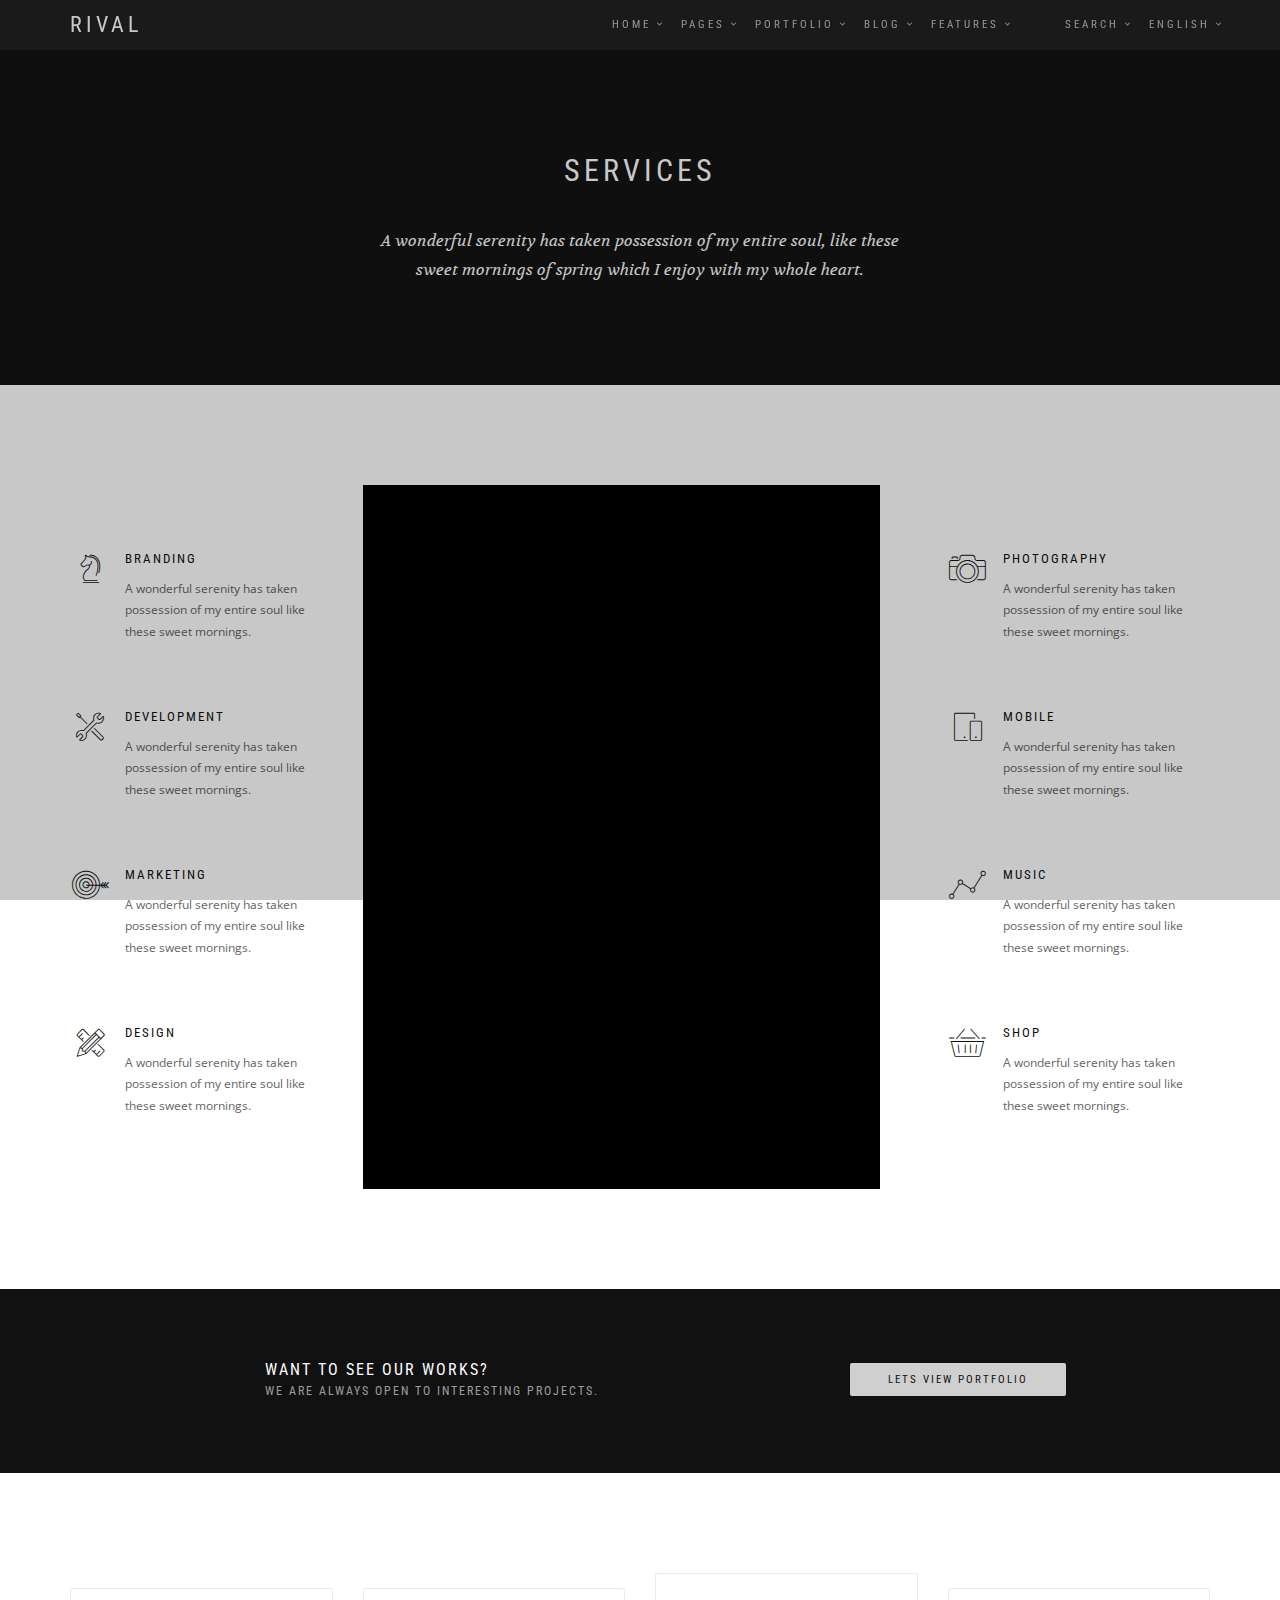
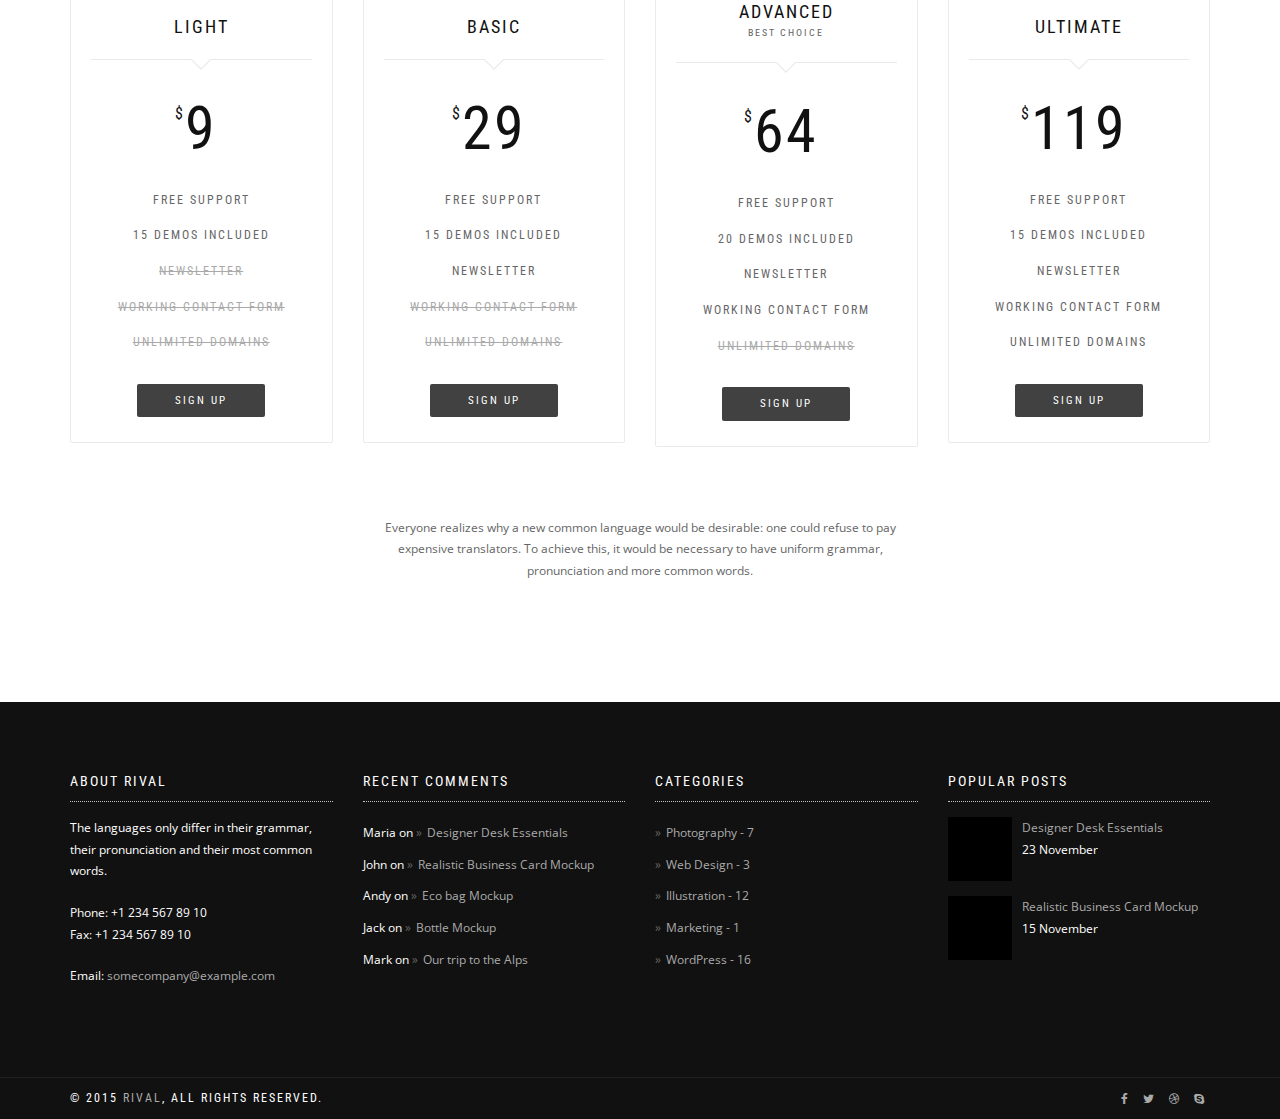
<file: services2.html>
<!DOCTYPE html>
<html lang="en">
<head>
	<meta charset="UTF-8">
	<meta name="viewport" content="width=device-width, initial-scale=1.0">
	<meta name="description" content="">
	<meta name="author" content="">
	
	<title>Rival - Multipurpose Template</title>
	
	<!-- CSS -->
	<link href="assets/bootstrap/css/bootstrap.min.css" rel="stylesheet">
	<link href="assets/css/simpletextrotator.css" rel="stylesheet">
	<link href="assets/css/font-awesome.min.css" rel="stylesheet">
	<link href="assets/css/et-line-font.css" rel="stylesheet">
	<link href="assets/css/magnific-popup.css" rel="stylesheet">
	<link href="assets/css/flexslider.css" rel="stylesheet">
	<link href="assets/css/owl.carousel.css" rel="stylesheet">
	<link href="assets/css/animate.css" rel="stylesheet">
	<link href="assets/css/style.css" rel="stylesheet">
</head>
<body>

	<!-- Preloader -->
	<div class="page-loader">
		<div class="loader">Loading...</div>
	</div>

	<!-- Navigation start -->
	<nav class="navbar navbar-custom navbar-fixed-top" role="navigation">

		<div class="container">
	
			<div class="navbar-header">
				<button type="button" class="navbar-toggle" data-toggle="collapse" data-target="#custom-collapse">
					<span class="sr-only">Toggle navigation</span>
					<span class="icon-bar"></span>
					<span class="icon-bar"></span>
					<span class="icon-bar"></span>
				</button>
				<a class="navbar-brand" href="index.html">Rival</a>
			</div>
	
			<div class="collapse navbar-collapse" id="custom-collapse">
	
				<ul class="nav navbar-nav navbar-right">
	
					<li class="dropdown">
						<a href="#" class="dropdown-toggle" data-toggle="dropdown">Home</a>
						<ul class="dropdown-menu">
	
							<li class="dropdown">
								<a href="#" class="dropdown-toggle" data-toggle="dropdown">One Page</a>
								<ul class="dropdown-menu">
									<li><a href="index.html">Image Parallax 1</a></li>
									<li><a href="index-2.html">Image Parallax 2</a></li>
									<li><a href="index-3.html">Slider Parallax 1</a></li>
									<li><a href="index-4.html">Slider Parallax 2</a></li>
									<li><a href="index-5.html">Text rotator 1</a></li>
									<li><a href="index-6.html">Text rotator 2</a></li>
									<li><a href="index-7.html">Gradient Overlay 1</a></li>
									<li><a href="index-8.html">Gradient Overlay 2</a></li>
									<li><a href="index-9.html">Video background 1</a></li>
									<li><a href="index-10.html">Video background 2</a></li>
								</ul>
							</li>
	
							<li class="dropdown">
								<a href="#" class="dropdown-toggle" data-toggle="dropdown">Multi Page</a>
								<ul class="dropdown-menu">
									<li><a href="mp-index.html">Image Parallax 1</a></li>
									<li><a href="mp-index-2.html">Image Parallax 2</a></li>
									<li><a href="mp-index-3.html">Slider Parallax 1</a></li>
									<li><a href="mp-index-4.html">Slider Parallax 2</a></li>
									<li><a href="mp-index-5.html">Text rotator 1</a></li>
									<li><a href="mp-index-6.html">Text rotator 2</a></li>
									<li><a href="mp-index-7.html">Gradient Overlay 1</a></li>
									<li><a href="mp-index-8.html">Gradient Overlay 2</a></li>
									<li><a href="mp-index-9.html">Video background 1</a></li>
									<li><a href="mp-index-10.html">Video background 2</a></li>
								</ul>
							</li>
	
							<li class="dropdown">
								<a href="#" class="dropdown-toggle" data-toggle="dropdown">Restaurant</a>
								<ul class="dropdown-menu">
									<li><a href="restaurant-index-1.html">Image Parallax</a></li>
									<li><a href="restaurant-index-2.html">Slider Parallax</a></li>
									<li><a href="restaurant-index-3.html">Video background</a></li>
									<li><a href="restaurant-index-4.html">Text rotator</a></li>
								</ul>
							</li>
	
						</ul>
					</li>
	
					<li class="dropdown">
						<a href="#" class="dropdown-toggle" data-toggle="dropdown">Pages</a>
						<ul class="dropdown-menu">
	
							<li class="dropdown">
								<a href="#" class="dropdown-toggle" data-toggle="dropdown">About</a>
								<ul class="dropdown-menu">
									<li><a href="about.html">About 1</a></li>
									<li><a href="about2.html">About 2</a></li>
									<li><a href="about3.html">About 3</a></li>
									<li><a href="about4.html">About 4</a></li>
									<li><a href="about5.html">About 5</a></li>
								</ul>
							</li>
	
							<li class="dropdown">
								<a href="#" class="dropdown-toggle" data-toggle="dropdown">Services</a>
								<ul class="dropdown-menu">
									<li><a href="services.html">Services 1</a></li>
									<li><a href="services2.html">Services 2</a></li>
									<li><a href="services3.html">Services 3</a></li>
								</ul>
							</li>
	
							<li class="dropdown">
								<a href="#" class="dropdown-toggle" data-toggle="dropdown">Pricing</a>
								<ul class="dropdown-menu">
									<li><a href="pricing.html">Pricing 1</a></li>
									<li><a href="pricing2.html">Pricing 2</a></li>
								</ul>
							</li>
	
							<li class="dropdown">
								<a href="#" class="dropdown-toggle" data-toggle="dropdown">Gallery</a>
								<ul class="dropdown-menu">
									<li><a href="gallery-2col.html">2 Columns</a></li>
									<li><a href="gallery-3col.html">3 Columns</a></li>
									<li><a href="gallery-4col.html">4 Columns</a></li>
									<li><a href="gallery-6col.html">6 Columns</a></li>
								</ul>
							</li>
	
							<li class="dropdown">
								<a href="#" class="dropdown-toggle" data-toggle="dropdown">Contact</a>
								<ul class="dropdown-menu">
									<li><a href="contact.html">Contact 1</a></li>
									<li><a href="contact2.html">Contact 2</a></li>
									<li><a href="contact3.html">Contact 3</a></li>
								</ul>
							</li>
	
							<li class="dropdown">
								<a href="#" class="dropdown-toggle" data-toggle="dropdown">Restaurant menu</a>
								<ul class="dropdown-menu">
									<li><a href="restaurant-menu-1.html">Menu 2 Columns</a></li>
									<li><a href="restaurant-menu-2.html">Menu 3 Columns</a></li>
								</ul>
							</li>
	
							<li><a href="page-faq.html">FAQ</a></li>
	
							<li><a href="404.html">Page 404</a></li>
	
						</ul>
					</li>
	
					<li class="dropdown">
						<a href="#" class="dropdown-toggle" data-toggle="dropdown">Portfolio</a>
						<ul class="dropdown-menu" role="menu">
	
							<li class="dropdown">
								<a href="#" class="dropdown-toggle" data-toggle="dropdown">Boxed</a>
								<ul class="dropdown-menu">
									<li><a href="portfolio-boxed-col2.html">2 Columns</a></li>
									<li><a href="portfolio-boxed-col3.html">3 Columns</a></li>
									<li><a href="portfolio-boxed-col4.html">4 Columns</a></li>
									<li><a href="portfolio-boxed-col5.html">5 Columns</a></li>
									<li><a href="portfolio-boxed-hover-black.html">Hover Black</a></li>
									<li><a href="portfolio-boxed-hover-gradient.html">Hover Gradient</a></li>
								</ul>
							</li>
	
							<li class="dropdown">
								<a href="#" class="dropdown-toggle" data-toggle="dropdown">Boxed - Gutter</a>
								<ul class="dropdown-menu">
									<li><a href="portfolio-boxed-gutter-col2.html">2 Columns</a></li>
									<li><a href="portfolio-boxed-gutter-col3.html">3 Columns</a></li>
									<li><a href="portfolio-boxed-gutter-col4.html">4 Columns</a></li>
									<li><a href="portfolio-boxed-gutter-col5.html">5 Columns</a></li>
									<li><a href="portfolio-boxed-gutter-hover-black.html">Hover Black</a></li>
									<li><a href="portfolio-boxed-gutter-hover-gradient.html">Hover Gradient</a></li>
								</ul>
							</li>
	
							<li class="dropdown">
								<a href="#" class="dropdown-toggle" data-toggle="dropdown">Boxed - Masonry</a>
								<ul class="dropdown-menu">
									<li><a href="portfolio-boxed-masonry-col2.html">2 Columns</a></li>
									<li><a href="portfolio-boxed-masonry-col3.html">3 Columns</a></li>
									<li><a href="portfolio-boxed-masonry-col4.html">4 Columns</a></li>
									<li><a href="portfolio-boxed-masonry-col5.html">5 Columns</a></li>
									<li><a href="portfolio-boxed-masonry-hover-black.html">Hover Black</a></li>
									<li><a href="portfolio-boxed-masonry-hover-gradient.html">Hover Gradient</a></li>
								</ul>
							</li>
	
							<li class="dropdown">
								<a href="#" class="dropdown-toggle" data-toggle="dropdown">Wide</a>
								<ul class="dropdown-menu">
									<li><a href="portfolio-wide-col2.html">2 Columns</a></li>
									<li><a href="portfolio-wide-col3.html">3 Columns</a></li>
									<li><a href="portfolio-wide-col4.html">4 Columns</a></li>
									<li><a href="portfolio-wide-col5.html">5 Columns</a></li>
									<li><a href="portfolio-wide-hover-black.html">Hover Black</a></li>
									<li><a href="portfolio-wide-hover-gradient.html">Hover Gradient</a></li>
								</ul>
							</li>
	
							<li class="dropdown">
								<a href="#" class="dropdown-toggle" data-toggle="dropdown">Wide - Gutter</a>
								<ul class="dropdown-menu">
									<li><a href="portfolio-wide-gutter-col2.html">2 Columns</a></li>
									<li><a href="portfolio-wide-gutter-col3.html">3 Columns</a></li>
									<li><a href="portfolio-wide-gutter-col4.html">4 Columns</a></li>
									<li><a href="portfolio-wide-gutter-col5.html">5 Columns</a></li>
									<li><a href="portfolio-wide-gutter-hover-black.html">Hover Black</a></li>
									<li><a href="portfolio-wide-gutter-hover-gradient.html">Hover Gradient</a></li>
								</ul>
							</li>
	
							<li class="dropdown">
								<a href="#" class="dropdown-toggle" data-toggle="dropdown">Wide - Masonry</a>
								<ul class="dropdown-menu">
									<li><a href="portfolio-wide-masonry-col2.html">2 Columns</a></li>
									<li><a href="portfolio-wide-masonry-col3.html">3 Columns</a></li>
									<li><a href="portfolio-wide-masonry-col4.html">4 Columns</a></li>
									<li><a href="portfolio-wide-masonry-col5.html">5 Columns</a></li>
									<li><a href="portfolio-wide-masonry-hover-black.html">Hover Black</a></li>
									<li><a href="portfolio-wide-masonry-hover-gradient.html">Hover Gradient</a></li>
								</ul>
							</li>
	
							<li class="dropdown">
								<a href="#" class="dropdown-toggle" data-toggle="dropdown">Single</a>
								<ul class="dropdown-menu">
									<li><a href="portfolio-single-1.html">Single 1</a></li>
									<li><a href="portfolio-single-2.html">Single 2</a></li>
									<li><a href="portfolio-single-3.html">Single 3</a></li>
									<li><a href="portfolio-single-4.html">Single 4</a></li>
									<li><a href="portfolio-single-5.html">Single 5</a></li>
									<li><a href="portfolio-single-6.html">Single 6</a></li>
									<li><a href="portfolio-single-7.html">Single 7</a></li>
									<li><a href="portfolio-single-8.html">Single 8</a></li>
									<li><a href="portfolio-single-9.html">Single 9</a></li>
								</ul>
							</li>
	
						</ul>
					</li>
	
					<li class="dropdown">
						<a href="#" class="dropdown-toggle" data-toggle="dropdown">Blog</a>
						<ul class="dropdown-menu" role="menu">
	
							<li class="dropdown">
								<a href="#" class="dropdown-toggle" data-toggle="dropdown">Standart</a>
								<ul class="dropdown-menu">
									<li><a href="blog-standart-left.html">Sidebar Left</a></li>
									<li><a href="blog-standart-right.html">Sidebar Right</a></li>
								</ul>
							</li>
	
							<li class="dropdown">
								<a href="#" class="dropdown-toggle" data-toggle="dropdown">Grid</a>
								<ul class="dropdown-menu">
									<li><a href="blog-grid-2col.html">2 Columns</a></li>
									<li><a href="blog-grid-3col.html">3 Columns</a></li>
									<li><a href="blog-grid-4col.html">4 Columns</a></li>
								</ul>
							</li>
	
							<li class="dropdown">
								<a href="#" class="dropdown-toggle" data-toggle="dropdown">Masonry</a>
								<ul class="dropdown-menu">
									<li><a href="blog-grid-masonry-2col.html">2 Columns</a></li>
									<li><a href="blog-grid-masonry-3col.html">3 Columns</a></li>
									<li><a href="blog-grid-masonry-4col.html">4 Columns</a></li>
								</ul>
							</li>
	
							<li class="dropdown">
								<a href="#" class="dropdown-toggle" data-toggle="dropdown">Single</a>
								<ul class="dropdown-menu">
									<li><a href="blog-single-left.html">Sidebar Left</a></li>
									<li><a href="blog-single-right.html">Sidebar Right</a></li>
								</ul>
							</li>
	
						</ul>
					</li>
	
					<li class="dropdown">
						<a href="#" class="dropdown-toggle" data-toggle="dropdown">Features</a>
						<ul class="dropdown-menu" role="menu">
							<li><a href="comp-alerts-wells.html"><i class="fa fa-bolt"></i> Alerts and Wells</a></li>
							<li><a href="comp-buttons.html"><i class="fa fa-link fa-sm"></i> Buttons</a></li>
							<li><a href="comp-collapses-tabs.html"><i class="fa fa-tasks"></i> Collapses &amp; Tabs</a></li>
							<li><a href="comp-content-box.html"><i class="fa fa-list-alt"></i> Contents Box</a></li>
							<li><a href="comp-forms.html"><i class="fa fa-check-square-o"></i> Forms</a></li>
							<li><a href="comp-icons.html"><i class="fa fa-star"></i> Icons</a></li>
							<li><a href="comp-progress-bars.html"><i class="fa fa-server"></i> Progress Bars</a></li>
							<li><a href="comp-typography.html"><i class="fa fa-font"></i> Typography</a></li>
						</ul>
					</li>
	
					<li><a>&nbsp;</a></li>
	
					<li class="dropdown">
						<a href="#" class="dropdown-toggle" data-toggle="dropdown">Search</a>
						<ul class="dropdown-menu" role="menu">
							<li>
								<div class="dropdown-search">
									<form role="form">
										<input type="text" class="form-control" placeholder="Search...">
										<button class="search-btn" type="submit"><i class="fa fa-search"></i></button>
									</form>
								</div>
							</li>
						</ul>
					</li>
	
					<li class="dropdown">
						<a href="#" class="dropdown-toggle" data-toggle="dropdown">English</a>
						<ul class="dropdown-menu" role="menu">
							<li><a href="#">English</a></li>
							<li><a href="#">France</a></li>
							<li><a href="#">Germany</a></li>
						</ul>
					</li>
	
				</ul>
			</div>
	
		</div>

	</nav>
	<!-- Navigation end -->

	<!-- Wrapper start -->
	<div class="main">

		<!-- Header section start -->
		<section class="module bg-dark bg-dark-60" data-background="assets/images/section-4.jpg">
			<div class="container">

				<div class="row">

					<div class="col-sm-6 col-sm-offset-3">

						<h1 class="module-title font-alt">Services</h1>
						<div class="module-subtitle font-serif mb-0">
							A wonderful serenity has taken possession of my entire soul, like these sweet mornings of spring which I enjoy with my whole heart.
						</div>

					</div>

				</div><!-- .row -->

			</div>
		</section>
		<!-- Header section end -->

		<!-- Alt features start -->
		<section class="module">
			<div class="container">

				<div class="row">

					<div class="col-sm-6 col-md-3 col-lg-3">

						<!-- Alt features item start -->
						<div class="alt-features-item">
							<div class="alt-features-icon">
								<span class="icon-strategy"></span>
							</div>
							<h3 class="alt-features-title font-alt">Branding</h3>
							A wonderful serenity has taken possession of my entire soul like these sweet mornings.
						</div>
						<!-- Alt features item end -->

						<!-- Alt features item start -->
						<div class="alt-features-item">
							<div class="alt-features-icon">
								<span class="icon-tools-2"></span>
							</div>
							<h3 class="alt-features-title font-alt">Development</h3>
							A wonderful serenity has taken possession of my entire soul like these sweet mornings.
						</div>
						<!-- Alt features item end -->

						<!-- Alt features item start -->
						<div class="alt-features-item">
							<div class="alt-features-icon">
								<span class="icon-target"></span>
							</div>
							<h3 class="alt-features-title font-alt">Marketing</h3>
							A wonderful serenity has taken possession of my entire soul like these sweet mornings.
						</div>
						<!-- Alt features item end -->

						<!-- Alt features item start -->
						<div class="alt-features-item">
							<div class="alt-features-icon">
								<span class="icon-tools"></span>
							</div>
							<h3 class="alt-features-title font-alt">Design</h3>
							A wonderful serenity has taken possession of my entire soul like these sweet mornings.
						</div>
						<!-- Alt features item end -->

					</div><!-- .col -->

					<!-- Alt features image start -->
					<div class="col-md-6 col-lg-6 hidden-xs hidden-sm">

						<div class="alt-services-image">
							<img src="assets/images/promo.png" alt="">
						</div>

					</div>
					<!-- Alt features image end -->

					<div class="col-sm-6 col-md-3 col-lg-3">

						<!-- Alt features item start -->
						<div class="alt-features-item">
							<div class="alt-features-icon">
								<span class="icon-camera"></span>
							</div>
							<h3 class="alt-features-title font-alt">Photography</h3>
							A wonderful serenity has taken possession of my entire soul like these sweet mornings.
						</div>
						<!-- Alt features item end -->

						<!-- Alt features item start -->
						<div class="alt-features-item">
							<div class="alt-features-icon">
								<span class="icon-mobile"></span>
							</div>
							<h3 class="alt-features-title font-alt">Mobile</h3>
							A wonderful serenity has taken possession of my entire soul like these sweet mornings.
						</div>
						<!-- Alt features item end -->

						<!-- Alt features item start -->
						<div class="alt-features-item">
							<div class="alt-features-icon">
								<span class="icon-linegraph"></span>
							</div>
							<h3 class="alt-features-title font-alt">Music</h3>
							A wonderful serenity has taken possession of my entire soul like these sweet mornings.
						</div>
						<!-- Alt features item end -->

						<!-- Alt features item start -->
						<div class="alt-features-item">
							<div class="alt-features-icon">
								<span class="icon-basket"></span>
							</div>
							<h3 class="alt-features-title font-alt">Shop</h3>
							A wonderful serenity has taken possession of my entire soul like these sweet mornings.
						</div>
						<!-- Alt features item end -->

					</div><!-- .col -->

				</div><!-- .row -->

			</div>
		</section>
		<!-- Alt features end -->

		<!-- Callout start -->
		<section class="module-small bg-dark">
			<div class="container">

				<div class="row">

					<div class="col-sm-6 col-md-8 col-lg-6 col-lg-offset-2">

						<div class="callout-text font-alt">
							<h3 class="callout-title">Want to see our works?</h3>
							We are always open to interesting projects.
						</div>

					</div>

					<div class="col-sm-6 col-md-4 col-lg-2">

						<div class="callout-btn-box">
							<a href="portfolio-wide-gutter-3col.html" class="btn btn-w btn-round">Lets view portfolio</a>
						</div>

					</div>

				</div><!-- .row -->

			</div>
		</section>
		<!-- Callout end -->

		<!-- Pricing start -->
		<section class="module">
			<div class="container">

				<div class="row multi-columns-row">

					<div class="col-sm-6 col-md-3 col-lg-3">

						<div class="price-table font-alt">
							<h4>Light</h4>
							<div class="borderline"></div>
							<p class="price"><span>$</span>9</p>
							<ul class="price-details">
								<li>Free Support</li>
								<li>15 Demos Included</li>
								<li><span>Newsletter</span></li>
								<li><span>Working Contact Form</span></li>
								<li><span>Unlimited Domains</span></li>
							</ul>
							<a href="#" class="btn btn-d btn-round">Sign Up</a>
						</div>

					</div>

					<div class="col-sm-6 col-md-3 col-lg-3">

						<div class="price-table font-alt">
							<h4>Basic</h4>
							<div class="borderline"></div>
							<p class="price"><span>$</span>29</p>
							<ul class="price-details">
								<li>Free Support</li>
								<li>15 Demos Included</li>
								<li>Newsletter</li>
								<li><span>Working Contact Form</span></li>
								<li><span>Unlimited Domains</span></li>
							</ul>
							<a href="#" class="btn btn-d btn-round">Sign Up</a>
						</div>

					</div>

					<div class="col-sm-6 col-md-3 col-lg-3">

						<div class="price-table best font-alt">
							<h4>Advanced</h4>
							<p class="small">Best Choice</p>
							<div class="borderline"></div>
							<p class="price"><span>$</span>64</p>
							<ul class="price-details">
								<li>Free Support</li>
								<li>20 Demos Included</li>
								<li>Newsletter</li>
								<li>Working Contact Form</li>
								<li><span>Unlimited Domains</span></li>
							</ul>
							<a href="#" class="btn btn-d btn-round">Sign Up</a>
						</div>

					</div>

					<div class="col-sm-6 col-md-3 col-lg-3">

						<div class="price-table font-alt">
							<h4>Ultimate</h4>
							<div class="borderline"></div>
							<p class="price"><span>$</span>119</p>
							<ul class="price-details">
								<li>Free Support</li>
								<li>15 Demos Included</li>
								<li>Newsletter</li>
								<li>Working Contact Form</li>
								<li>Unlimited Domains</li>
							</ul>
							<a href="#" class="btn btn-d btn-round">Sign Up</a>
						</div>

					</div>

				</div><!-- .row -->

				<div class="row mt-40">

					<div class="col-sm-6 col-sm-offset-3 align-center">
						<p>Everyone realizes why a new common language would be desirable: one could refuse to pay expensive translators. To achieve this, it would be necessary to have uniform grammar, pronunciation and more common words.</p>
					</div>

				</div><!-- .row -->

			</div>
		</section>
		<!-- Pricing end -->

		<!-- Widgets start -->
		<div class="module-small bg-dark">
			<div class="container">
	
				<div class="row">
	
					<div class="col-sm-3">
	
						<!-- Widget start -->
						<div class="widget">
							<h5 class="widget-title font-alt">About Rival</h5>
							<p>The languages only differ in their grammar, their pronunciation and their most common words.</p>
							<p>Phone: +1 234 567 89 10<br>Fax: +1 234 567 89 10</p>
							<p>Email: <a href="#">somecompany@example.com</a></p>
						</div>
						<!-- Widget end -->
	
					</div>
	
					<div class="col-sm-3">
	
						<!-- Widget start -->
						<div class="widget">
							<h5 class="widget-title font-alt">Recent Comments</h5>
							<ul class="icon-list">
								<li>Maria on <a href="#">Designer Desk Essentials</a></li>
								<li>John on <a href="#">Realistic Business Card Mockup</a></li>
								<li>Andy on <a href="#">Eco bag Mockup</a></li>
								<li>Jack on <a href="#">Bottle Mockup</a></li>
								<li>Mark on <a href="#">Our trip to the Alps</a></li>
							</ul>
						</div>
						<!-- Widget end -->
	
					</div>
	
					<div class="col-sm-3">
	
						<!-- Widget start -->
						<div class="widget">
							<h5 class="widget-title font-alt">Categories</h5>
							<ul class="icon-list">
								<li><a href="#">Photography - 7</a></li>
								<li><a href="#">Web Design - 3</a></li>
								<li><a href="#">Illustration - 12</a></li>
								<li><a href="#">Marketing - 1</a></li>
								<li><a href="#">WordPress - 16</a></li>
							</ul>
						</div>
						<!-- Widget end -->
	
					</div>
	
					<div class="col-sm-3">
	
						<!-- Widget start -->
						<div class="widget">
							<h5 class="widget-title font-alt">Popular posts</h5>
							<ul class="widget-posts">
	
								<li class="clearfix">
									<div class="widget-posts-image">
										<a href="#"><img src="assets/images/rp-1.jpg" alt=""></a>
									</div>
									<div class="widget-posts-body">
										<div class="widget-posts-title">
											<a href="#">Designer Desk Essentials</a>
										</div>
										<div class="widget-posts-meta">
											23 November
										</div>
									</div>
								</li>
	
								<li class="clearfix">
									<div class="widget-posts-image">
										<a href="#"><img src="assets/images/rp-2.jpg" alt=""></a>
									</div>
									<div class="widget-posts-body">
										<div class="widget-posts-title">
											<a href="#">Realistic Business Card Mockup</a>
										</div>
										<div class="widget-posts-meta">
											15 November
										</div>
									</div>
								</li>
	
							</ul>
						</div>
						<!-- Widget end -->
	
					</div>
	
				</div><!-- .row -->
	
			</div>
		</div>
		<!-- Widgets end -->
	
		<!-- Divider -->
		<hr class="divider-d">
		<!-- Divider -->
	
		<!-- Footer start -->
		<footer class="footer bg-dark">
			<div class="container">
	
				<div class="row">
	
					<div class="col-sm-6">
						<p class="copyright font-alt">© 2015 <a href="index.html">Rival</a>, All Rights Reserved.</p>
					</div>
	
					<div class="col-sm-6">
						<div class="footer-social-links">
							<a href="#"><i class="fa fa-facebook"></i></a>
							<a href="#"><i class="fa fa-twitter"></i></a>
							<a href="#"><i class="fa fa-dribbble"></i></a>
							<a href="#"><i class="fa fa-skype"></i></a>
						</div>
					</div>
	
				</div><!-- .row -->
	
			</div>
		</footer>
		<!-- Footer end -->
	
	</div>
	<!-- Wrapper start -->
	
	<!-- Scroll-up -->
	<div class="scroll-up">
		<a href="#totop"><i class="fa fa-angle-double-up"></i></a>
	</div>
	
	<!-- Javascript files -->
	<script src="assets/js/jquery-2.1.3.min.js"></script>
	<script src="assets/bootstrap/js/bootstrap.min.js"></script>
	<script src="assets/js/jquery.mb.YTPlayer.min.js"></script>
	<script src="assets/js/appear.js"></script>
	<script src="assets/js/jquery.simple-text-rotator.min.js"></script>
	<script src="assets/js/jqBootstrapValidation.js"></script>
	<script src="http://maps.google.com/maps/api/js?sensor=true"></script>
	<script src="assets/js/gmaps.js"></script>
	<script src="assets/js/isotope.pkgd.min.js"></script>
	<script src="assets/js/imagesloaded.pkgd.js"></script>
	<script src="assets/js/jquery.flexslider-min.js"></script>
	<script src="assets/js/jquery.magnific-popup.min.js"></script>
	<script src="assets/js/jquery.fitvids.js"></script>
	<script src="assets/js/smoothscroll.js"></script>
	<script src="assets/js/wow.min.js"></script>
	<script src="assets/js/owl.carousel.min.js"></script>
	<script src="assets/js/contact.js"></script>
	<script src="assets/js/custom.js"></script>

</body>
</html>
</file>
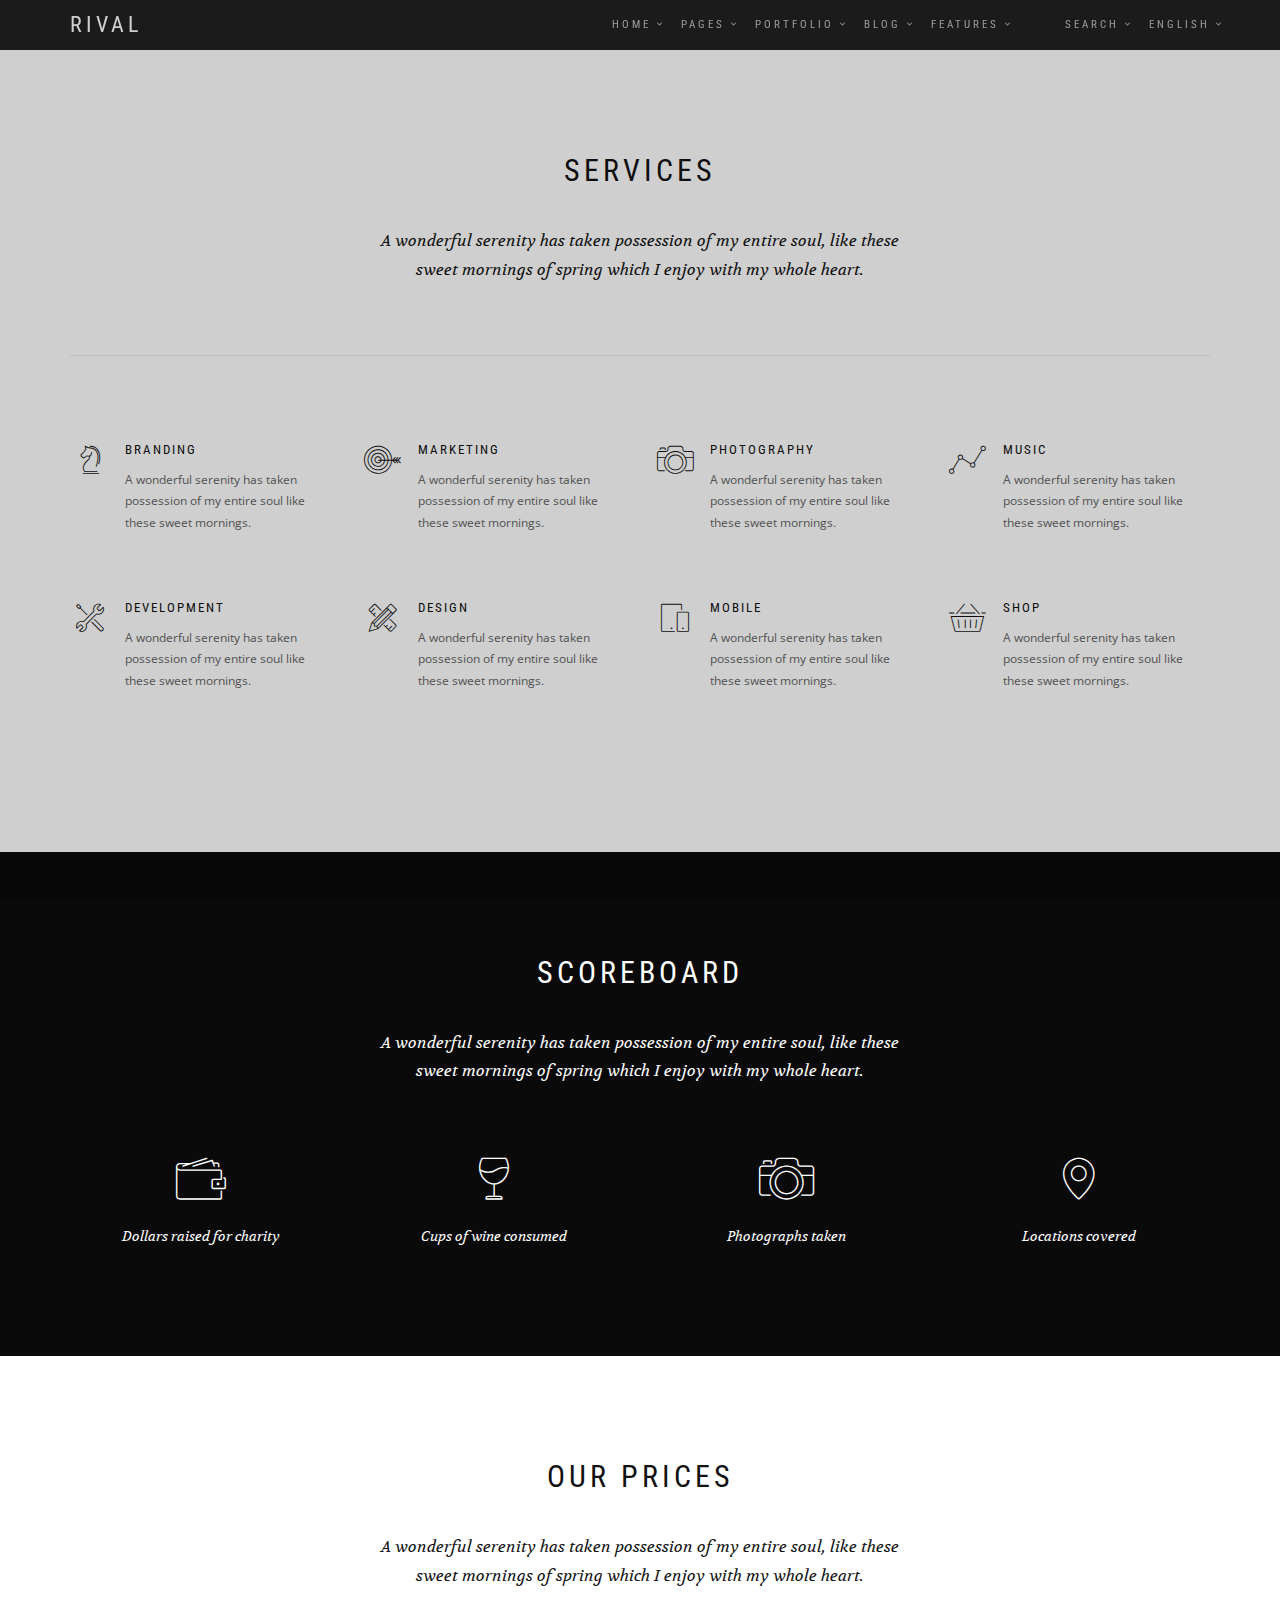
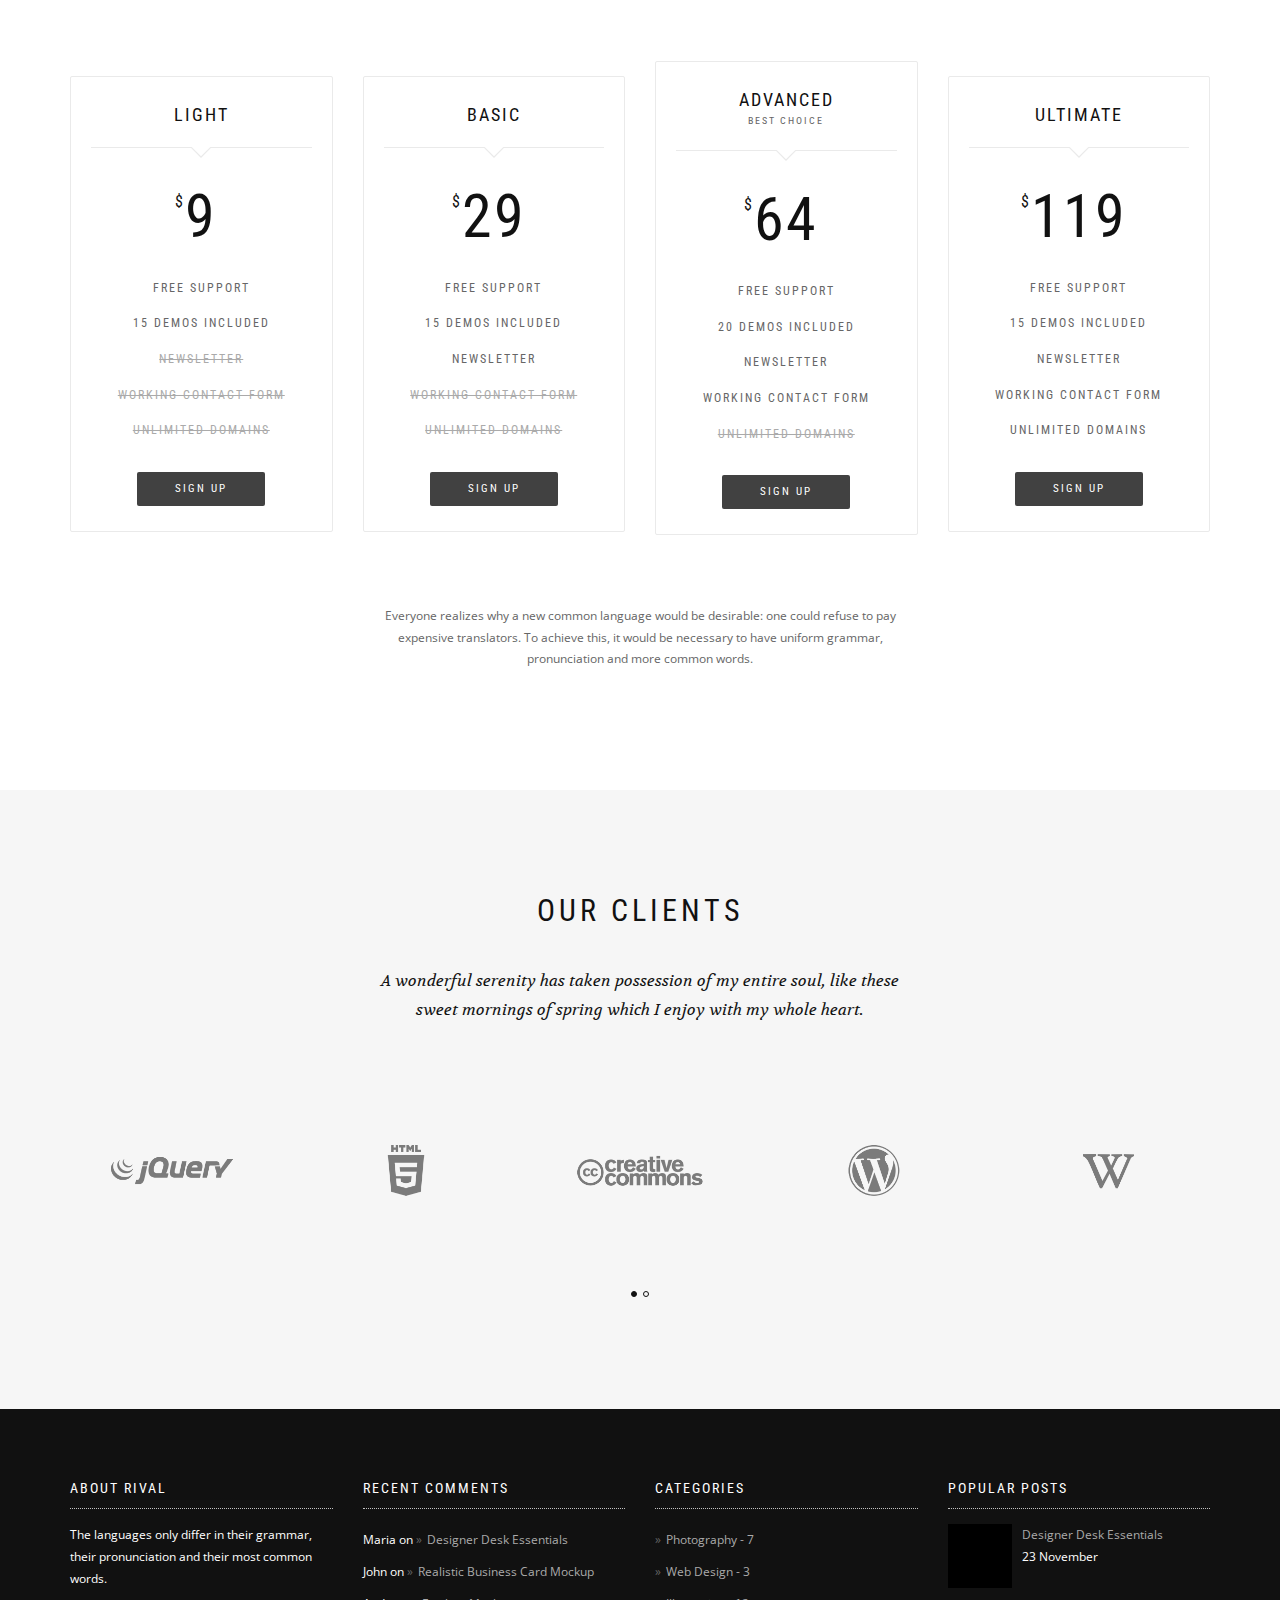
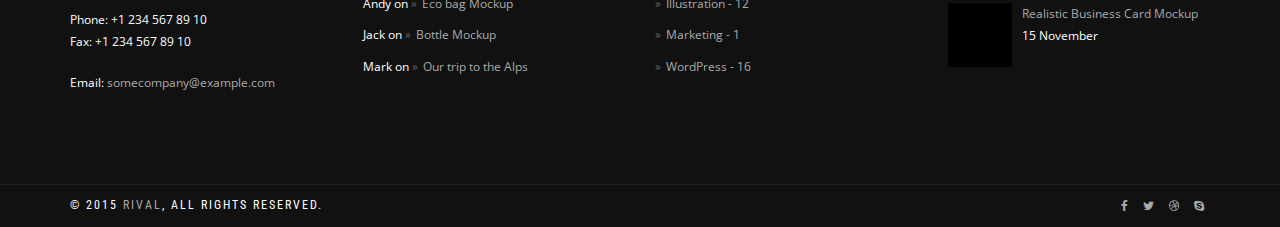
<file: services3.html>
<!DOCTYPE html>
<html lang="en">
<head>
	<meta charset="UTF-8">
	<meta name="viewport" content="width=device-width, initial-scale=1.0">
	<meta name="description" content="">
	<meta name="author" content="">
	
	<title>Rival - Multipurpose Template</title>
	
	<!-- CSS -->
	<link href="assets/bootstrap/css/bootstrap.min.css" rel="stylesheet">
	<link href="assets/css/simpletextrotator.css" rel="stylesheet">
	<link href="assets/css/font-awesome.min.css" rel="stylesheet">
	<link href="assets/css/et-line-font.css" rel="stylesheet">
	<link href="assets/css/magnific-popup.css" rel="stylesheet">
	<link href="assets/css/flexslider.css" rel="stylesheet">
	<link href="assets/css/owl.carousel.css" rel="stylesheet">
	<link href="assets/css/animate.css" rel="stylesheet">
	<link href="assets/css/style.css" rel="stylesheet">
</head>
<body>

	<!-- Preloader -->
	<div class="page-loader">
		<div class="loader">Loading...</div>
	</div>

	<!-- Navigation start -->
	<nav class="navbar navbar-custom navbar-fixed-top" role="navigation">

		<div class="container">
	
			<div class="navbar-header">
				<button type="button" class="navbar-toggle" data-toggle="collapse" data-target="#custom-collapse">
					<span class="sr-only">Toggle navigation</span>
					<span class="icon-bar"></span>
					<span class="icon-bar"></span>
					<span class="icon-bar"></span>
				</button>
				<a class="navbar-brand" href="index.html">Rival</a>
			</div>
	
			<div class="collapse navbar-collapse" id="custom-collapse">
	
				<ul class="nav navbar-nav navbar-right">
	
					<li class="dropdown">
						<a href="#" class="dropdown-toggle" data-toggle="dropdown">Home</a>
						<ul class="dropdown-menu">
	
							<li class="dropdown">
								<a href="#" class="dropdown-toggle" data-toggle="dropdown">One Page</a>
								<ul class="dropdown-menu">
									<li><a href="index.html">Image Parallax 1</a></li>
									<li><a href="index-2.html">Image Parallax 2</a></li>
									<li><a href="index-3.html">Slider Parallax 1</a></li>
									<li><a href="index-4.html">Slider Parallax 2</a></li>
									<li><a href="index-5.html">Text rotator 1</a></li>
									<li><a href="index-6.html">Text rotator 2</a></li>
									<li><a href="index-7.html">Gradient Overlay 1</a></li>
									<li><a href="index-8.html">Gradient Overlay 2</a></li>
									<li><a href="index-9.html">Video background 1</a></li>
									<li><a href="index-10.html">Video background 2</a></li>
								</ul>
							</li>
	
							<li class="dropdown">
								<a href="#" class="dropdown-toggle" data-toggle="dropdown">Multi Page</a>
								<ul class="dropdown-menu">
									<li><a href="mp-index.html">Image Parallax 1</a></li>
									<li><a href="mp-index-2.html">Image Parallax 2</a></li>
									<li><a href="mp-index-3.html">Slider Parallax 1</a></li>
									<li><a href="mp-index-4.html">Slider Parallax 2</a></li>
									<li><a href="mp-index-5.html">Text rotator 1</a></li>
									<li><a href="mp-index-6.html">Text rotator 2</a></li>
									<li><a href="mp-index-7.html">Gradient Overlay 1</a></li>
									<li><a href="mp-index-8.html">Gradient Overlay 2</a></li>
									<li><a href="mp-index-9.html">Video background 1</a></li>
									<li><a href="mp-index-10.html">Video background 2</a></li>
								</ul>
							</li>
	
							<li class="dropdown">
								<a href="#" class="dropdown-toggle" data-toggle="dropdown">Restaurant</a>
								<ul class="dropdown-menu">
									<li><a href="restaurant-index-1.html">Image Parallax</a></li>
									<li><a href="restaurant-index-2.html">Slider Parallax</a></li>
									<li><a href="restaurant-index-3.html">Video background</a></li>
									<li><a href="restaurant-index-4.html">Text rotator</a></li>
								</ul>
							</li>
	
						</ul>
					</li>
	
					<li class="dropdown">
						<a href="#" class="dropdown-toggle" data-toggle="dropdown">Pages</a>
						<ul class="dropdown-menu">
	
							<li class="dropdown">
								<a href="#" class="dropdown-toggle" data-toggle="dropdown">About</a>
								<ul class="dropdown-menu">
									<li><a href="about.html">About 1</a></li>
									<li><a href="about2.html">About 2</a></li>
									<li><a href="about3.html">About 3</a></li>
									<li><a href="about4.html">About 4</a></li>
									<li><a href="about5.html">About 5</a></li>
								</ul>
							</li>
	
							<li class="dropdown">
								<a href="#" class="dropdown-toggle" data-toggle="dropdown">Services</a>
								<ul class="dropdown-menu">
									<li><a href="services.html">Services 1</a></li>
									<li><a href="services2.html">Services 2</a></li>
									<li><a href="services3.html">Services 3</a></li>
								</ul>
							</li>
	
							<li class="dropdown">
								<a href="#" class="dropdown-toggle" data-toggle="dropdown">Pricing</a>
								<ul class="dropdown-menu">
									<li><a href="pricing.html">Pricing 1</a></li>
									<li><a href="pricing2.html">Pricing 2</a></li>
								</ul>
							</li>
	
							<li class="dropdown">
								<a href="#" class="dropdown-toggle" data-toggle="dropdown">Gallery</a>
								<ul class="dropdown-menu">
									<li><a href="gallery-2col.html">2 Columns</a></li>
									<li><a href="gallery-3col.html">3 Columns</a></li>
									<li><a href="gallery-4col.html">4 Columns</a></li>
									<li><a href="gallery-6col.html">6 Columns</a></li>
								</ul>
							</li>
	
							<li class="dropdown">
								<a href="#" class="dropdown-toggle" data-toggle="dropdown">Contact</a>
								<ul class="dropdown-menu">
									<li><a href="contact.html">Contact 1</a></li>
									<li><a href="contact2.html">Contact 2</a></li>
									<li><a href="contact3.html">Contact 3</a></li>
								</ul>
							</li>
	
							<li class="dropdown">
								<a href="#" class="dropdown-toggle" data-toggle="dropdown">Restaurant menu</a>
								<ul class="dropdown-menu">
									<li><a href="restaurant-menu-1.html">Menu 2 Columns</a></li>
									<li><a href="restaurant-menu-2.html">Menu 3 Columns</a></li>
								</ul>
							</li>
	
							<li><a href="page-faq.html">FAQ</a></li>
	
							<li><a href="404.html">Page 404</a></li>
	
						</ul>
					</li>
	
					<li class="dropdown">
						<a href="#" class="dropdown-toggle" data-toggle="dropdown">Portfolio</a>
						<ul class="dropdown-menu" role="menu">
	
							<li class="dropdown">
								<a href="#" class="dropdown-toggle" data-toggle="dropdown">Boxed</a>
								<ul class="dropdown-menu">
									<li><a href="portfolio-boxed-col2.html">2 Columns</a></li>
									<li><a href="portfolio-boxed-col3.html">3 Columns</a></li>
									<li><a href="portfolio-boxed-col4.html">4 Columns</a></li>
									<li><a href="portfolio-boxed-col5.html">5 Columns</a></li>
									<li><a href="portfolio-boxed-hover-black.html">Hover Black</a></li>
									<li><a href="portfolio-boxed-hover-gradient.html">Hover Gradient</a></li>
								</ul>
							</li>
	
							<li class="dropdown">
								<a href="#" class="dropdown-toggle" data-toggle="dropdown">Boxed - Gutter</a>
								<ul class="dropdown-menu">
									<li><a href="portfolio-boxed-gutter-col2.html">2 Columns</a></li>
									<li><a href="portfolio-boxed-gutter-col3.html">3 Columns</a></li>
									<li><a href="portfolio-boxed-gutter-col4.html">4 Columns</a></li>
									<li><a href="portfolio-boxed-gutter-col5.html">5 Columns</a></li>
									<li><a href="portfolio-boxed-gutter-hover-black.html">Hover Black</a></li>
									<li><a href="portfolio-boxed-gutter-hover-gradient.html">Hover Gradient</a></li>
								</ul>
							</li>
	
							<li class="dropdown">
								<a href="#" class="dropdown-toggle" data-toggle="dropdown">Boxed - Masonry</a>
								<ul class="dropdown-menu">
									<li><a href="portfolio-boxed-masonry-col2.html">2 Columns</a></li>
									<li><a href="portfolio-boxed-masonry-col3.html">3 Columns</a></li>
									<li><a href="portfolio-boxed-masonry-col4.html">4 Columns</a></li>
									<li><a href="portfolio-boxed-masonry-col5.html">5 Columns</a></li>
									<li><a href="portfolio-boxed-masonry-hover-black.html">Hover Black</a></li>
									<li><a href="portfolio-boxed-masonry-hover-gradient.html">Hover Gradient</a></li>
								</ul>
							</li>
	
							<li class="dropdown">
								<a href="#" class="dropdown-toggle" data-toggle="dropdown">Wide</a>
								<ul class="dropdown-menu">
									<li><a href="portfolio-wide-col2.html">2 Columns</a></li>
									<li><a href="portfolio-wide-col3.html">3 Columns</a></li>
									<li><a href="portfolio-wide-col4.html">4 Columns</a></li>
									<li><a href="portfolio-wide-col5.html">5 Columns</a></li>
									<li><a href="portfolio-wide-hover-black.html">Hover Black</a></li>
									<li><a href="portfolio-wide-hover-gradient.html">Hover Gradient</a></li>
								</ul>
							</li>
	
							<li class="dropdown">
								<a href="#" class="dropdown-toggle" data-toggle="dropdown">Wide - Gutter</a>
								<ul class="dropdown-menu">
									<li><a href="portfolio-wide-gutter-col2.html">2 Columns</a></li>
									<li><a href="portfolio-wide-gutter-col3.html">3 Columns</a></li>
									<li><a href="portfolio-wide-gutter-col4.html">4 Columns</a></li>
									<li><a href="portfolio-wide-gutter-col5.html">5 Columns</a></li>
									<li><a href="portfolio-wide-gutter-hover-black.html">Hover Black</a></li>
									<li><a href="portfolio-wide-gutter-hover-gradient.html">Hover Gradient</a></li>
								</ul>
							</li>
	
							<li class="dropdown">
								<a href="#" class="dropdown-toggle" data-toggle="dropdown">Wide - Masonry</a>
								<ul class="dropdown-menu">
									<li><a href="portfolio-wide-masonry-col2.html">2 Columns</a></li>
									<li><a href="portfolio-wide-masonry-col3.html">3 Columns</a></li>
									<li><a href="portfolio-wide-masonry-col4.html">4 Columns</a></li>
									<li><a href="portfolio-wide-masonry-col5.html">5 Columns</a></li>
									<li><a href="portfolio-wide-masonry-hover-black.html">Hover Black</a></li>
									<li><a href="portfolio-wide-masonry-hover-gradient.html">Hover Gradient</a></li>
								</ul>
							</li>
	
							<li class="dropdown">
								<a href="#" class="dropdown-toggle" data-toggle="dropdown">Single</a>
								<ul class="dropdown-menu">
									<li><a href="portfolio-single-1.html">Single 1</a></li>
									<li><a href="portfolio-single-2.html">Single 2</a></li>
									<li><a href="portfolio-single-3.html">Single 3</a></li>
									<li><a href="portfolio-single-4.html">Single 4</a></li>
									<li><a href="portfolio-single-5.html">Single 5</a></li>
									<li><a href="portfolio-single-6.html">Single 6</a></li>
									<li><a href="portfolio-single-7.html">Single 7</a></li>
									<li><a href="portfolio-single-8.html">Single 8</a></li>
									<li><a href="portfolio-single-9.html">Single 9</a></li>
								</ul>
							</li>
	
						</ul>
					</li>
	
					<li class="dropdown">
						<a href="#" class="dropdown-toggle" data-toggle="dropdown">Blog</a>
						<ul class="dropdown-menu" role="menu">
	
							<li class="dropdown">
								<a href="#" class="dropdown-toggle" data-toggle="dropdown">Standart</a>
								<ul class="dropdown-menu">
									<li><a href="blog-standart-left.html">Sidebar Left</a></li>
									<li><a href="blog-standart-right.html">Sidebar Right</a></li>
								</ul>
							</li>
	
							<li class="dropdown">
								<a href="#" class="dropdown-toggle" data-toggle="dropdown">Grid</a>
								<ul class="dropdown-menu">
									<li><a href="blog-grid-2col.html">2 Columns</a></li>
									<li><a href="blog-grid-3col.html">3 Columns</a></li>
									<li><a href="blog-grid-4col.html">4 Columns</a></li>
								</ul>
							</li>
	
							<li class="dropdown">
								<a href="#" class="dropdown-toggle" data-toggle="dropdown">Masonry</a>
								<ul class="dropdown-menu">
									<li><a href="blog-grid-masonry-2col.html">2 Columns</a></li>
									<li><a href="blog-grid-masonry-3col.html">3 Columns</a></li>
									<li><a href="blog-grid-masonry-4col.html">4 Columns</a></li>
								</ul>
							</li>
	
							<li class="dropdown">
								<a href="#" class="dropdown-toggle" data-toggle="dropdown">Single</a>
								<ul class="dropdown-menu">
									<li><a href="blog-single-left.html">Sidebar Left</a></li>
									<li><a href="blog-single-right.html">Sidebar Right</a></li>
								</ul>
							</li>
	
						</ul>
					</li>
	
					<li class="dropdown">
						<a href="#" class="dropdown-toggle" data-toggle="dropdown">Features</a>
						<ul class="dropdown-menu" role="menu">
							<li><a href="comp-alerts-wells.html"><i class="fa fa-bolt"></i> Alerts and Wells</a></li>
							<li><a href="comp-buttons.html"><i class="fa fa-link fa-sm"></i> Buttons</a></li>
							<li><a href="comp-collapses-tabs.html"><i class="fa fa-tasks"></i> Collapses &amp; Tabs</a></li>
							<li><a href="comp-content-box.html"><i class="fa fa-list-alt"></i> Contents Box</a></li>
							<li><a href="comp-forms.html"><i class="fa fa-check-square-o"></i> Forms</a></li>
							<li><a href="comp-icons.html"><i class="fa fa-star"></i> Icons</a></li>
							<li><a href="comp-progress-bars.html"><i class="fa fa-server"></i> Progress Bars</a></li>
							<li><a href="comp-typography.html"><i class="fa fa-font"></i> Typography</a></li>
						</ul>
					</li>
	
					<li><a>&nbsp;</a></li>
	
					<li class="dropdown">
						<a href="#" class="dropdown-toggle" data-toggle="dropdown">Search</a>
						<ul class="dropdown-menu" role="menu">
							<li>
								<div class="dropdown-search">
									<form role="form">
										<input type="text" class="form-control" placeholder="Search...">
										<button class="search-btn" type="submit"><i class="fa fa-search"></i></button>
									</form>
								</div>
							</li>
						</ul>
					</li>
	
					<li class="dropdown">
						<a href="#" class="dropdown-toggle" data-toggle="dropdown">English</a>
						<ul class="dropdown-menu" role="menu">
							<li><a href="#">English</a></li>
							<li><a href="#">France</a></li>
							<li><a href="#">Germany</a></li>
						</ul>
					</li>
	
				</ul>
			</div>
	
		</div>

	</nav>
	<!-- Navigation end -->

	<!-- Wrapper start -->
	<div class="main">

		<!-- Alt features start -->
		<section class="module">
			<div class="container">

				<div class="row">

					<div class="col-sm-6 col-sm-offset-3">

						<h1 class="module-title font-alt">Services</h1>
						<div class="module-subtitle font-serif">
							A wonderful serenity has taken possession of my entire soul, like these sweet mornings of spring which I enjoy with my whole heart.
						</div>

					</div>

				</div><!-- .row -->

				<hr class="divider-w pt-20">

				<div class="row mb-60">

					<div class="col-sm-6 col-md-3 col-lg-3">

						<!-- Alt features item start -->
						<div class="alt-features-item">
							<div class="alt-features-icon">
								<span class="icon-strategy"></span>
							</div>
							<h3 class="alt-features-title font-alt">Branding</h3>
							A wonderful serenity has taken possession of my entire soul like these sweet mornings.
						</div>
						<!-- Alt features item end -->

						<!-- Alt features item start -->
						<div class="alt-features-item">
							<div class="alt-features-icon">
								<span class="icon-tools-2"></span>
							</div>
							<h3 class="alt-features-title font-alt">Development</h3>
							A wonderful serenity has taken possession of my entire soul like these sweet mornings.
						</div>
						<!-- Alt features item end -->

					</div><!-- .col -->

					<div class="col-sm-6 col-md-3 col-lg-3">

						<!-- Alt features item start -->
						<div class="alt-features-item">
							<div class="alt-features-icon">
								<span class="icon-target"></span>
							</div>
							<h3 class="alt-features-title font-alt">Marketing</h3>
							A wonderful serenity has taken possession of my entire soul like these sweet mornings.
						</div>
						<!-- Alt features item end -->

						<!-- Alt features item start -->
						<div class="alt-features-item">
							<div class="alt-features-icon">
								<span class="icon-tools"></span>
							</div>
							<h3 class="alt-features-title font-alt">Design</h3>
							A wonderful serenity has taken possession of my entire soul like these sweet mornings.
						</div>
						<!-- Alt features item end -->

					</div><!-- .col -->

					<div class="col-sm-6 col-md-3 col-lg-3">

						<!-- Alt features item start -->
						<div class="alt-features-item">
							<div class="alt-features-icon">
								<span class="icon-camera"></span>
							</div>
							<h3 class="alt-features-title font-alt">Photography</h3>
							A wonderful serenity has taken possession of my entire soul like these sweet mornings.
						</div>
						<!-- Alt features item end -->

						<!-- Alt features item start -->
						<div class="alt-features-item">
							<div class="alt-features-icon">
								<span class="icon-mobile"></span>
							</div>
							<h3 class="alt-features-title font-alt">Mobile</h3>
							A wonderful serenity has taken possession of my entire soul like these sweet mornings.
						</div>
						<!-- Alt features item end -->

					</div><!-- .col -->

					<div class="col-sm-6 col-md-3 col-lg-3">

						<!-- Alt features item start -->
						<div class="alt-features-item">
							<div class="alt-features-icon">
								<span class="icon-linegraph"></span>
							</div>
							<h3 class="alt-features-title font-alt">Music</h3>
							A wonderful serenity has taken possession of my entire soul like these sweet mornings.
						</div>
						<!-- Alt features item end -->

						<!-- Alt features item start -->
						<div class="alt-features-item">
							<div class="alt-features-icon">
								<span class="icon-basket"></span>
							</div>
							<h3 class="alt-features-title font-alt">Shop</h3>
							A wonderful serenity has taken possession of my entire soul like these sweet mornings.
						</div>
						<!-- Alt features item end -->

					</div><!-- .col -->

				</div><!-- .row -->

			</div>
		</section>
		<!-- Alt features end -->

		<!-- Video start -->
		<section class="module module-video bg-dark-30" data-background="assets/images/section-12.jpg">

			<div class="container">

				<div class="row">

					<div class="col-sm-6 col-sm-offset-3">

						<h2 class="module-title font-alt">Scoreboard</h2>
						<div class="module-subtitle font-serif">
							A wonderful serenity has taken possession of my entire soul, like these sweet mornings of spring which I enjoy with my whole heart.
						</div>

					</div>

				</div><!-- .row -->

				<div class="row multi-columns-row">

					<!-- CountTo start -->
					<div class="col-sm-6 col-md-3 col-lg-3">
						<div class="count-item mb-sm-40">
							<div class="count-icon">
								<span class="icon-wallet"></span>
							</div>
							<h3 class="count-to font-alt" data-countto="6543"></h3>
							<h5 class="count-title font-serif">Dollars raised for charity</h5>
						</div>
					</div>
					<!-- CountTo end -->

					<!-- CountTo start -->
					<div class="col-sm-6 col-md-3 col-lg-3">
						<div class="count-item mb-sm-40">
							<div class="count-icon">
								<span class="icon-wine"></span>
							</div>
							<h3 class="count-to font-alt" data-countto="8"></h3>
							<h5 class="count-title font-serif">Cups of wine consumed</h5>
						</div>
					</div>
					<!-- CountTo end -->

					<!-- CountTo start -->
					<div class="col-sm-6 col-md-3 col-lg-3">
						<div class="count-item mb-sm-40">
							<div class="count-icon">
								<span class="icon-camera"></span>
							</div>
							<h3 class="count-to font-alt" data-countto="184"></h3>
							<h5 class="count-title font-serif">Photographs taken</h5>
						</div>
					</div>
					<!-- CountTo end -->

					<!-- CountTo start -->
					<div class="col-sm-6 col-md-3 col-lg-3">
						<div class="count-item mb-sm-40">
							<div class="count-icon">
								<span class="icon-map-pin"></span>
							</div>
							<h3 class="count-to font-alt" data-countto="32"></h3>
							<h5 class="count-title font-serif">Locations covered</h5>
						</div>
					</div>
					<!-- CountTo end -->

				</div><!-- .row -->

			</div>

			<!-- Youtube player start-->
			<div class="video-player" data-property="{videoURL:'https://www.youtube.com/watch?v=UPAr2cSUcFw', containment:'.module-video', startAt:0, mute:false, autoPlay:true, loop:true, opacity:1, showControls:false, showYTLogo:false, vol:25}"></div>
			<!-- Youtube player end -->

		</section>
		<!-- Video end -->

		<!-- Pricing start -->
		<section class="module">
			<div class="container">

				<div class="row">

					<div class="col-sm-6 col-sm-offset-3">

						<h2 class="module-title font-alt">Our Prices</h2>
						<div class="module-subtitle font-serif">
							A wonderful serenity has taken possession of my entire soul, like these sweet mornings of spring which I enjoy with my whole heart.
						</div>

					</div>

				</div>

				<div class="row multi-columns-row">

					<div class="col-sm-6 col-md-3 col-lg-3">

						<div class="price-table font-alt">
							<h4>Light</h4>
							<div class="borderline"></div>
							<p class="price"><span>$</span>9</p>
							<ul class="price-details">
								<li>Free Support</li>
								<li>15 Demos Included</li>
								<li><span>Newsletter</span></li>
								<li><span>Working Contact Form</span></li>
								<li><span>Unlimited Domains</span></li>
							</ul>
							<a href="#" class="btn btn-d btn-round">Sign Up</a>
						</div>

					</div>

					<div class="col-sm-6 col-md-3 col-lg-3">

						<div class="price-table font-alt">
							<h4>Basic</h4>
							<div class="borderline"></div>
							<p class="price"><span>$</span>29</p>
							<ul class="price-details">
								<li>Free Support</li>
								<li>15 Demos Included</li>
								<li>Newsletter</li>
								<li><span>Working Contact Form</span></li>
								<li><span>Unlimited Domains</span></li>
							</ul>
							<a href="#" class="btn btn-d btn-round">Sign Up</a>
						</div>

					</div>

					<div class="col-sm-6 col-md-3 col-lg-3">

						<div class="price-table best font-alt">
							<h4>Advanced</h4>
							<p class="small">Best Choice</p>
							<div class="borderline"></div>
							<p class="price"><span>$</span>64</p>
							<ul class="price-details">
								<li>Free Support</li>
								<li>20 Demos Included</li>
								<li>Newsletter</li>
								<li>Working Contact Form</li>
								<li><span>Unlimited Domains</span></li>
							</ul>
							<a href="#" class="btn btn-d btn-round">Sign Up</a>
						</div>

					</div>

					<div class="col-sm-6 col-md-3 col-lg-3">

						<div class="price-table font-alt">
							<h4>Ultimate</h4>
							<div class="borderline"></div>
							<p class="price"><span>$</span>119</p>
							<ul class="price-details">
								<li>Free Support</li>
								<li>15 Demos Included</li>
								<li>Newsletter</li>
								<li>Working Contact Form</li>
								<li>Unlimited Domains</li>
							</ul>
							<a href="#" class="btn btn-d btn-round">Sign Up</a>
						</div>

					</div>

				</div><!-- .row -->

				<div class="row mt-40">

					<div class="col-sm-6 col-sm-offset-3 align-center">
						<p>Everyone realizes why a new common language would be desirable: one could refuse to pay expensive translators. To achieve this, it would be necessary to have uniform grammar, pronunciation and more common words.</p>
					</div>

				</div><!-- .row -->

			</div>
		</section>
		<!-- Pricing end -->

		<!-- Clients start -->
		<section class="module bg-light">
			<div class="container">

				<div class="row">

					<div class="col-sm-6 col-sm-offset-3">

						<h2 class="module-title font-alt">Our clients</h2>
						<div class="module-subtitle font-serif">
							A wonderful serenity has taken possession of my entire soul, like these sweet mornings of spring which I enjoy with my whole heart.
						</div>

					</div>

				</div><!-- .row -->

				<div class="row">

					<!-- Owl-carousel start -->
					<div class="owl-carousel text-center" data-items="5" data-pagination="true" data-navigation="false">

						<div class="owl-item">
							<!-- Client logo start -->
							<div class="col-sm-12">
								<div class="client-logo">
									<img src="assets/images/client-logo-dark-1.png" alt="">
								</div>
							</div>
							<!--  Client logo end -->
						</div>

						<div class="owl-item">
							<!-- Client logo start -->
							<div class="col-sm-12">
								<div class="client-logo">
									<img src="assets/images/client-logo-dark-2.png" alt="">
								</div>
							</div>
							<!--  Client logo end -->
						</div>

						<div class="owl-item">
							<!-- Client logo start -->
							<div class="col-sm-12">
								<div class="client-logo">
									<img src="assets/images/client-logo-dark-3.png" alt="">
								</div>
							</div>
							<!--  Client logo end -->
						</div>

						<div class="owl-item">
							<!-- Client logo start -->
							<div class="col-sm-12">
								<div class="client-logo">
									<img src="assets/images/client-logo-dark-4.png" alt="">
								</div>
							</div>
							<!--  Client logo end -->
						</div>

						<div class="owl-item">
							<!-- Client logo start -->
							<div class="col-sm-12">
								<div class="client-logo">
									<img src="assets/images/client-logo-dark-5.png" alt="">
								</div>
							</div>
							<!--  Client logo end -->
						</div>

						<div class="owl-item">
							<!-- Client logo start -->
							<div class="col-sm-12">
								<div class="client-logo">
									<img src="assets/images/client-logo-dark-1.png" alt="">
								</div>
							</div>
							<!--  Client logo end -->
						</div>

						<div class="owl-item">
							<!-- Client logo start -->
							<div class="col-sm-12">
								<div class="client-logo">
									<img src="assets/images/client-logo-dark-2.png" alt="">
								</div>
							</div>
							<!--  Client logo end -->
						</div>

						<div class="owl-item">
							<!-- Client logo start -->
							<div class="col-sm-12">
								<div class="client-logo">
									<img src="assets/images/client-logo-dark-3.png" alt="">
								</div>
							</div>
							<!--  Client logo end -->
						</div>

						<div class="owl-item">
							<!-- Client logo start -->
							<div class="col-sm-12">
								<div class="client-logo">
									<img src="assets/images/client-logo-dark-4.png" alt="">
								</div>
							</div>
							<!--  Client logo end -->
						</div>

					</div>
					<!-- Owl-carousel end -->

				</div><!-- .row -->

			</div>
		</section>

		<!-- Widgets start -->
		<div class="module-small bg-dark">
			<div class="container">
	
				<div class="row">
	
					<div class="col-sm-3">
	
						<!-- Widget start -->
						<div class="widget">
							<h5 class="widget-title font-alt">About Rival</h5>
							<p>The languages only differ in their grammar, their pronunciation and their most common words.</p>
							<p>Phone: +1 234 567 89 10<br>Fax: +1 234 567 89 10</p>
							<p>Email: <a href="#">somecompany@example.com</a></p>
						</div>
						<!-- Widget end -->
	
					</div>
	
					<div class="col-sm-3">
	
						<!-- Widget start -->
						<div class="widget">
							<h5 class="widget-title font-alt">Recent Comments</h5>
							<ul class="icon-list">
								<li>Maria on <a href="#">Designer Desk Essentials</a></li>
								<li>John on <a href="#">Realistic Business Card Mockup</a></li>
								<li>Andy on <a href="#">Eco bag Mockup</a></li>
								<li>Jack on <a href="#">Bottle Mockup</a></li>
								<li>Mark on <a href="#">Our trip to the Alps</a></li>
							</ul>
						</div>
						<!-- Widget end -->
	
					</div>
	
					<div class="col-sm-3">
	
						<!-- Widget start -->
						<div class="widget">
							<h5 class="widget-title font-alt">Categories</h5>
							<ul class="icon-list">
								<li><a href="#">Photography - 7</a></li>
								<li><a href="#">Web Design - 3</a></li>
								<li><a href="#">Illustration - 12</a></li>
								<li><a href="#">Marketing - 1</a></li>
								<li><a href="#">WordPress - 16</a></li>
							</ul>
						</div>
						<!-- Widget end -->
	
					</div>
	
					<div class="col-sm-3">
	
						<!-- Widget start -->
						<div class="widget">
							<h5 class="widget-title font-alt">Popular posts</h5>
							<ul class="widget-posts">
	
								<li class="clearfix">
									<div class="widget-posts-image">
										<a href="#"><img src="assets/images/rp-1.jpg" alt=""></a>
									</div>
									<div class="widget-posts-body">
										<div class="widget-posts-title">
											<a href="#">Designer Desk Essentials</a>
										</div>
										<div class="widget-posts-meta">
											23 November
										</div>
									</div>
								</li>
	
								<li class="clearfix">
									<div class="widget-posts-image">
										<a href="#"><img src="assets/images/rp-2.jpg" alt=""></a>
									</div>
									<div class="widget-posts-body">
										<div class="widget-posts-title">
											<a href="#">Realistic Business Card Mockup</a>
										</div>
										<div class="widget-posts-meta">
											15 November
										</div>
									</div>
								</li>
	
							</ul>
						</div>
						<!-- Widget end -->
	
					</div>
	
				</div><!-- .row -->
	
			</div>
		</div>
		<!-- Widgets end -->
	
		<!-- Divider -->
		<hr class="divider-d">
		<!-- Divider -->
	
		<!-- Footer start -->
		<footer class="footer bg-dark">
			<div class="container">
	
				<div class="row">
	
					<div class="col-sm-6">
						<p class="copyright font-alt">© 2015 <a href="index.html">Rival</a>, All Rights Reserved.</p>
					</div>
	
					<div class="col-sm-6">
						<div class="footer-social-links">
							<a href="#"><i class="fa fa-facebook"></i></a>
							<a href="#"><i class="fa fa-twitter"></i></a>
							<a href="#"><i class="fa fa-dribbble"></i></a>
							<a href="#"><i class="fa fa-skype"></i></a>
						</div>
					</div>
	
				</div><!-- .row -->
	
			</div>
		</footer>
		<!-- Footer end -->
	
	</div>
	<!-- Wrapper start -->
	
	<!-- Scroll-up -->
	<div class="scroll-up">
		<a href="#totop"><i class="fa fa-angle-double-up"></i></a>
	</div>
	
	<!-- Javascript files -->
	<script src="assets/js/jquery-2.1.3.min.js"></script>
	<script src="assets/bootstrap/js/bootstrap.min.js"></script>
	<script src="assets/js/jquery.mb.YTPlayer.min.js"></script>
	<script src="assets/js/appear.js"></script>
	<script src="assets/js/jquery.simple-text-rotator.min.js"></script>
	<script src="assets/js/jqBootstrapValidation.js"></script>
	<script src="http://maps.google.com/maps/api/js?sensor=true"></script>
	<script src="assets/js/gmaps.js"></script>
	<script src="assets/js/isotope.pkgd.min.js"></script>
	<script src="assets/js/imagesloaded.pkgd.js"></script>
	<script src="assets/js/jquery.flexslider-min.js"></script>
	<script src="assets/js/jquery.magnific-popup.min.js"></script>
	<script src="assets/js/jquery.fitvids.js"></script>
	<script src="assets/js/smoothscroll.js"></script>
	<script src="assets/js/wow.min.js"></script>
	<script src="assets/js/owl.carousel.min.js"></script>
	<script src="assets/js/contact.js"></script>
	<script src="assets/js/custom.js"></script>

</body>
</html>
</file>
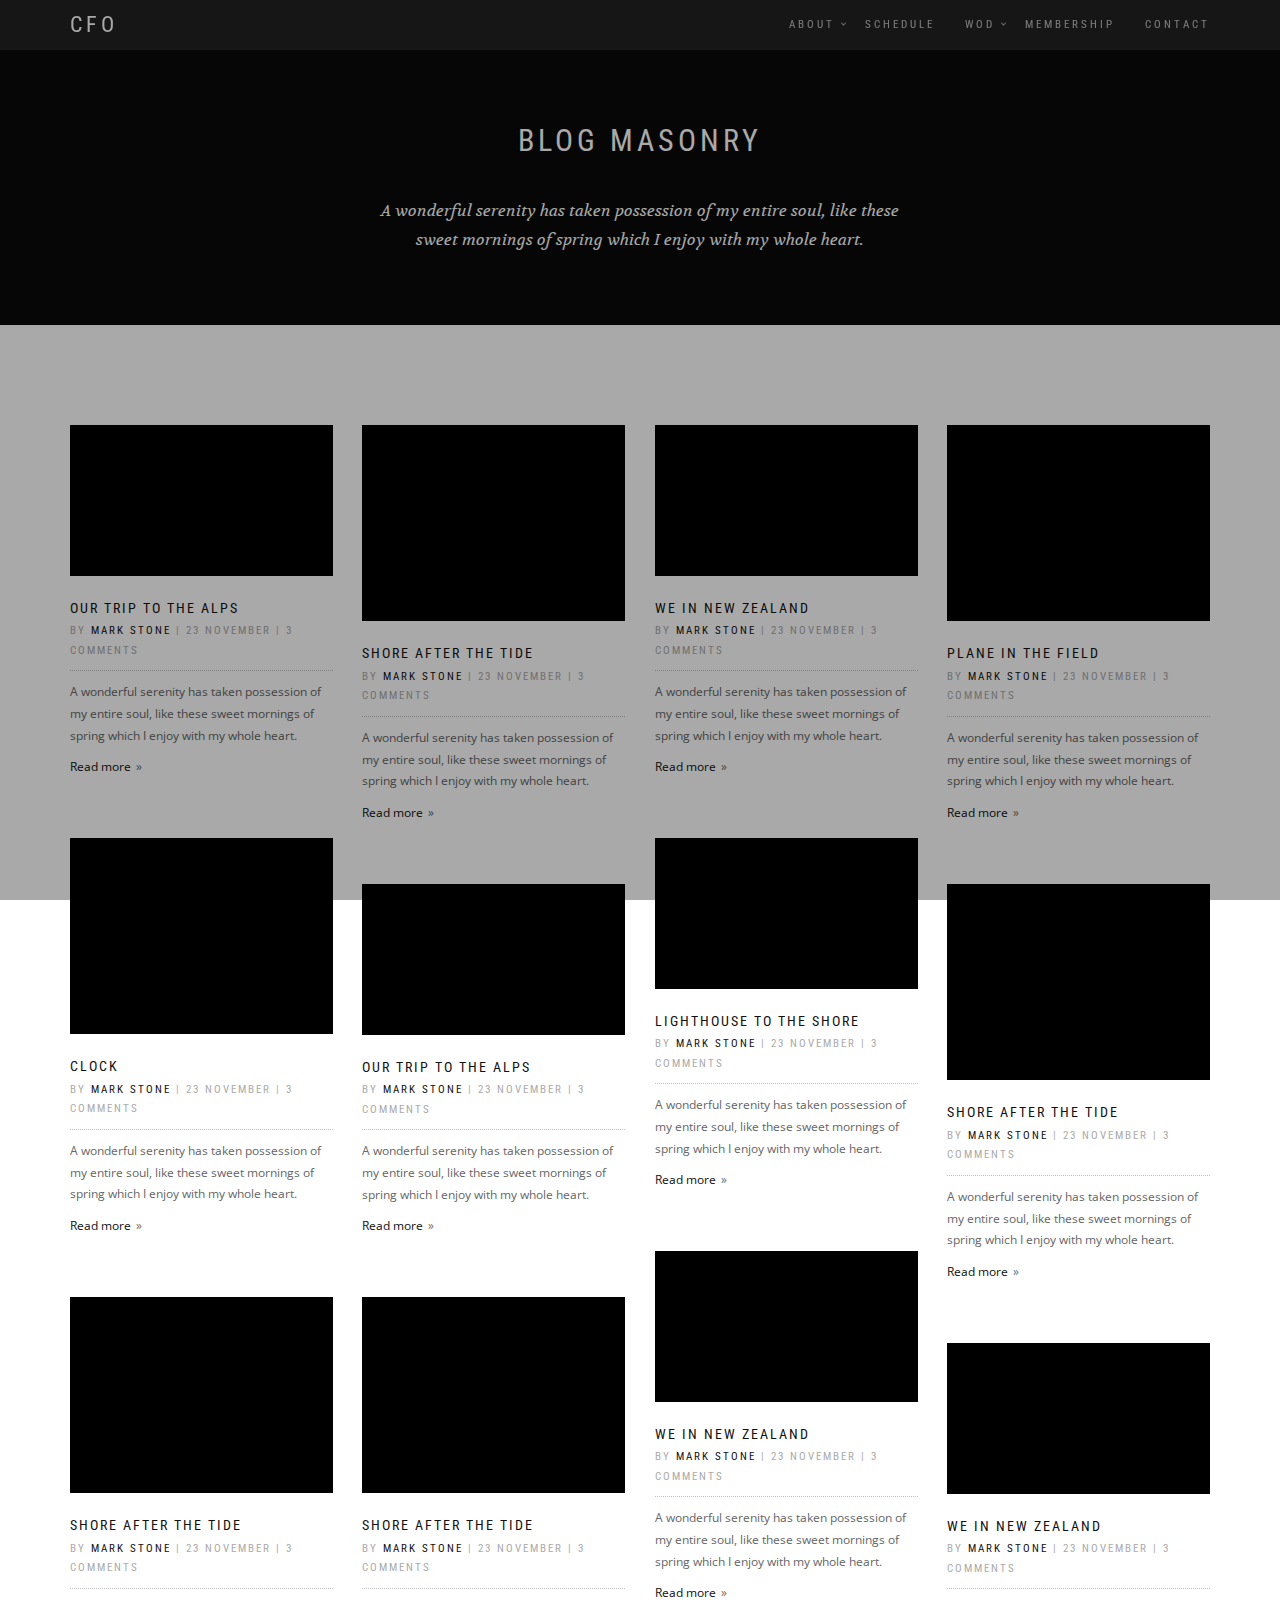
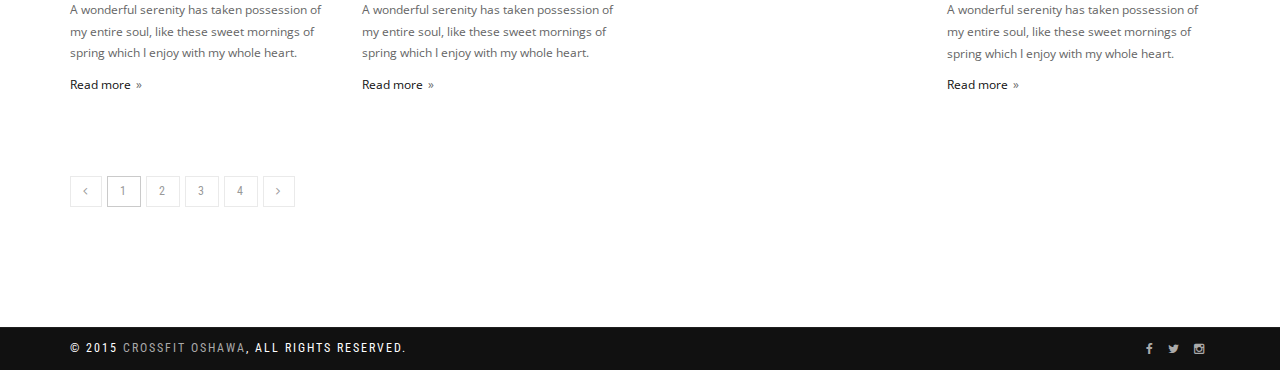
<file: WOD-attollo.html>
<!DOCTYPE html>
<html lang="en">
<head>
	<meta charset="UTF-8">
	<meta name="viewport" content="width=device-width, initial-scale=1.0">
	<meta name="description" content="">
	<meta name="author" content="">
	
	<title>CrossFit Oshawa | Weightlifting</title>
	
	<!-- CSS -->
	<link href="assets/bootstrap/css/bootstrap.min.css" rel="stylesheet">
	<link href="assets/css/simpletextrotator.css" rel="stylesheet">
	<link href="assets/css/font-awesome.min.css" rel="stylesheet">
	<link href="assets/css/et-line-font.css" rel="stylesheet">
	<link href="assets/css/magnific-popup.css" rel="stylesheet">
	<link href="assets/css/flexslider.css" rel="stylesheet">
	<link href="assets/css/owl.carousel.css" rel="stylesheet">
	<link href="assets/css/animate.css" rel="stylesheet">
	<link href="assets/css/style.css" rel="stylesheet">
</head>
<body>

	<!-- Preloader -->
	<div class="page-loader">
		<div class="loader">Loading...</div>
	</div>

	<!-- Navigation start -->
	<nav class="navbar navbar-custom navbar-fixed-top" role="navigation">

		<div class="container">
	
			<div class="navbar-header">
				<button type="button" class="navbar-toggle" data-toggle="collapse" data-target="#custom-collapse">
					<span class="sr-only">Toggle navigation</span>
					<span class="icon-bar"></span>
					<span class="icon-bar"></span>
					<span class="icon-bar"></span>
				</button>
				<a class="navbar-brand" href="index.html">CFO</a>
			</div>
	
			<div class="collapse navbar-collapse" id="custom-collapse">
	
				<ul class="nav navbar-nav navbar-right">

					<li class="dropdown">
						<a href="about.html" class="dropdown-toggle" data-toggle="dropdown">About</a>
						<ul class="dropdown-menu">
							<li class="dropdown">
								<a href="#">CrossFit</a>
							</li>
							<li class="dropdown">
								<a href="about.html">Our Team</a>
							</li>
							<li class="dropdown">
								<a href="faq.html">FAQ</a>
							</li>
						</ul>
					</li>

					<li><a href="schedule.html">Schedule</a></li>

					<li class="dropdown">
						<a href="#" class="dropdown-toggle" data-toggle="dropdown">WOD</a>
						<ul class="dropdown-menu">
							<li class="dropdown">
								<a href="WOD-basic.html">Basic</a>
							</li>
							<li class="dropdown">
								<a href="WOD-attollo.html">Attollo</a>
							</li>
						</ul>
					</li>

					<li><a href="pricing.html">Membership</a></li>
					<li><a href="contact.html">Contact</a></li>	
				</ul>
			</div>
	
		</div>

	</nav>
	<!-- Navigation end -->

	<!-- Wrapper start -->
	<div class="main">

		<!-- Header section start -->
		<section class="module-small bg-dark bg-dark-30" data-background="assets/images/section-8.jpg">
			<div class="container">

				<div class="row">

					<div class="col-sm-6 col-sm-offset-3">

						<h1 class="module-title font-alt">Blog Masonry</h1>
						<div class="module-subtitle font-serif mb-0">
							A wonderful serenity has taken possession of my entire soul, like these sweet mornings of spring which I enjoy with my whole heart.
						</div>

					</div>

				</div><!-- .row -->

			</div>
		</section>
		<!-- Header section end -->

		<!-- Blog masonry start -->
		<section class="module">
			<div class="container">

				<!-- Content column start -->
				<div class="row post-columns post-masonry">

					<!-- Post item start -->
					<div class="col-sm-6 col-md-3 col-lg-3">

						<div class="post">

							<div class="post-thumbnail">
								<a href="blog-single-right.html"><img src="assets/images/post-1.jpg" alt=""></a>
							</div>

							<div class="post-header font-alt">
								<h2 class="post-title"><a href="blog-single-right.html">Our trip to the Alps</a></h2>
								<div class="post-meta">
									By <a href="#">Mark Stone</a> | 23 November | 3 Comments
								</div>
							</div>

							<div class="post-entry">
								<p>A wonderful serenity has taken possession of my entire soul, like these sweet mornings of spring which I enjoy with my whole heart.</p>
							</div>

							<div class="post-more">
								<a href="blog-single-right.html" class="more-link">Read more</a>
							</div>

						</div>

					</div>
					<!-- Post item end -->

					<!-- Post item start -->
					<div class="col-sm-6 col-md-3 col-lg-3">

						<div class="post">

							<div class="post-thumbnail">
								<a href="blog-single-right.html"><img src="assets/images/post-masonry-1.jpg" alt=""></a>
							</div>

							<div class="post-header font-alt">
								<h2 class="post-title"><a href="blog-single-right.html">Shore after the tide</a></h2>
								<div class="post-meta">
									By <a href="#">Mark Stone</a> | 23 November | 3 Comments
								</div>
							</div>

							<div class="post-entry">
								<p>A wonderful serenity has taken possession of my entire soul, like these sweet mornings of spring which I enjoy with my whole heart.</p>
							</div>

							<div class="post-more">
								<a href="blog-single-right.html" class="more-link">Read more</a>
							</div>

						</div>

					</div>
					<!-- Post item end -->

					<!-- Post item start -->
					<div class="col-sm-6 col-md-3 col-lg-3">

						<div class="post">

							<div class="post-thumbnail">
								<a href="blog-single-right.html"><img src="assets/images/post-2.jpg" alt=""></a>
							</div>

							<div class="post-header font-alt">
								<h2 class="post-title"><a href="blog-single-right.html">We in New Zealand</a></h2>
								<div class="post-meta">
									By <a href="#">Mark Stone</a> | 23 November | 3 Comments
								</div>
							</div>

							<div class="post-entry">
								<p>A wonderful serenity has taken possession of my entire soul, like these sweet mornings of spring which I enjoy with my whole heart.</p>
							</div>

							<div class="post-more">
								<a href="blog-single-right.html" class="more-link">Read more</a>
							</div>

						</div>

					</div>
					<!-- Post item end -->

					<!-- Post item start -->
					<div class="col-sm-6 col-md-3 col-lg-3">

						<div class="post">

							<div class="post-thumbnail">
								<a href="blog-single-right.html"><img src="assets/images/post-masonry-2.jpg" alt=""></a>
							</div>

							<div class="post-header font-alt">
								<h2 class="post-title"><a href="blog-single-right.html">Plane in the field</a></h2>
								<div class="post-meta">
									By <a href="#">Mark Stone</a> | 23 November | 3 Comments
								</div>
							</div>

							<div class="post-entry">
								<p>A wonderful serenity has taken possession of my entire soul, like these sweet mornings of spring which I enjoy with my whole heart.</p>
							</div>

							<div class="post-more">
								<a href="blog-single-right.html" class="more-link">Read more</a>
							</div>

						</div>

					</div>
					<!-- Post item end -->

					<!-- Post item start -->
					<div class="col-sm-6 col-md-3 col-lg-3">

						<div class="post">

							<div class="post-thumbnail">
								<a href="blog-single-right.html"><img src="assets/images/post-masonry-3.jpg" alt=""></a>
							</div>

							<div class="post-header font-alt">
								<h2 class="post-title"><a href="blog-single-right.html">Clock</a></h2>
								<div class="post-meta">
									By <a href="#">Mark Stone</a> | 23 November | 3 Comments
								</div>
							</div>

							<div class="post-entry">
								<p>A wonderful serenity has taken possession of my entire soul, like these sweet mornings of spring which I enjoy with my whole heart.</p>
							</div>

							<div class="post-more">
								<a href="blog-single-right.html" class="more-link">Read more</a>
							</div>

						</div>

					</div>
					<!-- Post item end -->

					<!-- Post item start -->
					<div class="col-sm-6 col-md-3 col-lg-3">

						<div class="post">

							<div class="post-thumbnail">
								<a href="blog-single-right.html"><img src="assets/images/post-3.jpg" alt=""></a>
							</div>

							<div class="post-header font-alt">
								<h2 class="post-title"><a href="blog-single-right.html">Lighthouse to the shore</a></h2>
								<div class="post-meta">
									By <a href="#">Mark Stone</a> | 23 November | 3 Comments
								</div>
							</div>

							<div class="post-entry">
								<p>A wonderful serenity has taken possession of my entire soul, like these sweet mornings of spring which I enjoy with my whole heart.</p>
							</div>

							<div class="post-more">
								<a href="blog-single-right.html" class="more-link">Read more</a>
							</div>

						</div>

					</div>
					<!-- Post item end -->

					<!-- Post item start -->
					<div class="col-sm-6 col-md-3 col-lg-3">

						<div class="post">

							<div class="post-thumbnail">
								<a href="blog-single-right.html"><img src="assets/images/post-4.jpg" alt=""></a>
							</div>

							<div class="post-header font-alt">
								<h2 class="post-title"><a href="blog-single-right.html">Our trip to the Alps</a></h2>
								<div class="post-meta">
									By <a href="#">Mark Stone</a> | 23 November | 3 Comments
								</div>
							</div>

							<div class="post-entry">
								<p>A wonderful serenity has taken possession of my entire soul, like these sweet mornings of spring which I enjoy with my whole heart.</p>
							</div>

							<div class="post-more">
								<a href="blog-single-right.html" class="more-link">Read more</a>
							</div>

						</div>

					</div>
					<!-- Post item end -->

					<!-- Post item start -->
					<div class="col-sm-6 col-md-3 col-lg-3">

						<div class="post">

							<div class="post-thumbnail">
								<a href="blog-single-right.html"><img src="assets/images/post-masonry-4.jpg" alt=""></a>
							</div>

							<div class="post-header font-alt">
								<h2 class="post-title"><a href="blog-single-right.html">Shore after the tide</a></h2>
								<div class="post-meta">
									By <a href="#">Mark Stone</a> | 23 November | 3 Comments
								</div>
							</div>

							<div class="post-entry">
								<p>A wonderful serenity has taken possession of my entire soul, like these sweet mornings of spring which I enjoy with my whole heart.</p>
							</div>

							<div class="post-more">
								<a href="blog-single-right.html" class="more-link">Read more</a>
							</div>

						</div>

					</div>
					<!-- Post item end -->

					<!-- Post item start -->
					<div class="col-sm-6 col-md-3 col-lg-3">

						<div class="post">

							<div class="post-thumbnail">
								<a href="blog-single-right.html"><img src="assets/images/post-5.jpg" alt=""></a>
							</div>

							<div class="post-header font-alt">
								<h2 class="post-title"><a href="blog-single-right.html">We in New Zealand</a></h2>
								<div class="post-meta">
									By <a href="#">Mark Stone</a> | 23 November | 3 Comments
								</div>
							</div>

							<div class="post-entry">
								<p>A wonderful serenity has taken possession of my entire soul, like these sweet mornings of spring which I enjoy with my whole heart.</p>
							</div>

							<div class="post-more">
								<a href="blog-single-right.html" class="more-link">Read more</a>
							</div>

						</div>

					</div>
					<!-- Post item end -->

					<!-- Post item start -->
					<div class="col-sm-6 col-md-3 col-lg-3">

						<div class="post">

							<div class="post-thumbnail">
								<a href="blog-single-right.html"><img src="assets/images/post-masonry-4.jpg" alt=""></a>
							</div>

							<div class="post-header font-alt">
								<h2 class="post-title"><a href="blog-single-right.html">Shore after the tide</a></h2>
								<div class="post-meta">
									By <a href="#">Mark Stone</a> | 23 November | 3 Comments
								</div>
							</div>

							<div class="post-entry">
								<p>A wonderful serenity has taken possession of my entire soul, like these sweet mornings of spring which I enjoy with my whole heart.</p>
							</div>

							<div class="post-more">
								<a href="blog-single-right.html" class="more-link">Read more</a>
							</div>

						</div>

					</div>
					<!-- Post item end -->

					<!-- Post item start -->
					<div class="col-sm-6 col-md-3 col-lg-3">

						<div class="post">

							<div class="post-thumbnail">
								<a href="blog-single-right.html"><img src="assets/images/post-masonry-1.jpg" alt=""></a>
							</div>

							<div class="post-header font-alt">
								<h2 class="post-title"><a href="blog-single-right.html">Shore after the tide</a></h2>
								<div class="post-meta">
									By <a href="#">Mark Stone</a> | 23 November | 3 Comments
								</div>
							</div>

							<div class="post-entry">
								<p>A wonderful serenity has taken possession of my entire soul, like these sweet mornings of spring which I enjoy with my whole heart.</p>
							</div>

							<div class="post-more">
								<a href="blog-single-right.html" class="more-link">Read more</a>
							</div>

						</div>

					</div>
					<!-- Post item end -->

					<!-- Post item start -->
					<div class="col-sm-6 col-md-3 col-lg-3">

						<div class="post">

							<div class="post-thumbnail">
								<a href="blog-single-right.html"><img src="assets/images/post-1.jpg" alt=""></a>
							</div>

							<div class="post-header font-alt">
								<h2 class="post-title"><a href="blog-single-right.html">We in New Zealand</a></h2>
								<div class="post-meta">
									By <a href="#">Mark Stone</a> | 23 November | 3 Comments
								</div>
							</div>

							<div class="post-entry">
								<p>A wonderful serenity has taken possession of my entire soul, like these sweet mornings of spring which I enjoy with my whole heart.</p>
							</div>

							<div class="post-more">
								<a href="blog-single-right.html" class="more-link">Read more</a>
							</div>

						</div>

					</div>
					<!-- Post item end -->

				</div>
				<!-- Content column start -->

				<!-- Pagination start-->
				<div class="pagination font-alt">
					<a href="#"><i class="fa fa-angle-left"></i></a>
					<a href="#" class="active">1</a>
					<a href="#">2</a>
					<a href="#">3</a>
					<a href="#">4</a>
					<a href="#"><i class="fa fa-angle-right"></i></a>
				</div>
				<!-- Pagination end -->

			</div>
		</section>
		<!-- Blog masonry start -->

	
		<!-- Divider -->
		<hr class="divider-d">
		<!-- Divider -->
	
		<!-- Footer start -->
		<footer class="footer bg-dark">
			<div class="container">
	
				<div class="row">
	
					<div class="col-sm-6">
						<p class="copyright font-alt">© 2015 <a href="index.html">CrossFit Oshawa</a>, All Rights Reserved.</p>
					</div>
	
					<div class="col-sm-6">
						<div class="footer-social-links">
							<a href="www.facebook.com/crossfitoshawa"><i class="fa fa-facebook"></i></a>
							<a href="www.twitter.com/crossfitoshawa"><i class="fa fa-twitter"></i></a>
							<a href="www.instagram.com/crossfit_oshawa"><i class="fa fa-instagram"></i></a>
						</div>
					</div>
	
				</div><!-- .row -->
	
			</div>
		</footer>
		<!-- Footer end -->
	
	</div>
	<!-- Wrapper start -->
	
	<!-- Scroll-up -->
	<div class="scroll-up">
		<a href="#totop"><i class="fa fa-angle-double-up"></i></a>
	</div>
	
	<!-- Javascript files -->
	<script src="assets/js/jquery-2.1.3.min.js"></script>
	<script src="assets/bootstrap/js/bootstrap.min.js"></script>
	<script src="assets/js/jquery.mb.YTPlayer.min.js"></script>
	<script src="assets/js/appear.js"></script>
	<script src="assets/js/jquery.simple-text-rotator.min.js"></script>
	<script src="assets/js/jqBootstrapValidation.js"></script>
	<script src="http://maps.google.com/maps/api/js?sensor=true"></script>
	<script src="assets/js/gmaps.js"></script>
	<script src="assets/js/isotope.pkgd.min.js"></script>
	<script src="assets/js/imagesloaded.pkgd.js"></script>
	<script src="assets/js/jquery.flexslider-min.js"></script>
	<script src="assets/js/jquery.magnific-popup.min.js"></script>
	<script src="assets/js/jquery.fitvids.js"></script>
	<script src="assets/js/smoothscroll.js"></script>
	<script src="assets/js/wow.min.js"></script>
	<script src="assets/js/owl.carousel.min.js"></script>
	<script src="assets/js/contact.js"></script>
	<script src="assets/js/custom.js"></script>

</body>
</html>
</file>
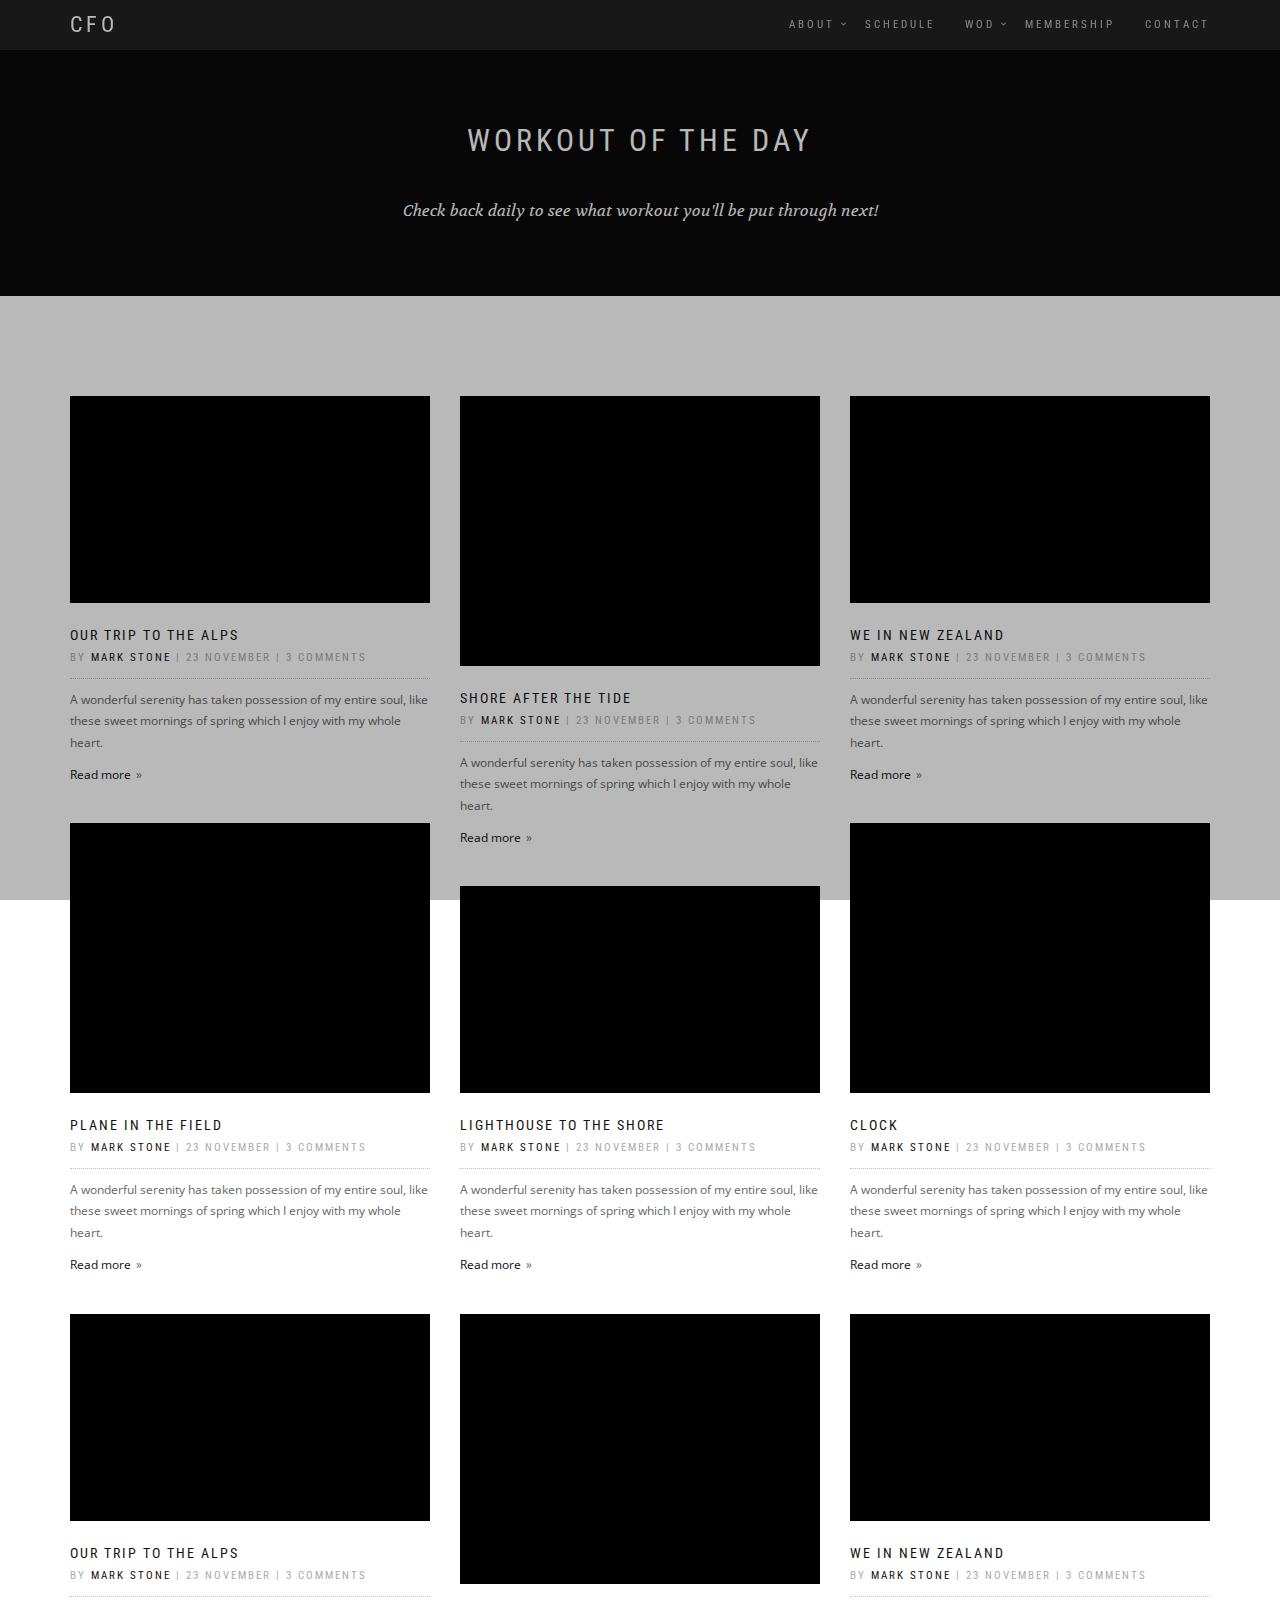
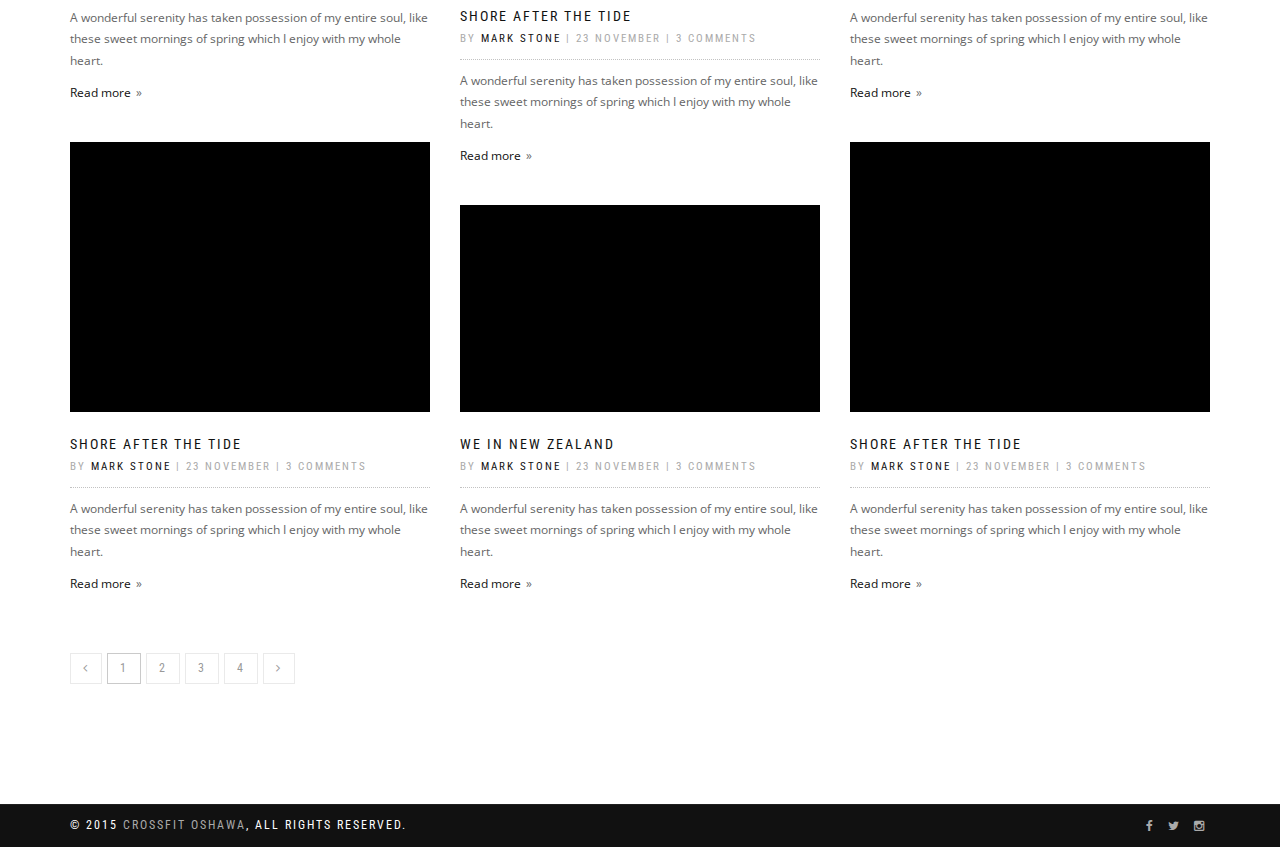
<file: WOD-basic.html>
<!DOCTYPE html>
<html lang="en">
<head>
	<meta charset="UTF-8">
	<meta name="viewport" content="width=device-width, initial-scale=1.0">
	<meta name="description" content="">
	<meta name="author" content="">
	
	<title>CrossFit Oshawa | Workout of the Day </title>
	
	<!-- CSS -->
	<link href="assets/bootstrap/css/bootstrap.min.css" rel="stylesheet">
	<link href="assets/css/simpletextrotator.css" rel="stylesheet">
	<link href="assets/css/font-awesome.min.css" rel="stylesheet">
	<link href="assets/css/et-line-font.css" rel="stylesheet">
	<link href="assets/css/magnific-popup.css" rel="stylesheet">
	<link href="assets/css/flexslider.css" rel="stylesheet">
	<link href="assets/css/owl.carousel.css" rel="stylesheet">
	<link href="assets/css/animate.css" rel="stylesheet">
	<link href="assets/css/style.css" rel="stylesheet">
</head>
<body>

	<!-- Preloader -->
	<div class="page-loader">
		<div class="loader">Loading...</div>
	</div>

	<!-- Navigation start -->
	<nav class="navbar navbar-custom navbar-fixed-top" role="navigation">

		<div class="container">
	
			<div class="navbar-header">
				<button type="button" class="navbar-toggle" data-toggle="collapse" data-target="#custom-collapse">
					<span class="sr-only">Toggle navigation</span>
					<span class="icon-bar"></span>
					<span class="icon-bar"></span>
					<span class="icon-bar"></span>
				</button>
				<a class="navbar-brand" href="index.html">CFO</a>
			</div>
	
			<div class="collapse navbar-collapse" id="custom-collapse">
	
				<ul class="nav navbar-nav navbar-right">

					<li class="dropdown">
						<a href="about.html" class="dropdown-toggle" data-toggle="dropdown">About</a>
						<ul class="dropdown-menu">
							<li class="dropdown">
								<a href="#">CrossFit</a>
							</li>
							<li class="dropdown">
								<a href="about.html">Our Team</a>
							</li>
							<li class="dropdown">
								<a href="faq.html">FAQ</a>
							</li>
						</ul>
					</li>

					<li><a href="schedule.html">Schedule</a></li>

					<li class="dropdown">
						<a href="services2.html" class="dropdown-toggle" data-toggle="dropdown">WOD</a>
						<ul class="dropdown-menu">
							<li class="dropdown">
								<a href="WOD-basic.html">Basic</a>
							</li>
							<li class="dropdown">
								<a href="WOD-attollo.html">Attollo</a>
							</li>
						</ul>
					</li>

					<li><a href="pricing.html">Membership</a></li>
					<li><a href="contact.html">Contact</a></li>	
				</ul>
			</div>
	
		</div>

	</nav>
	<!-- Navigation end -->

	<!-- Wrapper start -->
	<div class="main">

		<!-- Header section start -->
		<section class="module-small bg-dark bg-dark-30" data-background="assets/images/section-8.jpg">
			<div class="container">

				<div class="row">

					<div class="col-sm-6 col-sm-offset-3">

						<h1 class="module-title font-alt">Workout of the Day</h1>
						<div class="module-subtitle font-serif mb-0">
							Check back daily to see what workout you'll be put through next! 
						</div>

					</div>

				</div><!-- .row -->

			</div>
		</section>
		<!-- Header section end -->

		<!-- Blog masonry start -->
		<section class="module">
			<div class="container">

				<!-- Content column start -->
				<div class="row post-columns post-masonry">

					<!-- Post item start -->
					<div class="col-sm-6 col-md-4 col-lg-4">

						<div class="post">

							<div class="post-thumbnail">
								<a href="blog-single-right.html"><img src="assets/images/post-1.jpg" alt=""></a>
							</div>

							<div class="post-header font-alt">
								<h2 class="post-title"><a href="blog-single-right.html">Our trip to the Alps</a></h2>
								<div class="post-meta">
									By <a href="#">Mark Stone</a> | 23 November | 3 Comments
								</div>
							</div>

							<div class="post-entry">
								<p>A wonderful serenity has taken possession of my entire soul, like these sweet mornings of spring which I enjoy with my whole heart.</p>
							</div>

							<div class="post-more">
								<a href="blog-single-right.html" class="more-link">Read more</a>
							</div>

						</div>

					</div>
					<!-- Post item end -->

					<!-- Post item start -->
					<div class="col-sm-6 col-md-4 col-lg-4">

						<div class="post">

							<div class="post-thumbnail">
								<a href="blog-single-right.html"><img src="assets/images/post-masonry-1.jpg" alt=""></a>
							</div>

							<div class="post-header font-alt">
								<h2 class="post-title"><a href="blog-single-right.html">Shore after the tide</a></h2>
								<div class="post-meta">
									By <a href="#">Mark Stone</a> | 23 November | 3 Comments
								</div>
							</div>

							<div class="post-entry">
								<p>A wonderful serenity has taken possession of my entire soul, like these sweet mornings of spring which I enjoy with my whole heart.</p>
							</div>

							<div class="post-more">
								<a href="blog-single-right.html" class="more-link">Read more</a>
							</div>

						</div>

					</div>
					<!-- Post item end -->

					<!-- Post item start -->
					<div class="col-sm-6 col-md-4 col-lg-4">

						<div class="post">

							<div class="post-thumbnail">
								<a href="blog-single-right.html"><img src="assets/images/post-2.jpg" alt=""></a>
							</div>

							<div class="post-header font-alt">
								<h2 class="post-title"><a href="blog-single-right.html">We in New Zealand</a></h2>
								<div class="post-meta">
									By <a href="#">Mark Stone</a> | 23 November | 3 Comments
								</div>
							</div>

							<div class="post-entry">
								<p>A wonderful serenity has taken possession of my entire soul, like these sweet mornings of spring which I enjoy with my whole heart.</p>
							</div>

							<div class="post-more">
								<a href="blog-single-right.html" class="more-link">Read more</a>
							</div>

						</div>

					</div>
					<!-- Post item end -->

					<!-- Post item start -->
					<div class="col-sm-6 col-md-4 col-lg-4">

						<div class="post">

							<div class="post-thumbnail">
								<a href="blog-single-right.html"><img src="assets/images/post-masonry-2.jpg" alt=""></a>
							</div>

							<div class="post-header font-alt">
								<h2 class="post-title"><a href="blog-single-right.html">Plane in the field</a></h2>
								<div class="post-meta">
									By <a href="#">Mark Stone</a> | 23 November | 3 Comments
								</div>
							</div>

							<div class="post-entry">
								<p>A wonderful serenity has taken possession of my entire soul, like these sweet mornings of spring which I enjoy with my whole heart.</p>
							</div>

							<div class="post-more">
								<a href="blog-single-right.html" class="more-link">Read more</a>
							</div>

						</div>

					</div>
					<!-- Post item end -->

					<!-- Post item start -->
					<div class="col-sm-6 col-md-4 col-lg-4">

						<div class="post">

							<div class="post-thumbnail">
								<a href="blog-single-right.html"><img src="assets/images/post-masonry-3.jpg" alt=""></a>
							</div>

							<div class="post-header font-alt">
								<h2 class="post-title"><a href="blog-single-right.html">Clock</a></h2>
								<div class="post-meta">
									By <a href="#">Mark Stone</a> | 23 November | 3 Comments
								</div>
							</div>

							<div class="post-entry">
								<p>A wonderful serenity has taken possession of my entire soul, like these sweet mornings of spring which I enjoy with my whole heart.</p>
							</div>

							<div class="post-more">
								<a href="blog-single-right.html" class="more-link">Read more</a>
							</div>

						</div>

					</div>
					<!-- Post item end -->

					<!-- Post item start -->
					<div class="col-sm-6 col-md-4 col-lg-4">

						<div class="post">

							<div class="post-thumbnail">
								<a href="blog-single-right.html"><img src="assets/images/post-3.jpg" alt=""></a>
							</div>

							<div class="post-header font-alt">
								<h2 class="post-title"><a href="blog-single-right.html">Lighthouse to the shore</a></h2>
								<div class="post-meta">
									By <a href="#">Mark Stone</a> | 23 November | 3 Comments
								</div>
							</div>

							<div class="post-entry">
								<p>A wonderful serenity has taken possession of my entire soul, like these sweet mornings of spring which I enjoy with my whole heart.</p>
							</div>

							<div class="post-more">
								<a href="blog-single-right.html" class="more-link">Read more</a>
							</div>

						</div>

					</div>
					<!-- Post item end -->

					<!-- Post item start -->
					<div class="col-sm-6 col-md-4 col-lg-4">

						<div class="post">

							<div class="post-thumbnail">
								<a href="blog-single-right.html"><img src="assets/images/post-4.jpg" alt=""></a>
							</div>

							<div class="post-header font-alt">
								<h2 class="post-title"><a href="blog-single-right.html">Our trip to the Alps</a></h2>
								<div class="post-meta">
									By <a href="#">Mark Stone</a> | 23 November | 3 Comments
								</div>
							</div>

							<div class="post-entry">
								<p>A wonderful serenity has taken possession of my entire soul, like these sweet mornings of spring which I enjoy with my whole heart.</p>
							</div>

							<div class="post-more">
								<a href="blog-single-right.html" class="more-link">Read more</a>
							</div>

						</div>

					</div>
					<!-- Post item end -->

					<!-- Post item start -->
					<div class="col-sm-6 col-md-4 col-lg-4">

						<div class="post">

							<div class="post-thumbnail">
								<a href="blog-single-right.html"><img src="assets/images/post-masonry-4.jpg" alt=""></a>
							</div>

							<div class="post-header font-alt">
								<h2 class="post-title"><a href="blog-single-right.html">Shore after the tide</a></h2>
								<div class="post-meta">
									By <a href="#">Mark Stone</a> | 23 November | 3 Comments
								</div>
							</div>

							<div class="post-entry">
								<p>A wonderful serenity has taken possession of my entire soul, like these sweet mornings of spring which I enjoy with my whole heart.</p>
							</div>

							<div class="post-more">
								<a href="blog-single-right.html" class="more-link">Read more</a>
							</div>

						</div>

					</div>
					<!-- Post item end -->

					<!-- Post item start -->
					<div class="col-sm-6 col-md-4 col-lg-4">

						<div class="post">

							<div class="post-thumbnail">
								<a href="blog-single-right.html"><img src="assets/images/post-5.jpg" alt=""></a>
							</div>

							<div class="post-header font-alt">
								<h2 class="post-title"><a href="blog-single-right.html">We in New Zealand</a></h2>
								<div class="post-meta">
									By <a href="#">Mark Stone</a> | 23 November | 3 Comments
								</div>
							</div>

							<div class="post-entry">
								<p>A wonderful serenity has taken possession of my entire soul, like these sweet mornings of spring which I enjoy with my whole heart.</p>
							</div>

							<div class="post-more">
								<a href="blog-single-right.html" class="more-link">Read more</a>
							</div>

						</div>

					</div>
					<!-- Post item end -->

					<!-- Post item start -->
					<div class="col-sm-6 col-md-4 col-lg-4">

						<div class="post">

							<div class="post-thumbnail">
								<a href="blog-single-right.html"><img src="assets/images/post-masonry-4.jpg" alt=""></a>
							</div>

							<div class="post-header font-alt">
								<h2 class="post-title"><a href="blog-single-right.html">Shore after the tide</a></h2>
								<div class="post-meta">
									By <a href="#">Mark Stone</a> | 23 November | 3 Comments
								</div>
							</div>

							<div class="post-entry">
								<p>A wonderful serenity has taken possession of my entire soul, like these sweet mornings of spring which I enjoy with my whole heart.</p>
							</div>

							<div class="post-more">
								<a href="blog-single-right.html" class="more-link">Read more</a>
							</div>

						</div>

					</div>
					<!-- Post item end -->

					<!-- Post item start -->
					<div class="col-sm-6 col-md-4 col-lg-4">

						<div class="post">

							<div class="post-thumbnail">
								<a href="blog-single-right.html"><img src="assets/images/post-masonry-1.jpg" alt=""></a>
							</div>

							<div class="post-header font-alt">
								<h2 class="post-title"><a href="blog-single-right.html">Shore after the tide</a></h2>
								<div class="post-meta">
									By <a href="#">Mark Stone</a> | 23 November | 3 Comments
								</div>
							</div>

							<div class="post-entry">
								<p>A wonderful serenity has taken possession of my entire soul, like these sweet mornings of spring which I enjoy with my whole heart.</p>
							</div>

							<div class="post-more">
								<a href="blog-single-right.html" class="more-link">Read more</a>
							</div>

						</div>

					</div>
					<!-- Post item end -->

					<!-- Post item start -->
					<div class="col-sm-6 col-md-4 col-lg-4">

						<div class="post">

							<div class="post-thumbnail">
								<a href="blog-single-right.html"><img src="assets/images/post-5.jpg" alt=""></a>
							</div>

							<div class="post-header font-alt">
								<h2 class="post-title"><a href="blog-single-right.html">We in New Zealand</a></h2>
								<div class="post-meta">
									By <a href="#">Mark Stone</a> | 23 November | 3 Comments
								</div>
							</div>

							<div class="post-entry">
								<p>A wonderful serenity has taken possession of my entire soul, like these sweet mornings of spring which I enjoy with my whole heart.</p>
							</div>

							<div class="post-more">
								<a href="blog-single-right.html" class="more-link">Read more</a>
							</div>

						</div>

					</div>
					<!-- Post item end -->

				</div>
				<!-- Content column end -->

				<!-- Pagination start-->
				<div class="pagination font-alt">
					<a href="#"><i class="fa fa-angle-left"></i></a>
					<a href="#" class="active">1</a>
					<a href="#">2</a>
					<a href="#">3</a>
					<a href="#">4</a>
					<a href="#"><i class="fa fa-angle-right"></i></a>
				</div>
				<!-- Pagination end -->

			</div>
		</section>
		<!-- Blog masonry start -->

		<!-- Divider -->
		<hr class="divider-d">
		<!-- Divider -->
	
		<!-- Footer start -->
		<footer class="footer bg-dark">
			<div class="container">
	
				<div class="row">
	
					<div class="col-sm-6">
						<p class="copyright font-alt">© 2015 <a href="index.html">CrossFit Oshawa</a>, All Rights Reserved.</p>
					</div>
	
					<div class="col-sm-6">
						<div class="footer-social-links">
							<a href="www.facebook.com/crossfitoshawa"><i class="fa fa-facebook"></i></a>
							<a href="www.twitter.com/crossfitoshawa"><i class="fa fa-twitter"></i></a>
							<a href="www.instagram.com/crossfit_oshawa"><i class="fa fa-instagram"></i></a>
						</div>
					</div>
	
				</div><!-- .row -->
	
			</div>
		</footer>
		<!-- Footer end -->
	
	</div>
	<!-- Wrapper start -->
	
	<!-- Scroll-up -->
	<div class="scroll-up">
		<a href="#totop"><i class="fa fa-angle-double-up"></i></a>
	</div>
	
	<!-- Javascript files -->
	<script src="assets/js/jquery-2.1.3.min.js"></script>
	<script src="assets/bootstrap/js/bootstrap.min.js"></script>
	<script src="assets/js/jquery.mb.YTPlayer.min.js"></script>
	<script src="assets/js/appear.js"></script>
	<script src="assets/js/jquery.simple-text-rotator.min.js"></script>
	<script src="assets/js/jqBootstrapValidation.js"></script>
	<script src="http://maps.google.com/maps/api/js?sensor=true"></script>
	<script src="assets/js/gmaps.js"></script>
	<script src="assets/js/isotope.pkgd.min.js"></script>
	<script src="assets/js/imagesloaded.pkgd.js"></script>
	<script src="assets/js/jquery.flexslider-min.js"></script>
	<script src="assets/js/jquery.magnific-popup.min.js"></script>
	<script src="assets/js/jquery.fitvids.js"></script>
	<script src="assets/js/smoothscroll.js"></script>
	<script src="assets/js/wow.min.js"></script>
	<script src="assets/js/owl.carousel.min.js"></script>
	<script src="assets/js/contact.js"></script>
	<script src="assets/js/custom.js"></script>

</body>
</html>
</file>
<file: assets/css/simpletextrotator.css>
.rotating {
  display: inline-block;
  -webkit-transform-style: preserve-3d;
  -moz-transform-style: preserve-3d;
  -ms-transform-style: preserve-3d;
  -o-transform-style: preserve-3d;
  transform-style: preserve-3d;
  -webkit-transform: rotateX(0) rotateY(0) rotateZ(0);
  -moz-transform: rotateX(0) rotateY(0) rotateZ(0);
  -ms-transform: rotateX(0) rotateY(0) rotateZ(0);
  -o-transform: rotateX(0) rotateY(0) rotateZ(0);
  transform: rotateX(0) rotateY(0) rotateZ(0);
  -webkit-transition: 0.5s;
  -moz-transition: 0.5s;
  -ms-transition: 0.5s;
  -o-transition: 0.5s;
  transition: 0.5s;
  -webkit-transform-origin-x: 50%;
}

.rotating.flip {
  position: relative;
}

.rotating .front, .rotating .back {
  left: 0;
  top: 0;
  -webkit-backface-visibility: hidden;
  -moz-backface-visibility: hidden;
  -ms-backface-visibility: hidden;
  -o-backface-visibility: hidden;
  backface-visibility: hidden;
}

.rotating .front {
  position: absolute;
  display: inline-block;
  -webkit-transform: translate3d(0,0,1px);
  -moz-transform: translate3d(0,0,1px);
  -ms-transform: translate3d(0,0,1px);
  -o-transform: translate3d(0,0,1px);
  transform: translate3d(0,0,1px);
}

.rotating.flip .front {
  z-index: 1;
}

.rotating .back {
  display: block;
  opacity: 0;
}

.rotating.spin {
  -webkit-transform: rotate(360deg) scale(0);
  -moz-transform: rotate(360deg) scale(0);
  -ms-transform: rotate(360deg) scale(0);
  -o-transform: rotate(360deg) scale(0);
  transform: rotate(360deg) scale(0);
}



.rotating.flip .back {
  z-index: 2;
  display: block;
  opacity: 1;
  
  -webkit-transform: rotateY(180deg) translate3d(0,0,0);
  -moz-transform: rotateY(180deg) translate3d(0,0,0);
  -ms-transform: rotateY(180deg) translate3d(0,0,0);
  -o-transform: rotateY(180deg) translate3d(0,0,0);
  transform: rotateY(180deg) translate3d(0,0,0);
}

.rotating.flip.up .back {
  -webkit-transform: rotateX(180deg) translate3d(0,0,0);
  -moz-transform: rotateX(180deg) translate3d(0,0,0);
  -ms-transform: rotateX(180deg) translate3d(0,0,0);
  -o-transform: rotateX(180deg) translate3d(0,0,0);
  transform: rotateX(180deg) translate3d(0,0,0);
}

.rotating.flip.cube .front {
  -webkit-transform: translate3d(0,0,100px) scale(0.9,0.9);
  -moz-transform: translate3d(0,0,100px) scale(0.85,0.85);
  -ms-transform: translate3d(0,0,100px) scale(0.85,0.85);
  -o-transform: translate3d(0,0,100px) scale(0.85,0.85);
  transform: translate3d(0,0,100px) scale(0.85,0.85);
}

.rotating.flip.cube .back {
  -webkit-transform: rotateY(180deg) translate3d(0,0,100px) scale(0.9,0.9);
  -moz-transform: rotateY(180deg) translate3d(0,0,100px) scale(0.85,0.85);
  -ms-transform: rotateY(180deg) translate3d(0,0,100px) scale(0.85,0.85);
  -o-transform: rotateY(180deg) translate3d(0,0,100px) scale(0.85,0.85);
  transform: rotateY(180deg) translate3d(0,0,100px) scale(0.85,0.85);
}

.rotating.flip.cube.up .back {
  -webkit-transform: rotateX(180deg) translate3d(0,0,100px) scale(0.9,0.9);
  -moz-transform: rotateX(180deg) translate3d(0,0,100px) scale(0.85,0.85);
  -ms-transform: rotateX(180deg) translate3d(0,0,100px) scale(0.85,0.85);
  -o-transform: rotateX(180deg) translate3d(0,0,100px) scale(0.85,0.85);
  transform: rotateX(180deg) translate3d(0,0,100px) scale(0.85,0.85);
}
</file>
<file: assets/css/et-line-font.css>
@font-face {
	font-family: 'et-line';
	src:url('../fonts/et-line.eot');
	src:url('../fonts/et-line.eot?#iefix') format('embedded-opentype'),
		url('../fonts/et-line.woff') format('woff'),
		url('../fonts/et-line.ttf') format('truetype'),
		url('../fonts/et-line.svg#et-line') format('svg');
	font-weight: normal;
	font-style: normal;
}

/* Use the following CSS code if you want to use data attributes for inserting your icons */
[data-icon]:before {
	font-family: 'et-line';
	content: attr(data-icon);
	speak: none;
	font-weight: normal;
	font-variant: normal;
	text-transform: none;
	line-height: 1;
	-webkit-font-smoothing: antialiased;
	-moz-osx-font-smoothing: grayscale;
	display:inline-block;
}

/* Use the following CSS code if you want to have a class per icon */
/*
Instead of a list of all class selectors,
you can use the generic selector below, but it's slower:
[class*="icon-"] {
*/
.icon-mobile, .icon-laptop, .icon-desktop, .icon-tablet, .icon-phone, .icon-document, .icon-documents, .icon-search, .icon-clipboard, .icon-newspaper, .icon-notebook, .icon-book-open, .icon-browser, .icon-calendar, .icon-presentation, .icon-picture, .icon-pictures, .icon-video, .icon-camera, .icon-printer, .icon-toolbox, .icon-briefcase, .icon-wallet, .icon-gift, .icon-bargraph, .icon-grid, .icon-expand, .icon-focus, .icon-edit, .icon-adjustments, .icon-ribbon, .icon-hourglass, .icon-lock, .icon-megaphone, .icon-shield, .icon-trophy, .icon-flag, .icon-map, .icon-puzzle, .icon-basket, .icon-envelope, .icon-streetsign, .icon-telescope, .icon-gears, .icon-key, .icon-paperclip, .icon-attachment, .icon-pricetags, .icon-lightbulb, .icon-layers, .icon-pencil, .icon-tools, .icon-tools-2, .icon-scissors, .icon-paintbrush, .icon-magnifying-glass, .icon-circle-compass, .icon-linegraph, .icon-mic, .icon-strategy, .icon-beaker, .icon-caution, .icon-recycle, .icon-anchor, .icon-profile-male, .icon-profile-female, .icon-bike, .icon-wine, .icon-hotairballoon, .icon-globe, .icon-genius, .icon-map-pin, .icon-dial, .icon-chat, .icon-heart, .icon-cloud, .icon-upload, .icon-download, .icon-target, .icon-hazardous, .icon-piechart, .icon-speedometer, .icon-global, .icon-compass, .icon-lifesaver, .icon-clock, .icon-aperture, .icon-quote, .icon-scope, .icon-alarmclock, .icon-refresh, .icon-happy, .icon-sad, .icon-facebook, .icon-twitter, .icon-googleplus, .icon-rss, .icon-tumblr, .icon-linkedin, .icon-dribbble {
	font-family: 'et-line';
	speak: none;
	font-style: normal;
	font-weight: normal;
	font-variant: normal;
	text-transform: none;
	line-height: 1;
	-webkit-font-smoothing: antialiased;
	-moz-osx-font-smoothing: grayscale;
	display:inline-block;
}
.icon-mobile:before {
	content: "\e000";
}
.icon-laptop:before {
	content: "\e001";
}
.icon-desktop:before {
	content: "\e002";
}
.icon-tablet:before {
	content: "\e003";
}
.icon-phone:before {
	content: "\e004";
}
.icon-document:before {
	content: "\e005";
}
.icon-documents:before {
	content: "\e006";
}
.icon-search:before {
	content: "\e007";
}
.icon-clipboard:before {
	content: "\e008";
}
.icon-newspaper:before {
	content: "\e009";
}
.icon-notebook:before {
	content: "\e00a";
}
.icon-book-open:before {
	content: "\e00b";
}
.icon-browser:before {
	content: "\e00c";
}
.icon-calendar:before {
	content: "\e00d";
}
.icon-presentation:before {
	content: "\e00e";
}
.icon-picture:before {
	content: "\e00f";
}
.icon-pictures:before {
	content: "\e010";
}
.icon-video:before {
	content: "\e011";
}
.icon-camera:before {
	content: "\e012";
}
.icon-printer:before {
	content: "\e013";
}
.icon-toolbox:before {
	content: "\e014";
}
.icon-briefcase:before {
	content: "\e015";
}
.icon-wallet:before {
	content: "\e016";
}
.icon-gift:before {
	content: "\e017";
}
.icon-bargraph:before {
	content: "\e018";
}
.icon-grid:before {
	content: "\e019";
}
.icon-expand:before {
	content: "\e01a";
}
.icon-focus:before {
	content: "\e01b";
}
.icon-edit:before {
	content: "\e01c";
}
.icon-adjustments:before {
	content: "\e01d";
}
.icon-ribbon:before {
	content: "\e01e";
}
.icon-hourglass:before {
	content: "\e01f";
}
.icon-lock:before {
	content: "\e020";
}
.icon-megaphone:before {
	content: "\e021";
}
.icon-shield:before {
	content: "\e022";
}
.icon-trophy:before {
	content: "\e023";
}
.icon-flag:before {
	content: "\e024";
}
.icon-map:before {
	content: "\e025";
}
.icon-puzzle:before {
	content: "\e026";
}
.icon-basket:before {
	content: "\e027";
}
.icon-envelope:before {
	content: "\e028";
}
.icon-streetsign:before {
	content: "\e029";
}
.icon-telescope:before {
	content: "\e02a";
}
.icon-gears:before {
	content: "\e02b";
}
.icon-key:before {
	content: "\e02c";
}
.icon-paperclip:before {
	content: "\e02d";
}
.icon-attachment:before {
	content: "\e02e";
}
.icon-pricetags:before {
	content: "\e02f";
}
.icon-lightbulb:before {
	content: "\e030";
}
.icon-layers:before {
	content: "\e031";
}
.icon-pencil:before {
	content: "\e032";
}
.icon-tools:before {
	content: "\e033";
}
.icon-tools-2:before {
	content: "\e034";
}
.icon-scissors:before {
	content: "\e035";
}
.icon-paintbrush:before {
	content: "\e036";
}
.icon-magnifying-glass:before {
	content: "\e037";
}
.icon-circle-compass:before {
	content: "\e038";
}
.icon-linegraph:before {
	content: "\e039";
}
.icon-mic:before {
	content: "\e03a";
}
.icon-strategy:before {
	content: "\e03b";
}
.icon-beaker:before {
	content: "\e03c";
}
.icon-caution:before {
	content: "\e03d";
}
.icon-recycle:before {
	content: "\e03e";
}
.icon-anchor:before {
	content: "\e03f";
}
.icon-profile-male:before {
	content: "\e040";
}
.icon-profile-female:before {
	content: "\e041";
}
.icon-bike:before {
	content: "\e042";
}
.icon-wine:before {
	content: "\e043";
}
.icon-hotairballoon:before {
	content: "\e044";
}
.icon-globe:before {
	content: "\e045";
}
.icon-genius:before {
	content: "\e046";
}
.icon-map-pin:before {
	content: "\e047";
}
.icon-dial:before {
	content: "\e048";
}
.icon-chat:before {
	content: "\e049";
}
.icon-heart:before {
	content: "\e04a";
}
.icon-cloud:before {
	content: "\e04b";
}
.icon-upload:before {
	content: "\e04c";
}
.icon-download:before {
	content: "\e04d";
}
.icon-target:before {
	content: "\e04e";
}
.icon-hazardous:before {
	content: "\e04f";
}
.icon-piechart:before {
	content: "\e050";
}
.icon-speedometer:before {
	content: "\e051";
}
.icon-global:before {
	content: "\e052";
}
.icon-compass:before {
	content: "\e053";
}
.icon-lifesaver:before {
	content: "\e054";
}
.icon-clock:before {
	content: "\e055";
}
.icon-aperture:before {
	content: "\e056";
}
.icon-quote:before {
	content: "\e057";
}
.icon-scope:before {
	content: "\e058";
}
.icon-alarmclock:before {
	content: "\e059";
}
.icon-refresh:before {
	content: "\e05a";
}
.icon-happy:before {
	content: "\e05b";
}
.icon-sad:before {
	content: "\e05c";
}
.icon-facebook:before {
	content: "\e05d";
}
.icon-twitter:before {
	content: "\e05e";
}
.icon-googleplus:before {
	content: "\e05f";
}
.icon-rss:before {
	content: "\e060";
}
.icon-tumblr:before {
	content: "\e061";
}
.icon-linkedin:before {
	content: "\e062";
}
.icon-dribbble:before {
	content: "\e063";
}
</file>
<file: assets/css/style.css>
/* ------------------------------------------------------------------
Project: Rival
Version: 1.4.1
------------------------------------------------------------------ */

@import url("slider.css");
@import url("http://fonts.googleapis.com/css?family=Roboto+Condensed:400");
@import url("http://fonts.googleapis.com/css?family=Open+Sans:400italic,400,700");
@import url("http://fonts.googleapis.com/css?family=Volkhov:400italic");

/* ------------------------------------------------------------------
General Styles
------------------------------------------------------------------- */

html {
	overflow-y: scroll;
	overflow-x: hidden;
	-ms-overflow-style: scrollbar;
}

body {
	background: #fff;
	font: 400 12px/1.8 "Open Sans", sans-serif;
	color: #666;
	-webkit-font-smoothing: antialiased;
}

img {
	max-width: 100%;
	height: auto;
}

iframe {
	border: 0;
}

.align-center {
	text-align: center;
}

.align-left {
	text-align: left !important;
}

.position-relative {
	position: relative;
}

.leftauto {
	right: 0 !important;
	left: auto !important;
}

.snap-center {
	text-align: center;
}

/* Selection */

::-moz-selection {
	background:#000;
	color: #fff;
}

::-webkit-selection{
	background:#000;
	color: #fff;
}

::selection{
	background:#000;
	color: #fff;
}

/* Transition elsements */

.form-control,
.navbar-custom {
	-webkit-transition: all 0.4s ease-in-out 0s;
	   -moz-transition: all 0.4s ease-in-out 0s;
		-ms-transition: all 0.4s ease-in-out 0s;
		 -o-transition: all 0.4s ease-in-out 0s;
			transition: all 0.4s ease-in-out 0s;
}

a,
.btn,
.navbar a {
	-webkit-transition: all 0.125s ease-in-out 0s;
	   -moz-transition: all 0.125s ease-in-out 0s;
		-ms-transition: all 0.125s ease-in-out 0s;
		 -o-transition: all 0.125s ease-in-out 0s;
			transition: all 0.125s ease-in-out 0s;
}

.client-logo,
.gallery-caption,
.gallery-image:after,
.gallery-image img,
.price-table,
.team-detail,
.team-image:after,
.work-caption,
.work-image > img,
.work-image:after,
.post-thumbnail,
.post-video,
.post-images-slider {
	-webkit-transition: all 0.3s ease-in-out 0s;
	   -moz-transition: all 0.3s ease-in-out 0s;
		-ms-transition: all 0.3s ease-in-out 0s;
		 -o-transition: all 0.3s ease-in-out 0s;
			transition: all 0.3s ease-in-out 0s;
}

/* Reset box-shadow */

.btn,
.well,
.panel,
.progress,
.form-control,
.form-control:hover,
.form-control:focus,
.navbar-custom .dropdown-menu {
	-webkit-box-shadow: none;
			box-shadow: none;
}

/* Reset border-radius */

.well,
.label,
.alert,
.progress,
.form-control,
.modal-content,
.panel-heading,
.panel-group .panel,
.nav-tabs > li > a,
.nav-pills > li > a {
	-webkit-border-radius: 2px;
	   -moz-border-radius: 2px;
		 -o-border-radius: 2px;
			border-radius: 2px;
}

/* Forms */

.form-control {
	font-family: "Roboto Condensed", sans-serif;
	text-transform: uppercase;
	letter-spacing: 2px;
	font-size: 11px;
	height: 33px;
	border: 1px solid #EAEAEA;
	-webkit-border-radius: 2px;
	   -moz-border-radius: 2px;
	        border-radius: 2px;
}

.form-control:focus {
	border-color: #CACACA;
}

/* Forms size */

.input-lg,
.form-horizontal .form-group-lg .form-control {
	height: 43px;
	font-size: 13px;
}

.input-sm, .form-horizontal .form-group-sm .form-control {
	height: 29px;
	font-size: 10px;
}

/* Button style */

.btn {
	font-family: "Roboto Condensed", sans-serif;
	text-transform: uppercase;
	letter-spacing: 2px;
	font-size: 11px;
	padding: 8px 37px;
}

.btn.active.focus,
.btn.active:focus,
.btn.focus,
.btn:active.focus,
.btn:active:focus,
.btn:focus {
	outline: 0;
}

.btn.btn-round {
	-webkit-border-radius: 2px;
	   -moz-border-radius: 2px;
	        border-radius: 2px;
}

.btn.btn-circle {
	-webkit-border-radius: 30px;
	   -moz-border-radius: 30px;
	        border-radius: 30px;
}

.btn.btn-w {
	background: rgba(255, 255, 255, .8);
	color: #111;
}

.btn.btn-w:hover,
.btn.btn-w:focus {
	background: rgba(255, 255, 255, 1);
	color: #111;
}

.btn.btn-g {
	background: #e5e5e5;
	color: #111;
}

.btn.btn-g:hover,
.btn.btn-g:focus {
	background: #d8d8d8;
	color: #111;
}

.btn.btn-border-w {
	background: transparent;
	border: 1px solid rgba(255, 255, 255, .75);
	color: #fff;
}

.btn.btn-border-w:hover,
.btn.btn-border-w:focus {
	background: #fff;
	border-color: transparent;
	color: #111;
}

.btn.btn-d {
	background: rgba(17, 17, 17, .8);
	color: #fff;
}

.btn.btn-d:hover,
.btn.btn-d:focus {
	background: rgba(17, 17, 17, 1);
}

.btn.btn-b {
	background: rgba(17, 17, 17, 1);
	color: #fff;
}

.btn.btn-b:hover,
.btn.btn-b:focus {
	background: rgba(17, 17, 17, .8);
}

.btn-border-d {
	background: transparent;
	border: 1px solid rgba(17, 17, 17, 1);
	color: #111;
}

.btn.btn-border-d:hover,
.btn.btn-border-d:focus {
	background: rgba(17, 17, 17, 1);
	color: #fff;
}

/* Buttons size */

.btn.btn-lg {
	padding: 12px 45px;
	font-size: 13px;
}

.btn.btn-sm {
	padding: 6px 25px;
	font-size: 10px;
	letter-spacing: 1px;
}

.btn.btn-xs {
	padding: 4px 19px;
	font-size: 10px;
	letter-spacing: 0;
}

/* Progress bars */

.progress {
	overflow: visible;
	height: 4px;
}

.progress-bar {
	position: relative;
}

.progress-bar.pb-dark {
	background: #111;
}

.progress-bar span {
	position: absolute;
	display: block;
	right: -0px;
	top: -24px;
	opacity: 0;
	line-height: 12px;
	font-size: 12px;
	color: #111;
	padding: 4px 0px;
}

.progress-bar span:after {
	display: inline-block;
	content: "%";
}

/* Tabs */

.tab-content {
	padding: 20px 0;
}

/* Accordion */

.panel-title {
	font-size: 14px;
}

.panel-heading a {
	position: relative;
	display: block;
}

.panel-heading a:after {
	position: absolute;
	content: "\f106";
	top: 50%;
	right: 0px;
	font-family: "FontAwesome";
	line-height: 1;
	font-size: 14px;
	margin-top: -7px;
}

.panel-heading a.collapsed:after {
	content: "\f107";
}

.btn-list .btn {
	margin: 5px 0;
}

.examples {
	border-radius: 2px;
	padding: 7px 5px;
	margin: 0 0 40px;
}

.examples.bg-dark {
	background: #333;
	border: 0;
}

.et-icons .box1 {
	border: 1px solid #e5e5e5;
	display: block;
	width: 25%;
	float: left;
	padding: 0;
	font-size: 13px;
	margin: -1px 0 0 -1px;
}

.et-icons .box1 > span {
	display: inline-block;
	border-right: 1px solid #e5e5e5;
	min-width: 60px;
	min-height: 60px;
	text-align: center;
	line-height: 60px;
	font-size: 28px;
	margin-right: 5px;
}

.fa-icons > div {
	padding: 0;
	border: 1px solid #e5e5e5;
	margin: -1px 0 0 -1px;
	font-size: 13px;
}

.fa-icons > div > i {
	display: inline-block;
	margin-right: 5px;
	min-width: 40px;
	min-height: 40px;
	border-right: 1px solid #f1f1f1;
	line-height: 40px;
	text-align: center;
	font-size: 14px;
}

.help-block ul {
	list-style: none;
	padding: 0;
	margin: 0;
}

/* Dark background */

.bg-dark,
.bg-dark-30,
.bg-dark-60,
.bg-dark-90,
.bg-dark .module-title,
.bg-dark-30 .module-title,
.bg-dark-60 .module-title,
.bg-dark-90 .module-title,
.bg-dark .module-subtitle,
.bg-dark-30 .module-subtitle,
.bg-dark-60 .module-subtitle,
.bg-dark-90 .module-subtitle,
.bg-dark .alt-module-subtitle h5,
.bg-dark-30 .alt-module-subtitle h5,
.bg-dark-60 .alt-module-subtitle h5,
.bg-dark-90 .alt-module-subtitle h5 {
	color: #fff;
}

.bg-dark {
	background: #111;
}

.bg-dark-30:before {
	position: absolute;
	background: rgba(34,34,34, .3);
	content: " ";
	height: 100%;
	width: 100%;
	left: 0;
	top: 0;
}

.bg-dark-60:before {
	position: absolute;
	background: rgba(34,34,34, .6);
	content: " ";
	height: 100%;
	width: 100%;
	left: 0;
	top: 0;
}

.bg-dark-90:before {
	position: absolute;
	background: rgba(34,34,34, .9);
	content: " ";
	height: 100%;
	width: 100%;
	left: 0;
	top: 0;
}

.bg-gradient:before {
	position: absolute;
	background: url([data-uri]);
	background: -moz-linear-gradient(top,  rgba(255,255,255,0) 0%, rgba(0,0,0,0.95) 95%, rgba(0,0,0,1) 100%); /* FF3.6+ */
	background: -webkit-gradient(linear, left top, left bottom, color-stop(0%,rgba(255,255,255,0)), color-stop(95%,rgba(0,0,0,0.95)), color-stop(100%,rgba(0,0,0,1))); /* Chrome,Safari4+ */
	background: -webkit-linear-gradient(top,  rgba(255,255,255,0) 0%,rgba(0,0,0,0.95) 95%,rgba(0,0,0,1) 100%); /* Chrome10+,Safari5.1+ */
	background: -o-linear-gradient(top,  rgba(255,255,255,0) 0%,rgba(0,0,0,0.95) 95%,rgba(0,0,0,1) 100%); /* Opera 11.10+ */
	background: -ms-linear-gradient(top,  rgba(255,255,255,0) 0%,rgba(0,0,0,0.95) 95%,rgba(0,0,0,1) 100%); /* IE10+ */
	background: linear-gradient(to bottom,  rgba(255,255,255,0) 0%,rgba(0,0,0,0.95) 95%,rgba(0,0,0,1) 100%); /* W3C */
	filter: progid:DXImageTransform.Microsoft.gradient( startColorstr='#00ffffff', endColorstr='#000000',GradientType=0 ); /* IE6-8 */
	content: " ";
	height: 100%;
	width: 100%;
	left: 0;
	top: 0;
}


.bg-light {
	background: #f6f6f6;
}

/* ------------------------------------------------------------------
Preloader
------------------------------------------------------------------- */

.page-loader {
	position: fixed;
	background: #000;
	bottom: 0;
	right: 0;
	left: 0;
	top: 0;
	z-index: 9998;
}

.loader {
	position: absolute;
	border-left: 2px solid #ffffff;
	border-top: 2px solid rgba(255, 255, 255, 0.2);
	border-right: 2px solid rgba(255, 255, 255, 0.2);
	border-bottom: 2px solid rgba(255, 255, 255, 0.2);
	height: 46px;
	width: 46px;
	left: 50%;
	top: 50%;
	margin: -23px 0 0 -23px;
	text-indent: -9999em;
	font-size: 10px;
	z-index: 9999;
	-webkit-animation: load 0.8s infinite linear;
	   -moz-animation: load 0.8s infinite linear;
	     ms-animation: load 0.8s infinite linear;
	      o-animation: load 0.8s infinite linear;
	        animation: load 0.8s infinite linear;
}

.loader,
.loader:after {
	border-radius: 50%;
	width: 46px;
	height: 46px;
}

@-webkit-keyframes load {
	0% {
		-webkit-transform: rotate(0deg);
		transform: rotate(0deg);
	}
	100% {
		-webkit-transform: rotate(360deg);
		transform: rotate(360deg);
	}
}

@keyframes load {
	0% {
		-webkit-transform: rotate(0deg);
		transform: rotate(0deg);
	}
	100% {
		-webkit-transform: rotate(360deg);
		transform: rotate(360deg);
	}
}

/* ------------------------------------------------------------------
Typography
------------------------------------------------------------------- */

a {
	color: #111;
}

a:hover, a:focus {
	text-decoration: none;
	color: #aaa;
	outline: 0;
}

.bg-dark a {
	color: #aaa;
}

.bg-dark a:hover, .bg-dark a:focus {
	color: #fff;
}

h1, h2, h3, h4, h5, h6 {
	line-height: 1.4;
	font-weight: 400;
}

p, ol, ul, blockquote {
	margin: 0 0 20px;
}

blockquote {
	border: 0;
	font-style: italic;
	font-size: 15px;
	padding: 0;
}

.font-alt {
	font-family: "Roboto Condensed", sans-serif;
	text-transform: uppercase;
	letter-spacing: 2px;
}

.font-serif {
	font-family: Volkhov, "Times New Roman", sans-serif;
	font-style: italic;
}

.large-text {
	font-size: 24px !important;
}

.rotate {
	text-shadow: none !important;
}

/* ------------------------------------------------------------------
Navbar
------------------------------------------------------------------- */

.navbar-custom {
	background-color: rgba(10, 10, 10, .9);
	border: 0;
	border-radius: 0;
	z-index: 1000;
	font-family: "Roboto Condensed", sans-serif;
	text-transform: uppercase;
	letter-spacing: 3px;
	font-size: 11px;
}

.navbar-custom .dropdown-menu {
	background: rgba(26, 26, 26, .9);
	border-radius: 0;
	border: 0;
	padding: 0;
	-webkit-box-shadow: none;
	        box-shadow: none;
}

.navbar-custom .navbar-brand {
	letter-spacing: 4px;
	font-weight: 400;
	font-size: 22px;
	color: #fff;
}

.navbar-custom .nav li > a {
	position: relative;
	color: rgba(255, 255, 255, .7);
}

.navbar-custom .dropdown-menu > li > a {
	border-bottom: 1px solid rgba(73, 71, 71, 0.3) !important;
	padding: 11px 15px;
	letter-spacing: 2px;
	font-size: 11px;
	color: #999;
}

.navbar-custom .dropdown-menu .dropdown-menu {
	border-left: 1px solid rgba(73, 71, 71, 0.3);
	left: 100%;
	right: auto;
	top: 0;
	margin-top: 0;
}

.navbar-custom .dropdown-menu.left-side .dropdown-menu {
	border: 0;
	border-right: 1px solid rgba(73, 71, 71, 0.3);
	right: 100%;
	left: auto;
}

.navbar-custom .nav > li > a:focus,
.navbar-custom .nav > li > a:hover,
.navbar-custom .nav .open > a,
.navbar-custom .nav .open > a:focus,
.navbar-custom .nav .open > a:hover,
.navbar-custom .dropdown-menu > li > a:focus,
.navbar-custom .dropdown-menu > li > a:hover {
	background: none;
	color: #fff;
}

.navbar-custom .dropdown-menu > li > a:hover {
	background: rgba(255, 255, 255, .1) !important;
}

.navbar-custom .dropdown-toggle:after {
	position: absolute;
	display: block;
	right: 0;
	top: 50%;
	margin-top: -6px;
	font: normal normal normal 14px/1 FontAwesome;
	font-size: 9px;
	content: "\f107";
	text-rendering: auto;
	-webkit-font-smoothing: antialiased;
	-moz-osx-font-smoothing: grayscale;
}

.navbar-custom .navbar-toggle .icon-bar {
	background: #fff;
}

/* Navbar search */

.dropdown-search {
	position: relative;
	padding: 5px;
}

.dropdown-search .form-control {
	-webkit-border-radius: 0;
	   -moz-border-radius: 0;
	        border-radius: 0;
	text-transform: uppercase;
	letter-spacing: 2px;
	font-size: 11px;
}

.search-btn {
	position: absolute;
	background: transparent;
	border: none;
	overflow: hidden;
	top: 50%;
	right: 1px;
	width: 42px;
	height: 40px;
	line-height: 38px;
	font-size: 14px;
	outline: none;
	color: #999;
	margin-top: -20px;
}

/* -------------------------------------------------------------------
Home Section
------------------------------------------------------------------- */

.home-section {
	position: relative;
	background-color: #fff;
	background-repeat: no-repeat;
	background-position: center center;
	width: 100%;
	z-index: 0;
	-webkit-background-size: cover;
	   -moz-background-size: cover;
	     -o-background-size: cover;
	        background-size: cover;
}

.hs-title-size-1 {
	letter-spacing: 4px;
	font-size: 15px;
}

.hs-title-size-2 {
	line-height: 1.3;
	letter-spacing: 3px;
	font-size: 18px;
	opacity: .8;
}

.hs-title-size-3 {
	letter-spacing: 16px;
	font-size: 46px;
}

.hs-title-size-4 {
	letter-spacing: 24px;
	font-weight: 400;
	font-size: 48px;
}

/* Video */

.video-controls-box {
	position: absolute !important;
	bottom: 40px;
	left: 0;
	width: 100%;
	z-index: 1;
}

.video-controls-box a {
	display: inline-block;
	color: #fff;
	margin: 0 5px 0 0;
}

/* -------------------------------------------------------------------
Sections
------------------------------------------------------------------- */

.navbar-custom + .main {
	margin-top: 50px;
}

.main {
	position: relative;
	background-color: #fff;
	z-index: 1;
}

.module,
.module-small {
	position: relative;
	padding: 100px 0;
	background-repeat: no-repeat;
	background-position: 50% 50%;
	-webkit-background-size: cover;
	   -moz-background-size: cover;
	     -o-background-size: cover;
	        background-size: cover;
}

/* Module header */

.module-small {
	padding: 70px 0;
}

.module-title {
	position: relative;
	letter-spacing: 4px;
	text-align: center;
	font-weight: 400;
	font-size: 30px;
	color: #111;
	margin: 0 0 70px;
}

.module-subtitle {
	text-align: center;
	font-size: 16px;
	color: #111;
	margin-bottom: 70px;
}

.module-icon {
	text-align: center;
	font-size: 32px;
	margin-bottom: 20px;
}

.module-title + .module-subtitle {
	margin-top: -35px;
}

/* Restaurant module header */

.alt-module-subtitle {
	display: table;
}

.alt-module-subtitle h5 {
	display: table-cell;
	white-space: pre;
	padding: 0 8px;
	color: #111;
}

.holder-w {
	position: relative;
	display: table-cell;
	vertical-align: middle;
	height: 1px;
	width: 50%;
}

.holder-w:before {
	border-top: 1px solid #eaeaea;
	position: relative;
	display: block;
	content: "";
	top: 1px;
	height: 1px;
	width: 100%;
}

/* Sections dividers */

.divider-w {
	border-top: 1px solid #eaeaea;
	margin: 0;
}

.divider-d {
	border-top: 1px solid #202020;
	margin: 0;
}

/* Half-image */

.side-image {
	position: absolute;
	height: 100%;
	background-repeat: no-repeat;
	background-position: 50% 50%;
	-webkit-background-size: cover;
	   -moz-background-size: cover;
	     -o-background-size: cover;
	        background-size: cover;
}

.side-image-text {
	background: #fff;
	border-top: 1px solid #e5e5e5;
	border-bottom: 1px solid #e5e5e5;
	padding: 140px 60px 140px;
}

/* -------------------------------------------------------------------
Footer
------------------------------------------------------------------- */

.footer {
	padding: 10px 0;
}

.copyright {
	margin: 0;
}

.footer-social-links {
	text-align: right;
}

.footer-social-links a {
	display: inline-block;
	padding: 0 6px;
}

.ajax-response {
	text-align: center;
}

/* -------------------------------------------------------------------
Google map
------------------------------------------------------------------- */

#map-section {
	position: relative;
	height: 450px;
	width: 100%;
}

#map {
	height: 100%;
	width: 100%;
}

#map img {
	max-width: none;
}

/* -------------------------------------------------------------------
Services, Content box
------------------------------------------------------------------- */

.features-item {
	margin: 20px 0;
	text-align: center;
}

.features-icon,
.alt-features-icon {
	line-height: 1.2;
	font-size: 42px;
	color: #111;
}

.features-title,
.alt-features-title {
	text-transform: uppercase;
	letter-spacing: 2px;
	font-weight: 400;
	font-size: 14px;
	color: #111;
	margin: 16px 0 15px;
}

.alt-features-item {
	position: relative;
	padding-left: 55px;
	margin: 65px 0 0 0;
}

.alt-features-icon {
	position: absolute;
	height: 40px;
	width: 40px;
	left: 0;
	top: 0;
	text-align: center;
	line-height: 40px;
	font-size: 28px;
}

.alt-features-title {
	font-size: 13px;
	margin: 0 0 10px;
}

/* Content box */

.content-box {
	margin: 20px 0;
	text-align: center;
}

.content-box-title {
	font-weight: 400;
	font-size: 18px;
	color: #111;
	margin: 16px 0 15px;
}

/* -------------------------------------------------------------------
Restaurant menu
------------------------------------------------------------------- */

.menu {
	border-bottom: 1px dotted #e5e5e5;
	padding: 0 0 10px;
	margin: 0 0 20px;
}

.menu-title,
.menu-price {
	margin: 0 0 10px;
	font-size: 14px;
	color: #111;
}

.menu-price-detail {
	position: relative;
	text-align: right;
}

/* -------------------------------------------------------------------
Team
------------------------------------------------------------------- */

.team-item {
	position: relative;
	text-align: center;
}

.team-image {
	position: relative;
	overflow: hidden;
}

.team-image img {
	width: 100%;
}

.team-image:after {
	position: absolute;
	background: transparent;
	content: " ";
	display: block;
	height: 100%;
	width: 100%;
	top: 0;
	left: 0;
	z-index: 1;
}

.team-detail {
	position: absolute;
	width: 100%;
	opacity: 0;
	bottom: 100%;
	left: 0;
	z-index: 2;
	text-align: center;
	font-size: 12px;
	color: #aaa;
	padding: 20px;

}

.team-detail h5 {
	font-size: 16px;
}

.team-detail p {
	font-size: 14px;
}

.team-social a {
	display: inline-block;
	color: #aaa;
	padding: 5px 6px;
}

.team-social a:hover {
	color: #FFF;
}

.team-descr {
	margin: 20px 0 0;
}

.team-name {
	font-size: 14px;
	color: #111;
}

.team-role {
	font-size: 11px;
	color: #aaa;
}

.team-item:hover .team-image:after {
	background: rgba(0, 0, 0, .6);
}

.team-item:hover .team-detail {
	opacity: 1;
	bottom: 50%;
	-webkit-transform: translateY(50%);
	   -moz-transform: translateY(50%);
	        transform: translateY(50%);
}

/* -------------------------------------------------------------------
Price-tables
------------------------------------------------------------------- */

.price-table {
	background: #fff;
	border: 1px solid #eaeaea;
	padding: 25px 20px;
	margin: 15px 0 30px;
	border-radius: 2px;
	text-align: center;
}

.price-table:hover {
	border-color: #CACACA;
}

.price-table.best {
	margin: 0 0 30px;
}

.price-table .small {
	margin: 0;
}

.borderline {
	position: relative;
	background: #eaeaea;
	display: block;
	height: 1px;
	width: 100%;
	margin: 20px 0 15px;
}

.borderline:before {
	position: absolute;
	background: #eaeaea;
	content: "";
	bottom: -7px;
	left: 50%;
	height: 14px;
	width: 14px;
	-webkit-transform: rotate(45deg);
	   -moz-transform: rotate(45deg);
	    -ms-transform: rotate(45deg);
	     -o-transform: rotate(45deg);
	margin-left: -7px;
}

.borderline:after {
	position: absolute;
	background: #fff;
	content: "";
	bottom: -5px;
	left: 50%;
	height: 16px;
	width: 16px;
	-webkit-transform: rotate(45deg);
	   -moz-transform: rotate(45deg);
	    -ms-transform: rotate(45deg);
	     -o-transform: rotate(45deg);
	margin-left: -8px;
}

.price-table h4 {
	color: #111;
	margin: 0;
}

.price-table p.price {
	font-size: 60px;
	color: #111;
	padding: 0;
	margin: 0 0 0 -10px;
}

.price-table p.price span {
	display: inline-block;
	vertical-align: top;
	font-size: 16px;
	padding-top: 25px;
}

.price-details {
	list-style: none;
	padding: 0;
	margin: 0 0 23px;
}

.price-details li {
	padding: 7px 0;
}

.price-details li > span {
	text-decoration: line-through;
	color: #aaa;
}

/* -------------------------------------------------------------------
Count to
------------------------------------------------------------------- */

.count-item {
	text-align: center;
}

.count-icon {
	line-height: 1.2;
	font-size: 42px;
}

/* -------------------------------------------------------------------
Video box
------------------------------------------------------------------- */

.video-box {
	text-align: center;
	padding: 40px 0;
}

.video-box-icon > a > i,
.video-box-icon > a > span {
	line-height: 1.8;
	font-size: 40px;
	color: #fff;
}

.video-title {
	letter-spacing: 4px;
	font-size: 30px;
	margin: 10px 0 0;
}

.video-subtitle {
	color: rgba(255, 255, 255, .5);
}

/* -------------------------------------------------------------------
Portfolio
------------------------------------------------------------------- */

/* Portfolio filter */

.filter {
	text-align: center;
	list-style: none;
	padding: 0;
	margin: 0 0 70px;
}

.filter > li {
	display: inline-block;
	padding: 0 0 10px;
	margin: 0 25px;
}

/* Portfolio grid */

.works-grid {
	list-style: none;
	padding: 0;
	margin: 0;
}

.works-grid.works-grid-gut {
	margin: 0 0 0 -10px;
}

.works-grid.works-grid-gut .work-item {
	padding: 0 0 10px 10px;
}

.work-item {
	width: 50%;
	float: left;
	margin: 0;
}

.works-grid-3 .work-item {
	width: 33.3333%;
}

.container .works-grid-3 .work-item {
	width: 33.2%;
}

.works-grid-4 .work-item {
	width: 25%;
}

.works-grid-5 .work-item {
	width: 20%;
}

.work-item > a {
	position: relative;
	display: block;
	overflow: hidden;
}

.work-image {
	position: relative;
	overflow: hidden;
}

.work-image img {
	display: block;
	overflow: hidden;
	width: 100%;
}

.work-image:after {
	position: absolute;
	display: block;
	content: "";
	height: 100%;
	width: 100%;
	top: 0;
	left: 0;
}

.work-caption {
	width: 100%;
	padding: 0 20px;
	opacity: 0;
	position: absolute;
	bottom: 100%;
	left: 0;
	text-align: center;
	overflow: hidden;
}

.work-title {
	font-size: 14px;
	color: #fff;
	margin: 0 0 6px;
}

.work-descr {
	color: #aaa;
}

.work-item:hover .work-image:after {
	background: rgba(0, 0, 0, .6);
}

.work-item:hover .work-image > img {
	-webkit-transform: scale(1.1) rotate(2deg);
	   -moz-transform: scale(1.1) rotate(2deg);
	    -ms-transform: scale(1.1) rotate(2deg);
	     -o-transform: scale(1.1) rotate(2deg);
	        transform: scale(1.1) rotate(2deg);
}

.work-item:hover .work-caption {
	bottom: 50%;
	opacity: 1;
	z-index: 3;
	-webkit-transform: translateY(50%);
	   -moz-transform: translateY(50%);
	        transform: translateY(50%);
}

/* Work item white background*/

.works-grid.works-hover-w .work-title {
	color: #111;
}

.works-grid.works-hover-w .work-item:hover .work-image:after {
	background: rgba(255, 255, 255, .8);
}

/* Work item gradien background*/

.works-grid.works-hover-g .work-image:after {
	opacity: 0;
}

.works-grid.works-hover-g .work-descr {
	color: #fff;
}

.works-grid.works-hover-g .work-item:hover .work-image:after {
	background: rgb(111,226,158);
	background: -moz-linear-gradient(-45deg, rgba(111,226,158,0.8) 0%, rgba(91,218,209,0.8) 100%);
	background: -webkit-gradient(linear, left top, right bottom, color-stop(0%,rgba(111,226,158,0.8)), color-stop(100%,rgba(91,218,209,0.8)));
	background: -webkit-linear-gradient(-45deg, rgba(111,226,158,0.8) 0%,rgba(91,218,209,0.8) 100%);
	background: -o-linear-gradient(-45deg, rgba(111,226,158,0.8) 0%,rgba(91,218,209,0.8) 100%);
	background: -ms-linear-gradient(-45deg, rgba(111,226,158,0.8) 0%,rgba(91,218,209,0.8) 100%);
	background: linear-gradient(135deg, rgba(111,226,158,0.8) 0%,rgba(91,218,209,0.8) 100%);
	filter: progid:DXImageTransform.Microsoft.gradient( startColorstr='#6fe29e', endColorstr='#5bdad1',GradientType=1 );
	opacity: 1;
}

/* -------------------------------------------------------------------
Portfoli Single
------------------------------------------------------------------- */
.work-details {
	margin: 0 0 20px;
}

.work-details-title {
	color: #111;
	margin: 0 0 20px;
}

.work-details ul {
	list-style: none;
	padding: 0;
	margin: 0;
}

.work-details ul > li {
	border-bottom: 1px dotted #c2c2c2;
	padding: 0 0 5px;
	margin: 0 0 5px;
}

/* -------------------------------------------------------------------
Callout
------------------------------------------------------------------- */

.callout-text {
	color: rgba(255, 255, 255, 0.6);
}

.callout-title {
	font-weight: 400;
	font-size: 16px;
	color: #fff;
	margin: 0;
}

.callout-btn-box {
	text-align: right;
	padding-top: 4px;
}

/* -------------------------------------------------------------------
Testimonials
------------------------------------------------------------------- */

.testimonials-slider {
	position: relative;
}

.testimonial-text {
	text-align: center;
	font-style: normal;
	font-size: 18px;
}

.testimonial-caption {
	text-align: center;
	padding: 10px 0 0;
}

.testimonial-title {
	font-size: 14px;
}

.testimonial-descr {
	color: rgba(255, 255, 255, .5);
	font-size: 11px;
}

/* -------------------------------------------------------------------
Gallery
------------------------------------------------------------------- */

.gallery-item {
	position: relative;
	text-align: center;
	margin: 0 0 20px;
}

.gallery-image {
	position: relative;
	overflow: hidden;
}

.gallery-image img {
	display: block;
	overflow: hidden;
	width: 100%;
}

.gallery-image:after {
	position: absolute;
	background: transparent;
	content: " ";
	display: block;
	height: 100%;
	width: 100%;
	top: 0;
	left: 0;
	z-index: 1;
}

.gallery-caption {
	position: absolute;
	width: 100%;
	opacity: 0;
	bottom: 100%;
	left: 0;
	z-index: 2;
	text-align: center;
	font-size: 28px;
	color: #fff;
	padding: 20px;

}

.gallery-icon {
	background: rgba(255,255,255,0.2);
	border-radius: 50%;
	height: 50px;
	width: 50px;
	font-size: 24px;
	margin: 0 auto;
}

.gallery-icon i,
.gallery-icon span {
	line-height: 50px;
}

/* Gallery hover */

.gallery-item:hover .gallery-image:after {
	background: rgba(0, 0, 0, .6);
}

.gallery-item:hover .gallery-caption {
	opacity: 1;
	bottom: 50%;
	-webkit-transform: translateY(50%);
	   -moz-transform: translateY(50%);
	        transform: translateY(50%);
}

/* -------------------------------------------------------------------
Post
------------------------------------------------------------------- */

.post {
	margin: 0 0 80px;
}

.post-title {
	line-height: 1.4;
	font-size: 22px;
	color: #111;
	margin: 0;
}

.post-header {
	margin: 0 0 15px;
}

.post-meta {
	font-size: 11px;
	color: #aaa;
}

.post-entry {
	border-top: 1px dotted #c2c2c2;
	padding-top: 20px;
	margin-top: 10px;
}

.post-images-slider {
	position: relative;
}

.post-images-slider .flex-control-nav {
	bottom: 0;
}

.post-thumbnail,
.post-images-slider,
.post-video {
	margin: 0 0 20px;
}

.post-quote {
	background: #f5f5f5;
	text-align: center;
	padding: 20px;
}

/* Post columns */

.post-columns .post {
	margin: 0 0 60px;
}

.post-columns .post-header {
	margin: 0 0 10px;
}

.post-columns .post-title {
	line-height: 1.8;
	font-size: 14px;
}

.post-columns .post-entry {
	padding: 10px 0 0;
	margin: 0 0 10px;
}

.post-columns .post-entry p:last-child {
	margin: 0;
}

.more-link:after {
	content: "\00BB";
	color: #666666;
	padding-left: 5px;
}

.pagination a {
	border: 1px solid #eaeaea;
	display: inline-block;
	text-transform: uppercase;
	text-align: center;
	color: #999;
	padding: 4px 12px;
}

.pagination a.active {
	border-color: #CACACA;
}

/* -------------------------------------------------------------------
Widgets
------------------------------------------------------------------- */

.sidebar .widget {
	margin-bottom: 60px;
}

.sidebar .widget-title {
	color: #111;
}

.widget .widget-title {
	border-bottom: 1px dotted #c2c2c2;
	font-size: 14px;
	padding: 0 0 10px;
	margin: 0 0 15px;
}

.widget ul {
	list-style: none;
	padding: 0;
	margin: 0;
}

.widget .icon-list li {
	padding: 5px 0;
}

.widget .icon-list li a:before {
	content: "\00BB";
	color: #666666;
	padding-right: 5px;
}

.widget-posts li {
	margin: 0 0 15px;
}

.widget-posts li:last-child {
	margin: 0;
}

.widget-posts-image {
	float: left;
	width: 64px;
}

.widget-posts-body {
	margin-left: 74px;
}

.search-box {
	position: relative;
}

/* -------------------------------------------------------------------
Tags
------------------------------------------------------------------- */

.tags a {
	background: #111;
	display: inline-block;
	font-size: 10px;
	color: #fff;
	padding: 4px 10px 4px 12px;
	margin: 0 0 4px;
	-webkit-border-radius: 2px;
       -moz-border-radius: 2px;
            border-radius: 2px;
}

.tags a:hover {
	background: rgba(17, 17, 17, .8);
}

/* -------------------------------------------------------------------
Comments and comment form
------------------------------------------------------------------- */

.comments,
.comment-form {
	margin: 80px 0 0;
}

.comments .comment-title,
.comment-form .comment-form-title {
	border-bottom: 1px dotted #c2c2c2;
	font-size: 16px;
	color: #111;
	padding-bottom: 15px;
	margin: 0 0 20px;
}

.comment-author {
	font-size: 14px;
	margin: 0 0 10px;
}

.comment-avatar {
	width: 55px;
	float: left;
	margin-top: 10px;
}

.comment-avatar img {
	-webkit-border-radius: 50%;
	   -moz-border-radius: 50%;
	        border-radius: 50%;
}

.comment-content {
	padding-top: 5px;
	margin-left: 75px;
	margin-bottom: 30px;
}

/* -------------------------------------------------------------------
Client logos
------------------------------------------------------------------- */

.client-logo {
	opacity: .5;
}

.client-logo:hover {
	opacity: 1;
}

/* -------------------------------------------------------------------
Scroll to top
------------------------------------------------------------------- */

.scroll-up {
	position: fixed;
	display: none;
	bottom: 7px;
	right: 7px;
	z-index: 999;
}

.scroll-up a {
	background: #fff;
	display: block;
	height: 28px;
	width: 28px;
	text-align: center;
	line-height: 28px;
	font-size: 14px;
	color: #000;
	opacity: 0.6;
	-webkit-border-radius: 2px;
	   -moz-border-radius: 2px;
		 -o-border-radius: 2px;
			border-radius: 2px;
}

.scroll-up a:hover,
.scroll-up a:active {
	opacity: 1;
	color: #000;
}

/* -------------------------------------------------------------------
Responsive Media Querries
------------------------------------------------------------------- */

@media (min-width: 768px) {

	.navbar-transparent {
		background: transparent;
		padding-bottom: 15px;
		padding-top: 15px;
	}

	.navbar-custom .dropdown-menu {
		position: absolute;
		display: block;
		visibility: hidden;
		opacity: 0;
	}

	.navbar-custom .open > .dropdown-menu {
		visibility: visible;
		opacity: 1;
	}

	.navbar-custom .dropdown-menu .dropdown-toggle:after {
		position: absolute;
		display: block;
		right: 9px;
		top: 50%;
		margin-top: -6px;
		font: normal normal normal 14px/1 FontAwesome;
		font-size: 9px;
		content: "\f105";
		text-rendering: auto;
		-webkit-font-smoothing: antialiased;
		-moz-osx-font-smoothing: grayscale;
	}

	.navbar-right .dropdown-menu {
		right: auto;
		left: 0;
	}

	/* Comments */

	.comment .comment {
		margin-left: 75px;
	}

}

@media (max-width: 1200px) {

	/* Features */

	.alt-features-item {
		margin: 20px 0 0;
	}

}

@media (max-width: 991px) {

	.hs-title-size-3 {
		letter-spacing: 8px;
		font-size: 36px;
	}

	.hs-title-size-4 {
		letter-spacing: 12px;
		font-size: 38px;
	}

	.work-item,
	.works-grid-3 .work-item,
	.container .works-grid-3 .work-item,
	.works-grid-4 .work-item,
	.works-grid-5 .work-item {
		width: 50%;
	}

	/* Half-image */

	.side-image {
		position: relative;
		height: 300px;
	}

}

@media (max-width: 767px) {

	/* Navbar */

	.navbar-custom .navbar-nav {
		margin-top: 1px;
		margin-bottom: 0;
	}

	.navbar-custom li a:hover {
		background: rgba(255, 255, 255, .1) !important;
	}

	.navbar-custom .navbar-nav .open .dropdown-menu .dropdown-header,
	.navbar-custom .navbar-nav .open .dropdown-menu > li > a {
		padding: 10px 25px;
	}

	.navbar-custom .navbar-nav .open .dropdown-menu .dropdown-menu .dropdown-header,
	.navbar-custom .navbar-nav .open .dropdown-menu .dropdown-menu > li > a {
		padding: 10px 35px;
	}

	.navbar-custom li a,
	.navbar-custom .dropdown-search {
		border-bottom: 1px solid rgba(73, 71, 71, 0.3) !important;
	}

	.navbar-custom .dropdown-toggle:after,
	.navbar-custom .dropdown-menu .dropdown-toggle:after {
		right: 7px;
		content: "\f107";
	}

	.navbar-custom .nav > .open >.dropdown-toggle:after,
	.navbar-custom .dropdown-menu .dropdown.open .dropdown-toggle:after {
		right: 7px;
		content: "\f106";
	}

	/* Headers */

	.hs-title-size-1 {
		letter-spacing: 2px;
		font-size: 14px;
	}

	.hs-title-size-2 {
		line-height: 1.3;
		letter-spacing: 2px;
		font-size: 16px;
		opacity: .8;
	}

	.hs-title-size-3 {
		letter-spacing: 4px;
		font-size: 26px;
	}

	.hs-title-size-4 {
		letter-spacing: 6px;
		font-size: 28px;
	}

	/* Features */

	.features-item {
		margin: 0 0 30px;
	}

	.alt-features-item {
		padding-left: 0;
		margin: 0 0 30px;
		text-align: center;
	}

	.alt-features-icon {
		position: static;
		width: auto;
		margin: 0 auto 8px;
	}

	/* Callout */

	.callout-text {
		margin: 0 0 30px;
	}

	.callout-text,
	.callout-btn-box {
		text-align: center;
	}

	/* Sidebar */

	.sidebar {
		margin-top: 50px;
	}

	.widget {
		margin-bottom: 60px;
	}

	.post.mb-0 {
		margin-bottom: 40px !important;
	}

	.footer {
		text-align: center;
	}

	.copyright,
	.footer-social-links {
		text-align: center;
		margin: 10px 0;
	}

	/* Half-image */

	.side-image-text {
		padding-left: 15px;
		padding-right: 15px;
	}

	/* Restaurant menu */

	.menu-title,
	.menu-detail,
	.menu-price-detail {
		text-align: center;
	}

	/* Scroll up btn*/

	.scroll-up {
		display: none !important;
	}

}

@media only screen and (max-width: 480px) {

	.work-item,
	.works-grid-3 .work-item,
	.works-grid-4 .work-item,
	.works-grid-5 .work-item {
		width: 100%;
	}

}

/* -------------------------------------------------------------------
Multi-columns-row
------------------------------------------------------------------- */

.multi-columns-row .first-in-row {
	clear: left;
}

.multi-columns-row .col-xs-6:nth-child(2n + 3) { clear: left; }
.multi-columns-row .col-xs-4:nth-child(3n + 4) { clear: left; }
.multi-columns-row .col-xs-3:nth-child(4n + 5) { clear: left; }
.multi-columns-row .col-xs-2:nth-child(6n + 7) { clear: left; }
.multi-columns-row .col-xs-1:nth-child(12n + 13) { clear: left; }

@media (min-width: 768px) {

	.multi-columns-row .col-xs-6:nth-child(2n + 3) { clear: none; }
	.multi-columns-row .col-xs-4:nth-child(3n + 4) { clear: none; }
	.multi-columns-row .col-xs-3:nth-child(4n + 5) { clear: none; }
	.multi-columns-row .col-xs-2:nth-child(6n + 7) { clear: none; }
	.multi-columns-row .col-xs-1:nth-child(12n + 13) { clear: none; }

	.multi-columns-row .col-sm-6:nth-child(2n + 3) { clear: left; }
	.multi-columns-row .col-sm-4:nth-child(3n + 4) { clear: left; }
	.multi-columns-row .col-sm-3:nth-child(4n + 5) { clear: left; }
	.multi-columns-row .col-sm-2:nth-child(6n + 7) { clear: left; }
	.multi-columns-row .col-sm-1:nth-child(12n + 13) { clear: left; }
}

@media (min-width: 992px) {

	.multi-columns-row .col-sm-6:nth-child(2n + 3) { clear: none; }
	.multi-columns-row .col-sm-4:nth-child(3n + 4) { clear: none; }
	.multi-columns-row .col-sm-3:nth-child(4n + 5) { clear: none; }
	.multi-columns-row .col-sm-2:nth-child(6n + 7) { clear: none; }
	.multi-columns-row .col-sm-1:nth-child(12n + 13) { clear: none; }

	.multi-columns-row .col-md-6:nth-child(2n + 3) { clear: left; }
	.multi-columns-row .col-md-4:nth-child(3n + 4) { clear: left; }
	.multi-columns-row .col-md-3:nth-child(4n + 5) { clear: left; }
	.multi-columns-row .col-md-2:nth-child(6n + 7) { clear: left; }
	.multi-columns-row .col-md-1:nth-child(12n + 13) { clear: left; }
}

@media (min-width: 1200px) {

	.multi-columns-row .col-md-6:nth-child(2n + 3) { clear: none; }
	.multi-columns-row .col-md-4:nth-child(3n + 4) { clear: none; }
	.multi-columns-row .col-md-3:nth-child(4n + 5) { clear: none; }
	.multi-columns-row .col-md-2:nth-child(6n + 7) { clear: none; }
	.multi-columns-row .col-md-1:nth-child(12n + 13) { clear: none; }

	.multi-columns-row .col-lg-6:nth-child(2n + 3) { clear: left; }
	.multi-columns-row .col-lg-4:nth-child(3n + 4) { clear: left; }
	.multi-columns-row .col-lg-3:nth-child(4n + 5) { clear: left; }
	.multi-columns-row .col-lg-2:nth-child(6n + 7) { clear: left; }
	.multi-columns-row .col-lg-1:nth-child(12n + 13) { clear: left; }

}

/* -------------------------------------------------------------------
Vertival margin, padding
------------------------------------------------------------------- */

.p-0    {padding: 0!important}
.pt-0   {padding-top:0!important}
.pt-10  {padding-top:10px!important}
.pt-20  {padding-top:20px!important}
.pt-30  {padding-top:30px!important}
.pt-40  {padding-top:40px!important}
.pt-50  {padding-top:50px!important}
.pt-140 {padding-top:140px!important}

.pb-0   {padding-bottom:0!important}
.pb-10  {padding-bottom:10px!important}
.pb-20  {padding-bottom:20px!important}
.pb-30  {padding-bottom:30px!important}
.pb-40  {padding-bottom:40px!important}
.pb-50  {padding-bottom:50px!important}
.pb-140 {padding-bottom:140px!important}

.m-0 {margin:0 !important}
.mt-0  {margin-top:0 !important}
.mt-10 {margin-top:10px !important}
.mt-20 {margin-top:20px !important}
.mt-30 {margin-top:30px !important}
.mt-40 {margin-top:40px !important}
.mt-50 {margin-top:50px !important}
.mt-60 {margin-top:60px !important}
.mt-70 {margin-top:70px !important}
.mt-80 {margin-top:80px !important}

.mb-0  {margin-bottom:0!important}
.mb-10 {margin-bottom:10px !important}
.mb-20 {margin-bottom:20px !important}
.mb-30 {margin-bottom:30px !important}
.mb-40 {margin-bottom:40px !important}
.mb-50 {margin-bottom:50px !important}
.mb-60 {margin-bottom:60px !important}
.mb-70 {margin-bottom:70px !important}
.mb-80 {margin-bottom:80px !important}

@media only screen and (max-width:991px) {

	.mt-sm-0  {margin-top:0!important}
	.mt-sm-10 {margin-top:10px !important}
	.mt-sm-20 {margin-top:20px !important}
	.mt-sm-30 {margin-top:30px !important}
	.mt-sm-40 {margin-top:40px !important}
	.mt-sm-50 {margin-top:50px !important}
	.mt-sm-60 {margin-top:60px !important}
	.mt-sm-70 {margin-top:70px !important}
	.mt-sm-80 {margin-top:80px !important}

	.mb-sm-0  {margin-bottom:0!important}
	.mb-sm-10 {margin-bottom:10px !important}
	.mb-sm-20 {margin-bottom:20px !important}
	.mb-sm-30 {margin-bottom:30px !important}
	.mb-sm-40 {margin-bottom:40px !important}
	.mb-sm-50 {margin-bottom:50px !important}
	.mb-sm-60 {margin-bottom:60px !important}
	.mb-sm-70 {margin-bottom:70px !important}
	.mb-sm-80 {margin-bottom:80px !important}

}

@media only screen and (max-width:767px) {

	.mt-xs-0  {margin-top:0!important}
	.mt-xs-10 {margin-top:10px !important}
	.mt-xs-20 {margin-top:20px !important}
	.mt-xs-30 {margin-top:30px !important}
	.mt-xs-40 {margin-top:40px !important}
	.mt-xs-50 {margin-top:50px !important}
	.mt-xs-60 {margin-top:60px !important}
	.mt-xs-70 {margin-top:70px !important}
	.mt-xs-80 {margin-top:80px !important}

	.mb-xs-0  {margin-bottom:0!important}
	.mb-xs-10 {margin-bottom:10px !important}
	.mb-xs-20 {margin-bottom:20px !important}
	.mb-xs-30 {margin-bottom:30px !important}
	.mb-xs-40 {margin-bottom:40px !important}
	.mb-xs-50 {margin-bottom:50px !important}
	.mb-xs-60 {margin-bottom:60px !important}
	.mb-xs-70 {margin-bottom:70px !important}
	.mb-xs-80 {margin-bottom:80px !important}

}
</file>
